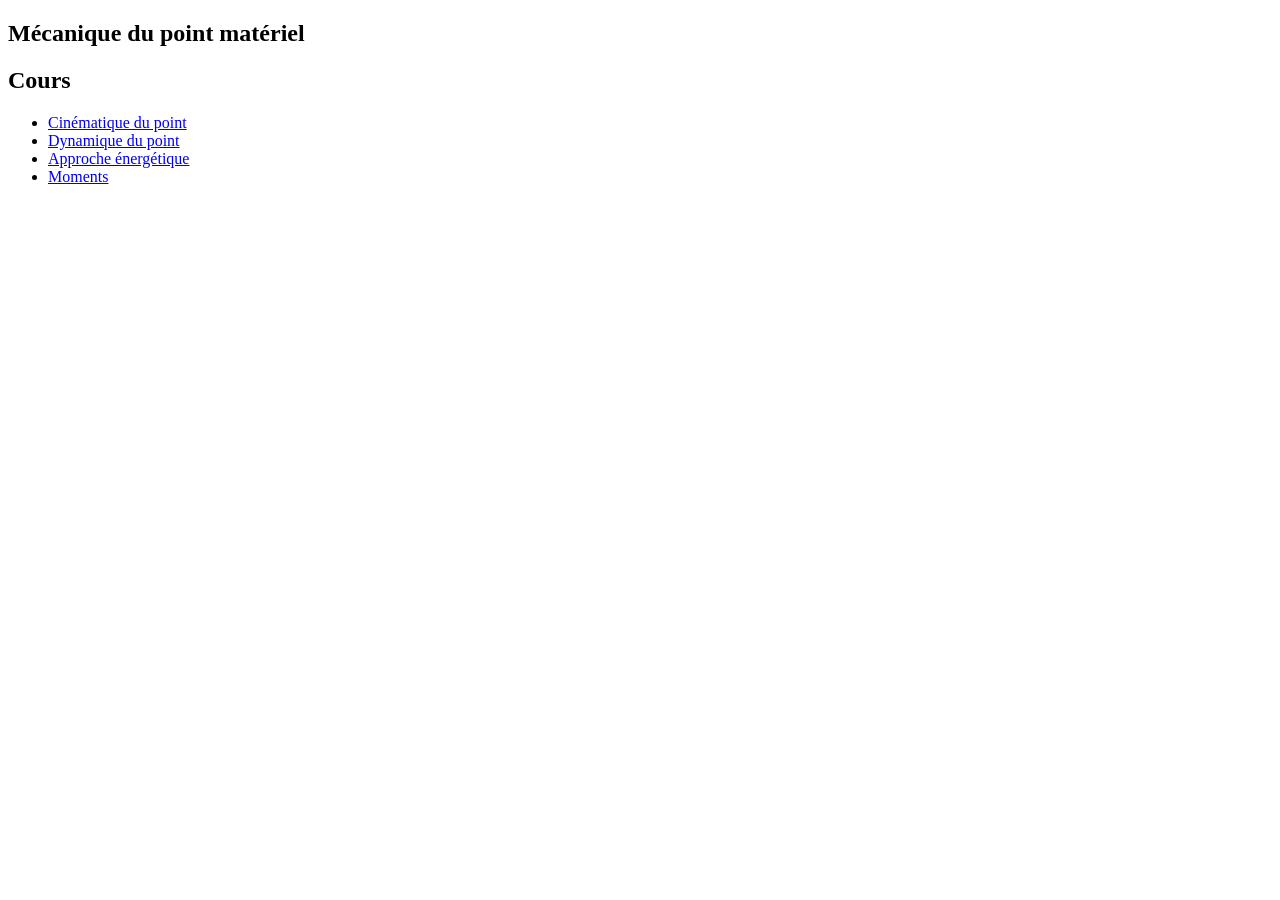
<file: index.html>
<!DOCTYPE html>
<html>
  <head>
    <meta charset="utf-8">
    <title>Mécanique du point matériel</title>
  </head>
  <body>
    <section>
      <h1>Mécanique du point matériel</h1>
      <h2>Cours</h2>
      <ul>
        <li><a href="Cinematique/Cinematique.html" target="_blank">Cinématique du point</a></li>
        <li><a href="Dynamique/Dynamique.html" target="_blank">Dynamique du point</a></li>
        <li><a href="Energie/Energie.html" target="_blank">Approche énergétique</a></li>
        <li><a href="Moment/Moment.html" target="_blank">Moments</a></li>
      </ul>
    </section>
  </body>
</html>
</file>
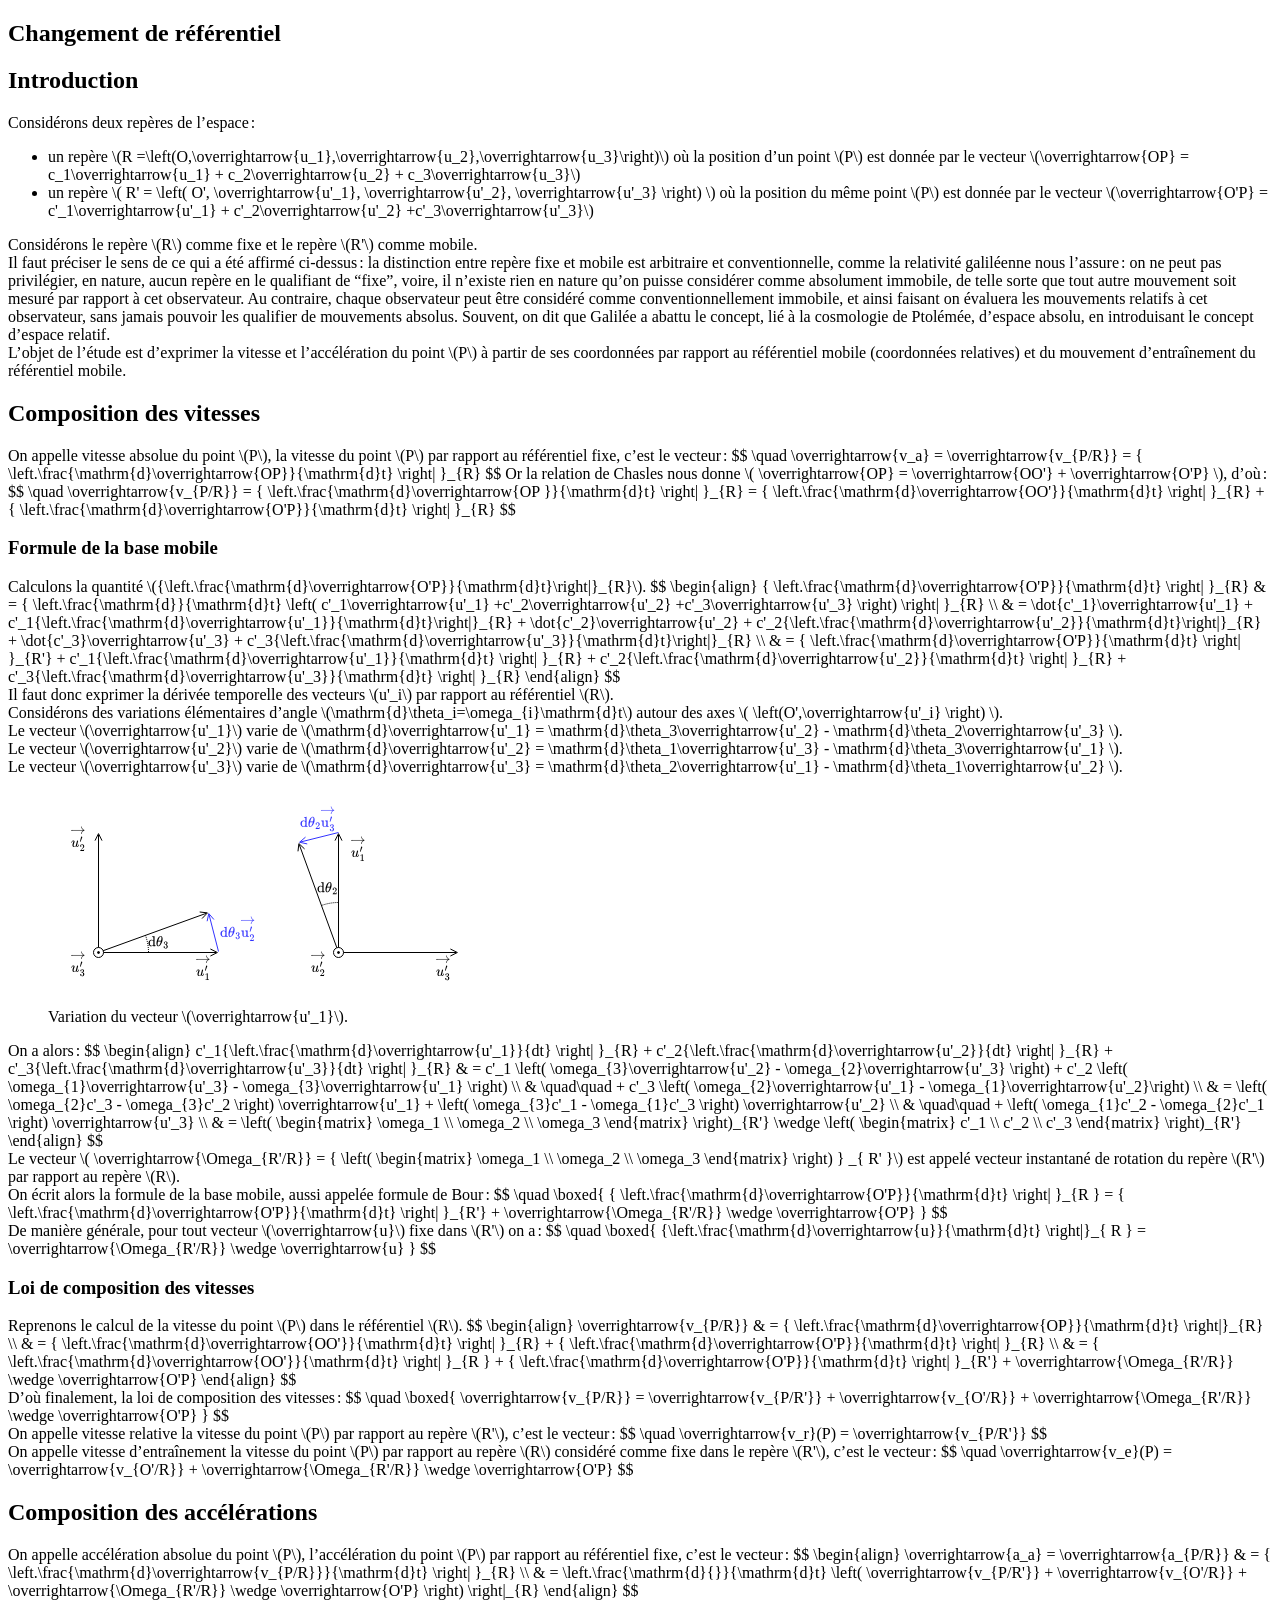
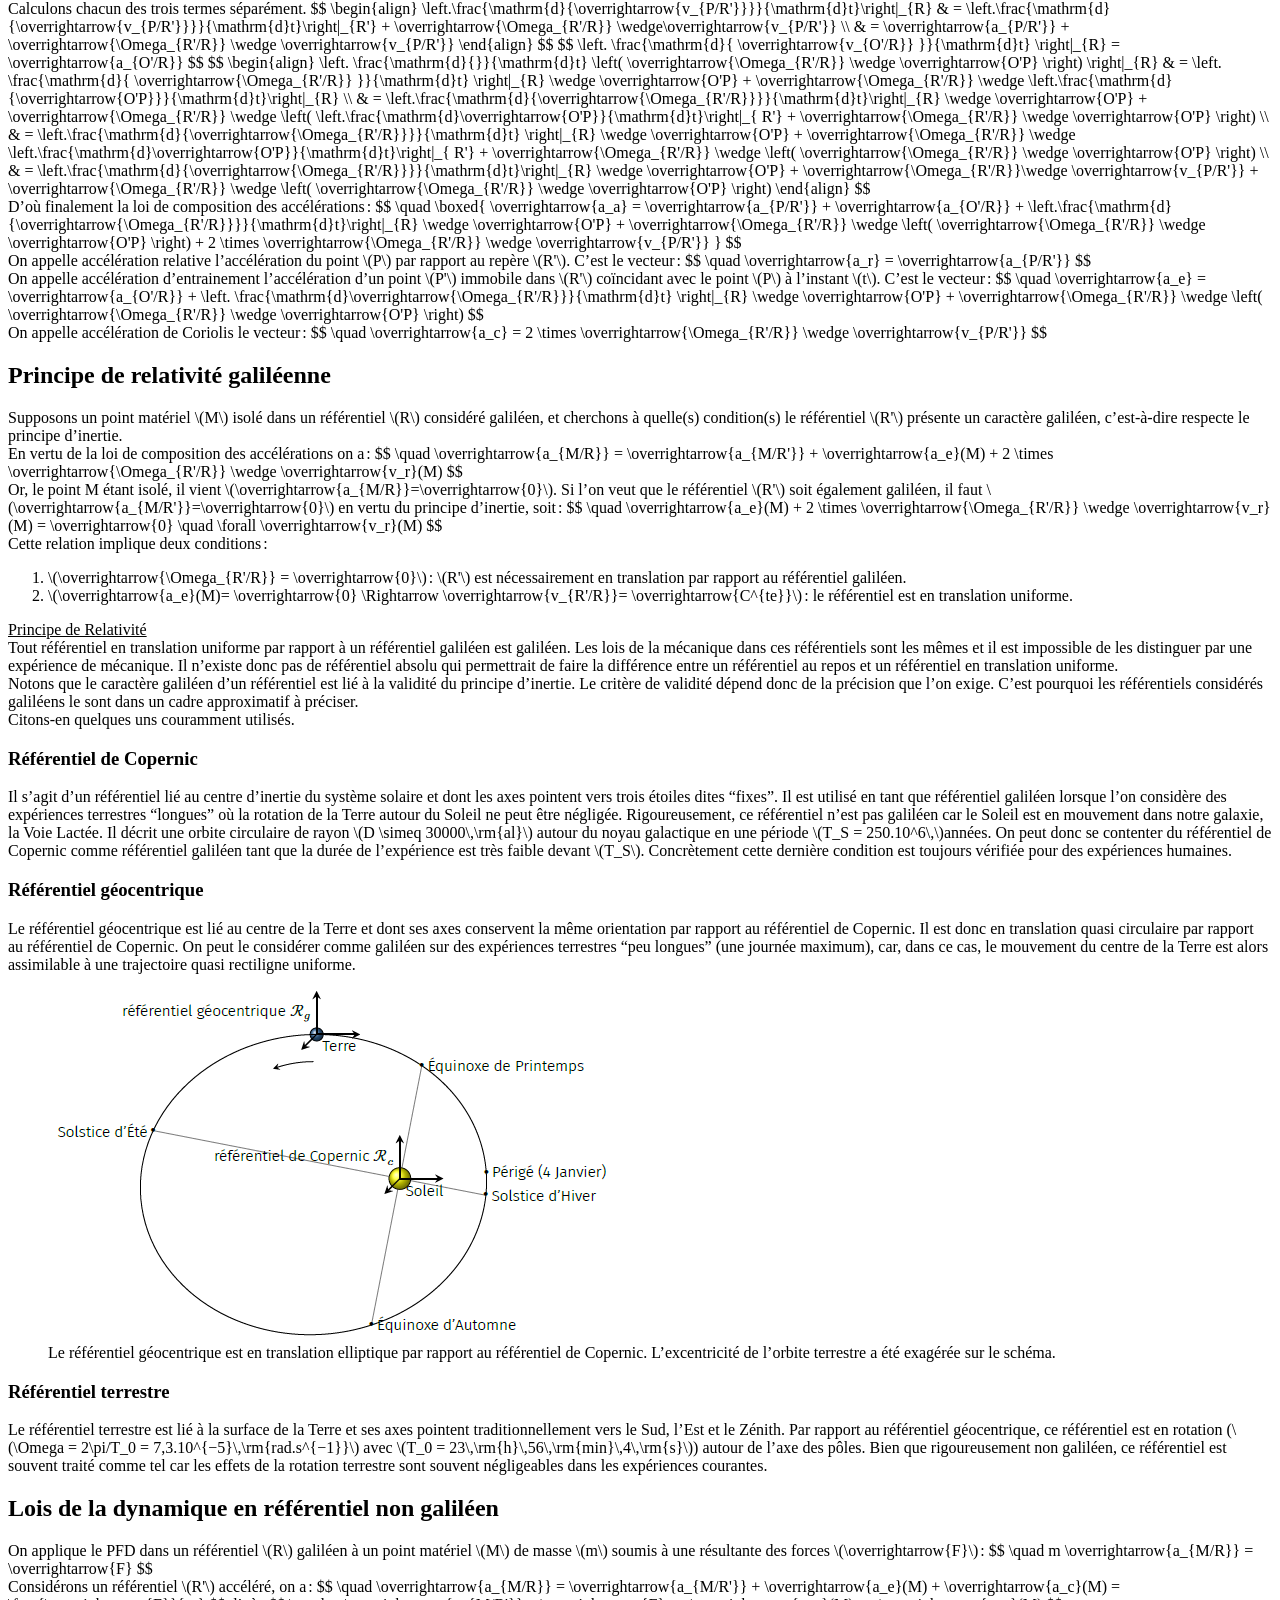
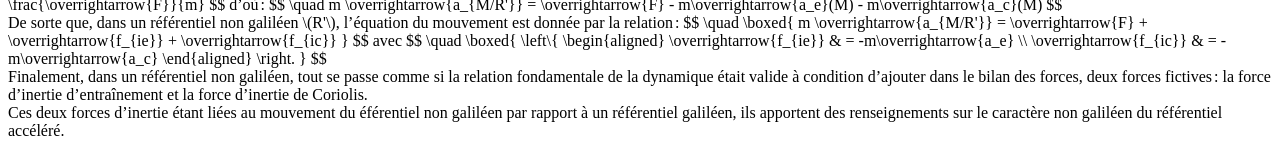
<file: Changement_Ref/Changement_Ref.html>
<!DOCTYPE html>
<html>
  <head>
    <meta charset="utf-8">
    <title>Changement de référentiel</title>
    <link rel="stylesheet" type="text/css" media="print,screen" 
      href="https://sciencesingenieur.github.io/Styles/styles.css"/>
    <script src="https://cdn.mathjax.org/mathjax/latest/MathJax.js?config=TeX-AMS-MML_HTMLorMML">
    </script>
  </head>
  <body>

    <section>
    
      <h1>Changement de référentiel</h1>

      <h2>Introduction</h2>
      
      <div>
        Considérons deux repères de l’espace&#x202f;:
        <ul>
          <li>un repère 
            \(R =\left(O,\overrightarrow{u_1},\overrightarrow{u_2},\overrightarrow{u_3}\right)\)
            où la position d’un point \(P\) est donnée par le vecteur \(\overrightarrow{OP} = 
            c_1\overrightarrow{u_1} + c_2\overrightarrow{u_2} 
            + c_3\overrightarrow{u_3}\)</li>
          <li>un repère
            \( R' = \left( O', \overrightarrow{u'_1},
            \overrightarrow{u'_2}, \overrightarrow{u'_3} \right) \)
            où la position du même point \(P\) est donnée par le vecteur
            \(\overrightarrow{O'P} = c'_1\overrightarrow{u'_1} 
            + c'_2\overrightarrow{u'_2}
            +c'_3\overrightarrow{u'_3}\)</li>
        </ul>
        Considérons le repère \(R\) comme fixe et le repère \(R'\) comme mobile. 
      </div>
      
      <div>
        Il faut préciser le sens de ce qui a été affirmé ci-dessus&#x202f;: la distinction entre
        repère fixe et mobile est arbitraire et conventionnelle, comme la relativité galiléenne nous
        l’assure&#x202f;: on ne peut pas privilégier, en nature, aucun repère en le qualifiant de
        <q>fixe</q>, voire, il n’existe rien en nature qu’on puisse considérer comme absolument
        immobile, de telle sorte que tout autre mouvement soit mesuré par rapport à cet observateur.
        Au contraire, chaque observateur peut être considéré comme conventionnellement immobile, et
        ainsi faisant on évaluera les mouvements relatifs à cet observateur, sans jamais pouvoir les
        qualifier de mouvements absolus. Souvent, on dit que Galilée a abattu le concept, lié à la 
        cosmologie de Ptolémée, d’espace absolu, en introduisant le concept d’espace relatif.
      </div>
      
      <div>
        L’objet de l’étude est d’exprimer la vitesse et l’accélération du point \(P\) à partir de
        ses coordonnées par rapport au référentiel mobile (coordonnées relatives) et du mouvement
        d’entraînement du référentiel mobile.
      </div>
      
      <h2>Composition des vitesses</h2>
      
      <div>
        On appelle vitesse absolue du point \(P\), la vitesse du point \(P\) par rapport au 
        référentiel fixe, c’est le vecteur&#x202f;:
        $$
          \quad \overrightarrow{v_a} = \overrightarrow{v_{P/R}}
            = { \left.\frac{\mathrm{d}\overrightarrow{OP}}{\mathrm{d}t} \right| }_{R}
        $$
        Or la relation de Chasles nous donne \( \overrightarrow{OP} = 
        \overrightarrow{OO'} + \overrightarrow{O'P} \), d’où&#x202f;:
        $$
          \quad \overrightarrow{v_{P/R}}
            = { \left.\frac{\mathrm{d}\overrightarrow{OP }}{\mathrm{d}t} \right| }_{R}
            = { \left.\frac{\mathrm{d}\overrightarrow{OO'}}{\mathrm{d}t} \right| }_{R} 
            + { \left.\frac{\mathrm{d}\overrightarrow{O'P}}{\mathrm{d}t} \right| }_{R}
        $$
      </div>
          
      <h3>Formule de la base mobile</h3>
      
      <div>
        Calculons la quantité
        \({\left.\frac{\mathrm{d}\overrightarrow{O'P}}{\mathrm{d}t}\right|}_{R}\).
        $$
          \begin{align}
            { \left.\frac{\mathrm{d}\overrightarrow{O'P}}{\mathrm{d}t} \right| }_{R} 
            & = { \left.\frac{\mathrm{d}}{\mathrm{d}t} \left( 
                c'_1\overrightarrow{u'_1}
                +c'_2\overrightarrow{u'_2}
                +c'_3\overrightarrow{u'_3}
               \right) \right| }_{R} \\
            & = \dot{c'_1}\overrightarrow{u'_1} 
                + c'_1{\left.\frac{\mathrm{d}\overrightarrow{u'_1}}{\mathrm{d}t}\right|}_{R}
                + \dot{c'_2}\overrightarrow{u'_2}
                + c'_2{\left.\frac{\mathrm{d}\overrightarrow{u'_2}}{\mathrm{d}t}\right|}_{R}
                + \dot{c'_3}\overrightarrow{u'_3} 
                + c'_3{\left.\frac{\mathrm{d}\overrightarrow{u'_3}}{\mathrm{d}t}\right|}_{R} \\
            & = { \left.\frac{\mathrm{d}\overrightarrow{O'P}}{\mathrm{d}t} \right| }_{R'}
             + c'_1{\left.\frac{\mathrm{d}\overrightarrow{u'_1}}{\mathrm{d}t} \right| }_{R}
             + c'_2{\left.\frac{\mathrm{d}\overrightarrow{u'_2}}{\mathrm{d}t} \right| }_{R}
             + c'_3{\left.\frac{\mathrm{d}\overrightarrow{u'_3}}{\mathrm{d}t} \right| }_{R}
          \end{align}
        $$
      </div>
        
      <div>
        Il faut donc exprimer la dérivée temporelle des vecteurs \(u'_i\) par 
        rapport au référentiel \(R\).<br />
        Considérons des variations élémentaires d’angle \(\mathrm{d}\theta_i=\omega_{i}\mathrm{d}t\)
        autour des axes \( \left(O',\overrightarrow{u'_i} \right) \).<br />
        Le vecteur \(\overrightarrow{u'_1}\) varie de 
        \(\mathrm{d}\overrightarrow{u'_1} = \mathrm{d}\theta_3\overrightarrow{u'_2} 
        - \mathrm{d}\theta_2\overrightarrow{u'_3} \).<br />
        Le vecteur \(\overrightarrow{u'_2}\) varie de 
        \(\mathrm{d}\overrightarrow{u'_2} = \mathrm{d}\theta_1\overrightarrow{u'_3} 
        - \mathrm{d}\theta_3\overrightarrow{u'_1} \).<br />
        Le vecteur \(\overrightarrow{u'_3}\) varie de 
        \(\mathrm{d}\overrightarrow{u'_3} = \mathrm{d}\theta_2\overrightarrow{u'_1} 
        - \mathrm{d}\theta_1\overrightarrow{u'_2} \).<br />
        
        <figure>
          <img src="differentielle_vecteur.svg" />
          <figcaption>Variation du vecteur \(\overrightarrow{u'_1}\).</figcaption>
        </figure>
        
        On a alors&#x202f;:
        $$
          \begin{align}
              c'_1{\left.\frac{\mathrm{d}\overrightarrow{u'_1}}{dt} \right| }_{R}
            + c'_2{\left.\frac{\mathrm{d}\overrightarrow{u'_2}}{dt} \right| }_{R}
            + c'_3{\left.\frac{\mathrm{d}\overrightarrow{u'_3}}{dt} \right| }_{R}
            & = 
              c'_1 \left( \omega_{3}\overrightarrow{u'_2} 
                           - \omega_{2}\overrightarrow{u'_3} \right)
            + c'_2 \left( \omega_{1}\overrightarrow{u'_3}
                           - \omega_{3}\overrightarrow{u'_1} \right) \\
            & \quad\quad + c'_3 \left( \omega_{2}\overrightarrow{u'_1} 
                           - \omega_{1}\overrightarrow{u'_2}\right) \\
            & = 
              \left( \omega_{2}c'_3 
              - \omega_{3}c'_2 \right) \overrightarrow{u'_1}
              + \left( \omega_{3}c'_1 
              - \omega_{1}c'_3 \right) \overrightarrow{u'_2} \\
            & \quad\quad + \left( \omega_{1}c'_2 
              - \omega_{2}c'_1 \right) \overrightarrow{u'_3} \\
            & = \left( \begin{matrix} 
                  \omega_1 \\ 
                  \omega_2 \\ 
                  \omega_3
                  \end{matrix} \right)_{R'} 
                \wedge \left( \begin{matrix}
                  c'_1 \\ 
                  c'_2 \\ 
                  c'_3 \end{matrix} \right)_{R'}
          \end{align}
        $$
      </div>

      <div>
        Le vecteur \( \overrightarrow{\Omega_{R'/R}} = 
        { \left( \begin{matrix} \omega_1 \\ \omega_2 \\ \omega_3 \end{matrix} \right) }
        _{ R' }\) est appelé vecteur instantané de rotation du repère \(R'\)
        par rapport au repère \(R\).
      </div>
      
      <div>
        On écrit alors la formule de la base mobile, aussi appelée formule de Bour&#x202f;:
        $$
          \quad \boxed{
          { \left.\frac{\mathrm{d}\overrightarrow{O'P}}{\mathrm{d}t} \right| }_{R } = 
          { \left.\frac{\mathrm{d}\overrightarrow{O'P}}{\mathrm{d}t} \right| }_{R'}
          + \overrightarrow{\Omega_{R'/R}} \wedge \overrightarrow{O'P} }
        $$
      </div>

      <div>
        De manière générale, pour tout vecteur \(\overrightarrow{u}\) fixe dans  \(R'\) on
        a&#x202f;:
        $$ 
          \quad \boxed{
          {\left.\frac{\mathrm{d}\overrightarrow{u}}{\mathrm{d}t} \right|}_{ R } = 
                  \overrightarrow{\Omega_{R'/R}} \wedge \overrightarrow{u} }
        $$
      </div>
      
      <h3>Loi de composition des vitesses</h3>
      
      <div>
        Reprenons le calcul de la vitesse du point \(P\) dans le référentiel \(R\).
        $$
          \begin{align}
            \overrightarrow{v_{P/R}} & = 
              { \left.\frac{\mathrm{d}\overrightarrow{OP}}{\mathrm{d}t} \right|}_{R} \\
              & = { \left.\frac{\mathrm{d}\overrightarrow{OO'}}{\mathrm{d}t} \right| }_{R} 
                + { \left.\frac{\mathrm{d}\overrightarrow{O'P}}{\mathrm{d}t} \right| }_{R} \\  
              & = { \left.\frac{\mathrm{d}\overrightarrow{OO'}}{\mathrm{d}t} \right| }_{R }
                + { \left.\frac{\mathrm{d}\overrightarrow{O'P}}{\mathrm{d}t} \right| }_{R'}
                + \overrightarrow{\Omega_{R'/R}} \wedge \overrightarrow{O'P}
          \end{align}
        $$
      </div>
      
      <div>
        D’où finalement, la loi de composition des vitesses&#x202f;:
        $$
          \quad \boxed{ 
            \overrightarrow{v_{P/R}} =  \overrightarrow{v_{P/R'}} 
            + \overrightarrow{v_{O'/R}}
            + \overrightarrow{\Omega_{R'/R}} \wedge \overrightarrow{O'P} }
        $$
      </div>
      
      <div>
        On appelle vitesse relative la vitesse du point \(P\) par rapport au repère 
        \(R'\), c’est le vecteur&#x202f;:
        $$
          \quad \overrightarrow{v_r}(P) = \overrightarrow{v_{P/R'}}
        $$
      </div>
      
      <div>
        On appelle vitesse d’entraînement la vitesse du point \(P\) par rapport au repère 
        \(R\) considéré comme fixe dans le repère \(R'\), c’est le 
        vecteur&#x202f;:
        $$
          \quad \overrightarrow{v_e}(P) = \overrightarrow{v_{O'/R}} 
            + \overrightarrow{\Omega_{R'/R}} \wedge \overrightarrow{O'P}
        $$
      </div>
      
      
      <h2>Composition des accélérations</h2>
      
      <div>
        On appelle accélération absolue du point \(P\), l’accélération du point \(P\) par 
        rapport au référentiel fixe, c’est le vecteur&#x202f;:
        $$ 
          \begin{align}
            \overrightarrow{a_a} = \overrightarrow{a_{P/R}}
              & = { \left.\frac{\mathrm{d}\overrightarrow{v_{P/R}}}{\mathrm{d}t} \right| }_{R} \\
              & = \left.\frac{\mathrm{d}{}}{\mathrm{d}t} \left( 
                    \overrightarrow{v_{P/R'}} 
                      + \overrightarrow{v_{O'/R}}
                      + \overrightarrow{\Omega_{R'/R}} \wedge \overrightarrow{O'P} \right) 
                  \right|_{R}
          \end{align}
        $$
      </div>
      
      <div>
        Calculons chacun des trois termes séparément.
        $$
          \begin{align}
            \left.\frac{\mathrm{d}{\overrightarrow{v_{P/R'}}}}{\mathrm{d}t}\right|_{R}
            & = \left.\frac{\mathrm{d}{\overrightarrow{v_{P/R'}}}}{\mathrm{d}t}\right|_{R'}
              + \overrightarrow{\Omega_{R'/R}} \wedge\overrightarrow{v_{P/R'}} \\
            & = \overrightarrow{a_{P/R'}}
              + \overrightarrow{\Omega_{R'/R}} \wedge \overrightarrow{v_{P/R'}}
          \end{align}
        $$
        $$
          \left. \frac{\mathrm{d}{ \overrightarrow{v_{O'/R}} }}{\mathrm{d}t} \right|_{R}
            = \overrightarrow{a_{O'/R}}
        $$
        $$ 
          \begin{align}
            \left. \frac{\mathrm{d}{}}{\mathrm{d}t} \left( \overrightarrow{\Omega_{R'/R}} 
              \wedge \overrightarrow{O'P} \right) \right|_{R}
            & = \left. \frac{\mathrm{d}{ \overrightarrow{\Omega_{R'/R}} }}{\mathrm{d}t} \right|_{R} 
              \wedge \overrightarrow{O'P}
              + \overrightarrow{\Omega_{R'/R}}
                \wedge \left.\frac{\mathrm{d}{\overrightarrow{O'P}}}{\mathrm{d}t}\right|_{R} \\
            & = \left.\frac{\mathrm{d}{\overrightarrow{\Omega_{R'/R}}}}{\mathrm{d}t}\right|_{R} 
                \wedge \overrightarrow{O'P}
                + \overrightarrow{\Omega_{R'/R}} \wedge 
                \left(
                  \left.\frac{\mathrm{d}\overrightarrow{O'P}}{\mathrm{d}t}\right|_{ R'}
                  + \overrightarrow{\Omega_{R'/R}}  \wedge \overrightarrow{O'P}  
                  \right) \\
            & = \left.\frac{\mathrm{d}{\overrightarrow{\Omega_{R'/R}}}}{\mathrm{d}t} \right|_{R}
                \wedge \overrightarrow{O'P}
                + \overrightarrow{\Omega_{R'/R}}
                  \wedge \left.\frac{\mathrm{d}\overrightarrow{O'P}}{\mathrm{d}t}\right|_{ R'}
                + \overrightarrow{\Omega_{R'/R}} \wedge \left( \overrightarrow{\Omega_{R'/R}} 
                  \wedge \overrightarrow{O'P} \right) \\
            & = \left.\frac{\mathrm{d}{\overrightarrow{\Omega_{R'/R}}}}{\mathrm{d}t}\right|_{R} 
              \wedge \overrightarrow{O'P}
              + \overrightarrow{\Omega_{R'/R}}\wedge \overrightarrow{v_{P/R'}} 
              + \overrightarrow{\Omega_{R'/R}} \wedge \left( \overrightarrow{\Omega_{R'/R}}
                \wedge \overrightarrow{O'P} \right)
          \end{align}
        $$
      </div>
      
      <div>
        D’où finalement la loi de composition des accélérations&#x202f;:
        $$
          \quad \boxed{
          \overrightarrow{a_a} =
            \overrightarrow{a_{P/R'}}
            + \overrightarrow{a_{O'/R}} 
            + \left.\frac{\mathrm{d}{\overrightarrow{\Omega_{R'/R}}}}{\mathrm{d}t}\right|_{R} 
              \wedge \overrightarrow{O'P}
            + \overrightarrow{\Omega_{R'/R}} 
              \wedge \left( \overrightarrow{\Omega_{R'/R}} \wedge \overrightarrow{O'P} \right)
            + 2 \times \overrightarrow{\Omega_{R'/R}} \wedge \overrightarrow{v_{P/R'}} }
        $$
      </div>
      
      <div>
        On appelle accélération relative l’accélération du point \(P\) par rapport au repère
        \(R'\). C’est le vecteur&#x202f;:
        $$
          \quad \overrightarrow{a_r} = \overrightarrow{a_{P/R'}}
        $$
      </div>
      
      <div>
        On appelle accélération d’entrainement l’accélération d’un point \(P'\) immobile dans \(R'\)
        coïncidant avec le point \(P\) à l’instant \(t\). C’est le vecteur&#x202f;:
        $$
          \quad \overrightarrow{a_e} =
            \overrightarrow{a_{O'/R}} 
            + \left. \frac{\mathrm{d}\overrightarrow{\Omega_{R'/R}}}{\mathrm{d}t} \right|_{R} 
              \wedge \overrightarrow{O'P}
            + \overrightarrow{\Omega_{R'/R}} 
              \wedge \left( \overrightarrow{\Omega_{R'/R}} \wedge \overrightarrow{O'P} \right)
        $$
      </div>
      
      <div>
        On appelle accélération de Coriolis le vecteur&#x202f;:
        $$
          \quad \overrightarrow{a_c} = 2 \times \overrightarrow{\Omega_{R'/R}} 
            \wedge \overrightarrow{v_{P/R'}}
        $$
      </div>
      
      <h2>Principe de relativité galiléenne</h2>
      
      <div>
        Supposons un point matériel \(M\) isolé dans un référentiel \(R\) considéré galiléen, et
        cherchons à quelle(s) condition(s) le référentiel \(R'\) présente un caractère galiléen,
        c’est-à-dire respecte le principe d’inertie.
      </div>
      
      <div>
        En vertu de la loi de composition des accélérations on a&#x202f;:
        $$
         \quad \overrightarrow{a_{M/R}} = \overrightarrow{a_{M/R'}} + \overrightarrow{a_e}(M)
          + 2 \times \overrightarrow{\Omega_{R'/R}} \wedge \overrightarrow{v_r}(M)
        $$
      </div>
      
      <div>
        Or, le point M étant isolé, il vient \(\overrightarrow{a_{M/R}}=\overrightarrow{0}\). Si
        l’on veut que le référentiel \(R'\) soit également galiléen, il faut
        \(\overrightarrow{a_{M/R'}}=\overrightarrow{0}\) en vertu du principe d’inertie,
        soit&#x202f;:
        $$
          \quad \overrightarrow{a_e}(M) + 2 \times \overrightarrow{\Omega_{R'/R}}
            \wedge \overrightarrow{v_r}(M)
          = \overrightarrow{0} \quad \forall \overrightarrow{v_r}(M)
        $$
      </div>
      
      <div>
        Cette relation implique deux conditions&#x202f;:
        <ol>
          <li>\(\overrightarrow{\Omega_{R'/R}} = \overrightarrow{0}\)&#x202f;: \(R'\) est
            nécessairement en translation par rapport au référentiel galiléen.</li>
          <li>\(\overrightarrow{a_e}(M)= \overrightarrow{0} \Rightarrow
            \overrightarrow{v_{R'/R}}= \overrightarrow{C^{te}}\)&#x202f;: le référentiel est en
            translation uniforme.</li>
        </ol>
      </div>
      
      <div>
        <u>Principe de Relativité</u><br />
        Tout référentiel en translation uniforme par rapport à un référentiel galiléen est galiléen.
        Les lois de la mécanique dans ces référentiels sont les mêmes et il est impossible de les
        distinguer par une expérience de mécanique. Il n’existe donc pas de référentiel absolu qui
        permettrait de faire la différence entre un référentiel au repos et un référentiel en
        translation uniforme.
      </div>
      
      <div>
        Notons que le caractère galiléen d’un référentiel est lié à la validité du principe
        d’inertie. Le critère de validité dépend donc de la précision que l’on exige. C’est
        pourquoi les référentiels considérés galiléens le sont dans un cadre approximatif à
        préciser.<br />
        Citons-en quelques uns couramment utilisés.
      </div>
      
      <h3>Référentiel de Copernic</h3>
      
      <div>
        Il s’agit d’un référentiel lié au centre d’inertie du système solaire et dont les axes
        pointent vers trois étoiles dites <q>fixes</q>. Il est utilisé en tant que référentiel
        galiléen lorsque l’on considère des expériences terrestres <q>longues</q> où la rotation de
        la Terre autour du Soleil ne peut être négligée. Rigoureusement, ce référentiel n’est pas
        galiléen car le Soleil est en mouvement dans notre galaxie, la Voie Lactée. Il décrit une
        orbite circulaire de rayon \(D \simeq 30000\,\rm{al}\) autour du noyau galactique en une
        période \(T_S = 250.10^6\,\)années. On peut donc se contenter du référentiel de Copernic
        comme référentiel galiléen tant que la durée de l’expérience est très faible devant \(T_S\).
        Concrètement cette dernière condition est toujours vérifiée pour des expériences humaines.
      </div>
      
      <h3>Référentiel géocentrique</h3>
      
      <div>
        Le référentiel géocentrique est lié au centre de la Terre et dont ses axes conservent la
        même orientation par rapport au référentiel de Copernic. Il est donc en translation quasi
        circulaire par rapport au référentiel de Copernic. On peut le considérer comme galiléen sur
        des expériences terrestres <q>peu longues</q> (une journée maximum), car, dans ce cas, le
        mouvement du centre de la Terre est alors assimilable à une trajectoire quasi rectiligne
        uniforme.
      </div>
      
      <figure>
        <img src="ref_Copernic.png">
        <figcaption>Le référentiel géocentrique est en translation elliptique par rapport au
          référentiel de Copernic. L’excentricité de l’orbite terrestre a été exagérée sur le
          schéma.</figcaption>
      </figure>
      
      <h3>Référentiel terrestre</h3>
      
      <div>
        Le référentiel terrestre est lié à la surface de la Terre et ses axes pointent
        traditionnellement vers le Sud, l’Est et le Zénith. Par rapport au référentiel géocentrique,
        ce référentiel est en rotation (\(\Omega = 2\pi/T_0 = 7,3.10^{−5}\,\rm{rad.s^{−1}}\) avec
        \(T_0 = 23\,\rm{h}\,56\,\rm{min}\,4\,\rm{s}\)) autour de l’axe des pôles. Bien que
        rigoureusement non galiléen, ce référentiel est souvent traité comme tel car les effets de
        la rotation terrestre sont souvent négligeables dans les expériences courantes.
      </div>
      
      <h2>Lois de la dynamique en référentiel non galiléen</h2>
      
      <div>
        On applique le PFD dans un référentiel \(R\) galiléen à un point matériel \(M\) de masse
        \(m\) soumis à une résultante des forces \(\overrightarrow{F}\)&#x202f;:
        $$
          \quad m \overrightarrow{a_{M/R}} = \overrightarrow{F}
        $$
      </div>
      
      <div>
        Considérons un référentiel \(R'\) accéléré, on a&#x202f;:
        $$
          \quad \overrightarrow{a_{M/R}} 
            = \overrightarrow{a_{M/R'}} + \overrightarrow{a_e}(M) + \overrightarrow{a_c}(M)
            = \frac{\overrightarrow{F}}{m}
        $$
        d’où&#x202f;:
        $$
          \quad m \overrightarrow{a_{M/R'}}
            = \overrightarrow{F} - m\overrightarrow{a_e}(M) - m\overrightarrow{a_c}(M)
        $$
      </div>
      
      <div>
        De sorte que, dans un référentiel non galiléen \(R'\), l’équation du mouvement est donnée
        par la relation&#x202f;:
        $$
          \quad \boxed{
            m \overrightarrow{a_{M/R'}} = \overrightarrow{F} + \overrightarrow{f_{ie}}
              + \overrightarrow{f_{ic}}            }
        $$
        avec
        $$
          \quad \boxed{ \left\{ \begin{aligned} 
            \overrightarrow{f_{ie}} & = -m\overrightarrow{a_e} \\
            \overrightarrow{f_{ic}} & = -m\overrightarrow{a_c}
           \end{aligned} \right. }
        $$
      </div>
      
      <div>
        Finalement, dans un référentiel non galiléen, tout se passe comme si la relation
        fondamentale de la dynamique était valide à condition d’ajouter dans le bilan des forces,
        deux forces fictives&#x202f;: la force d’inertie d’entraînement et la force d’inertie de
        Coriolis.<br />
        Ces deux forces d’inertie étant liées au mouvement du éférentiel non galiléen par rapport à
        un référentiel galiléen, ils apportent des renseignements sur le caractère non galiléen du
        référentiel accéléré.
      </div>

    </section>
  </body>
</html>
</file>
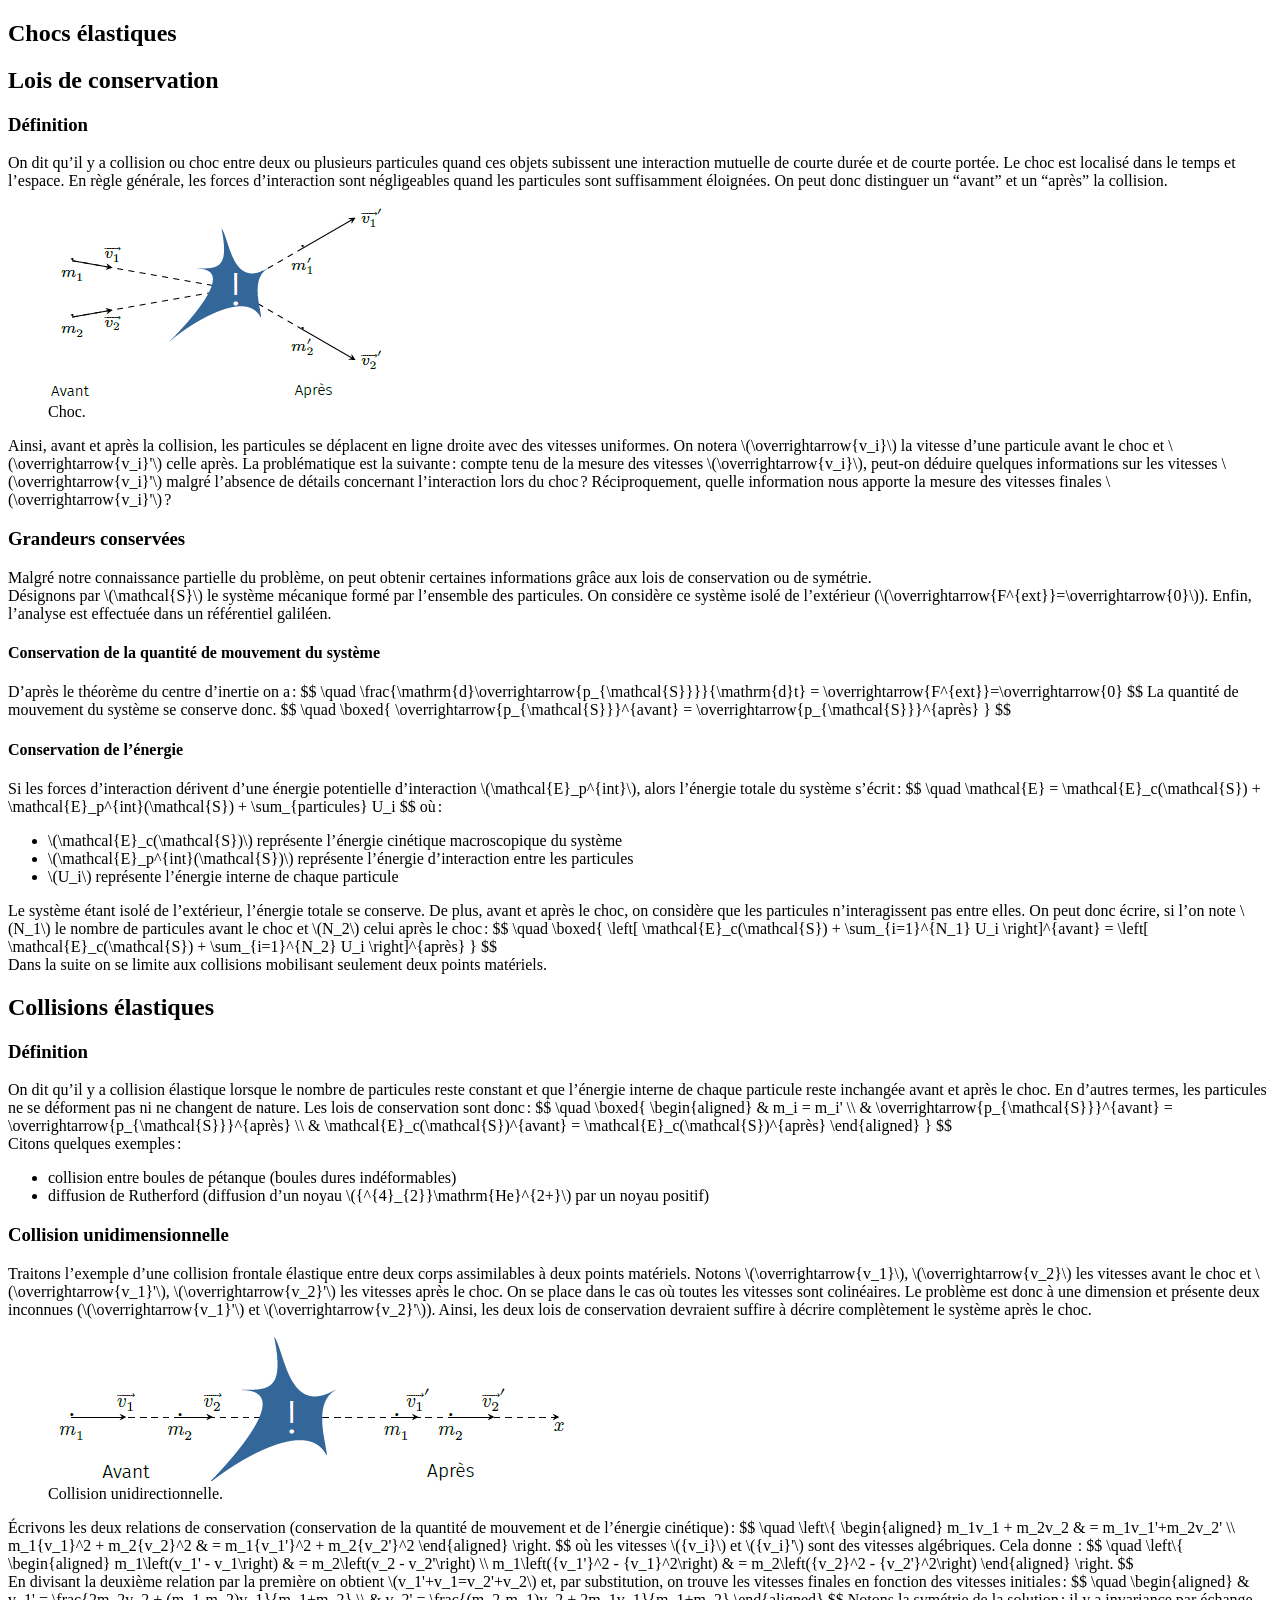
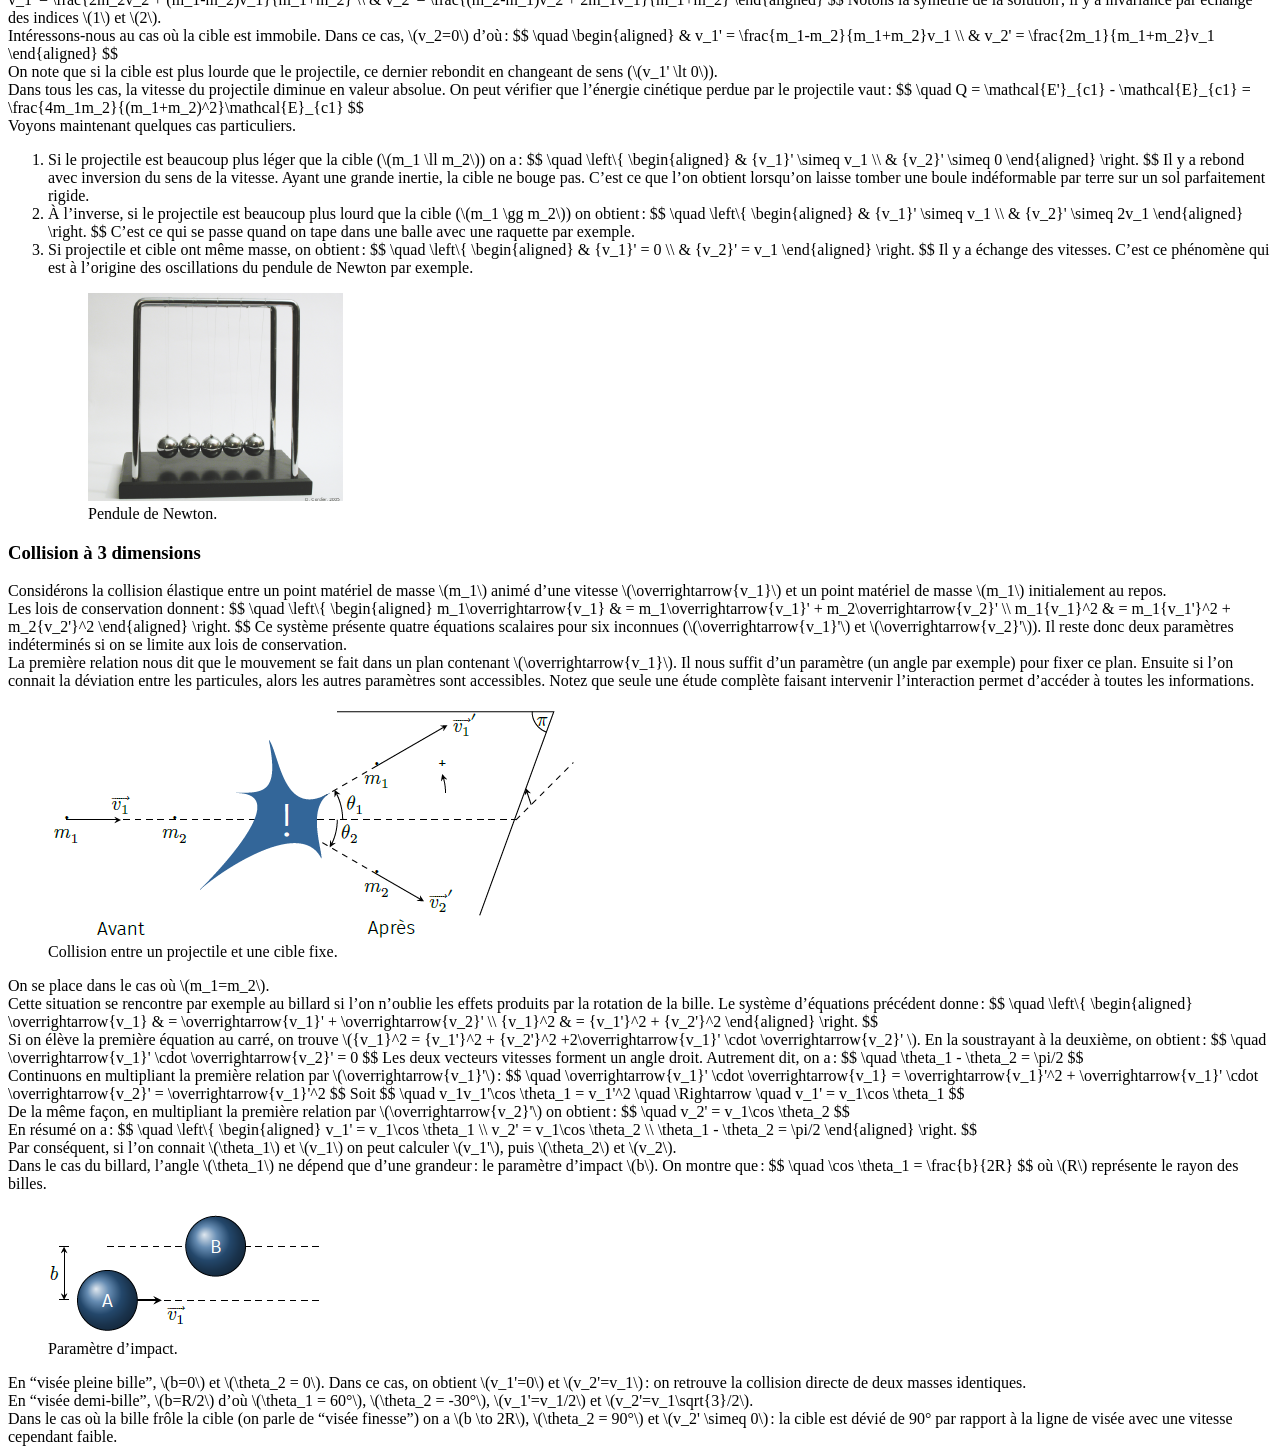
<file: Choc/Choc.html>
<!DOCTYPE html>
<html>
  <head>
    <meta charset="utf-8">
    <title>Chocs élastiques</title>
    <link rel="stylesheet" type="text/css" media="print,screen" 
      href="https://sciencesingenieur.github.io/Styles/styles.css"/>
    <script src="https://cdn.mathjax.org/mathjax/latest/MathJax.js?config=TeX-AMS-MML_HTMLorMML">
    </script>
  </head>
  <body>

    <section>
    
      <h1>Chocs élastiques</h1>

      <h2>Lois de conservation</h2>
      
      <h3>Définition</h3>
      
      <div>
        On dit qu’il y a collision ou choc entre deux ou plusieurs particules quand ces objets
        subissent une interaction mutuelle de courte durée et de courte portée. Le choc est localisé
        dans le temps et l’espace. En règle générale, les forces d’interaction sont négligeables
        quand les particules sont suffisamment éloignées. On peut donc distinguer un <q>avant</q> et
        un <q>après</q> la collision.
      </div>
      
      <figure>
        <img src="collision.png">
        <figcaption>Choc.</figcaption>
      </figure>

      <div>
        Ainsi, avant et après la collision, les particules se déplacent en ligne droite avec des
        vitesses uniformes. On notera \(\overrightarrow{v_i}\) la vitesse d’une particule avant le
        choc et \(\overrightarrow{v_i}'\) celle après. La problématique est la suivante&#x202f;:
        compte tenu de la mesure des vitesses \(\overrightarrow{v_i}\), peut-on déduire quelques
        informations sur les vitesses \(\overrightarrow{v_i}'\) malgré l’absence de détails
        concernant l’interaction lors du choc&#x202f;? Réciproquement, quelle information nous
        apporte la mesure des vitesses finales \(\overrightarrow{v_i}'\)&#x202f;?
      </div>
      
      <h3>Grandeurs conservées</h3>
      
      <div>
        Malgré notre connaissance partielle du problème, on peut obtenir certaines informations
        grâce aux lois de conservation ou de symétrie.<br />
        Désignons par \(\mathcal{S}\) le système mécanique formé par l’ensemble des particules. On
        considère ce système isolé de l’extérieur (\(\overrightarrow{F^{ext}}=\overrightarrow{0}\)).
        Enfin, l’analyse est effectuée dans un référentiel galiléen.
      </div>
      
      <h4>Conservation de la quantité de mouvement du système</h4>
      
      <div>
        D’après le théorème du centre d’inertie on a&#x202f;:
        $$
          \quad \frac{\mathrm{d}\overrightarrow{p_{\mathcal{S}}}}{\mathrm{d}t}
            = \overrightarrow{F^{ext}}=\overrightarrow{0}
        $$
        La quantité de mouvement du système se conserve donc.
        $$
          \quad \boxed{
            \overrightarrow{p_{\mathcal{S}}}^{avant} = \overrightarrow{p_{\mathcal{S}}}^{après} }
        $$
      </div>
      
      <h4>Conservation de l’énergie</h4>
      
      <div>
        Si les forces d’interaction dérivent d’une énergie potentielle d’interaction
        \(\mathcal{E}_p^{int}\), alors l’énergie totale du système s’écrit&#x202f;:
        $$
          \quad \mathcal{E} = \mathcal{E}_c(\mathcal{S}) + \mathcal{E}_p^{int}(\mathcal{S})
            + \sum_{particules} U_i
        $$
        où&#x202f;:
        <ul>
          <li>\(\mathcal{E}_c(\mathcal{S})\) représente l’énergie cinétique macroscopique du
          système</li>
          <li>\(\mathcal{E}_p^{int}(\mathcal{S})\) représente l’énergie d’interaction entre les
          particules</li>
          <li>\(U_i\) représente l’énergie interne de chaque particule</li>
        </ul>
      </div>
      
      <div>
        Le système étant isolé de l’extérieur, l’énergie totale se conserve. De plus, avant et après
        le choc, on considère que les particules n’interagissent pas entre elles. On peut donc
        écrire, si l’on note \(N_1\) le nombre de particules avant le choc et \(N_2\) celui après le
        choc&#x202f;:
        $$
          \quad \boxed{
            \left[ \mathcal{E}_c(\mathcal{S}) + \sum_{i=1}^{N_1} U_i \right]^{avant}
              = \left[ \mathcal{E}_c(\mathcal{S}) + \sum_{i=1}^{N_2} U_i \right]^{après}
          }
        $$
      </div>
      
      <div>
        Dans la suite on se limite aux collisions mobilisant seulement deux points matériels.
      </div>
      
      <h2>Collisions élastiques</h2>
      
      <h3>Définition</h3>
      
      <div>
        On dit qu’il y a collision élastique lorsque le nombre de particules reste constant et que
        l’énergie interne de chaque particule reste inchangée avant et après le choc. En d’autres
        termes, les particules ne se déforment pas ni ne changent de nature. Les lois de
        conservation sont donc&#x202f;:
        $$
          \quad \boxed{ \begin{aligned}
            & m_i = m_i' \\
            & \overrightarrow{p_{\mathcal{S}}}^{avant} = \overrightarrow{p_{\mathcal{S}}}^{après} \\
            & \mathcal{E}_c(\mathcal{S})^{avant} = \mathcal{E}_c(\mathcal{S})^{après}
          \end{aligned} }
        $$
      </div>
      
      <div>
        Citons quelques exemples&#x202f;:
        <ul>
          <li>collision entre boules de pétanque (boules dures indéformables)</li>
          <li>diffusion de Rutherford (diffusion d’un noyau \({^{4}_{2}}\mathrm{He}^{2+}\) par un
          noyau positif)</li>
        </ul>
      </div>
      
      <h3>Collision unidimensionnelle</h3>
      
      <div>
        Traitons l’exemple d’une collision frontale élastique entre deux corps assimilables à deux
        points matériels. Notons \(\overrightarrow{v_1}\), \(\overrightarrow{v_2}\) les vitesses
        avant le choc et \(\overrightarrow{v_1}'\), \(\overrightarrow{v_2}'\) les vitesses après le
        choc. On se place dans le cas où toutes les vitesses sont colinéaires. Le problème est donc
        à une dimension et présente deux inconnues (\(\overrightarrow{v_1}'\) et
        \(\overrightarrow{v_2}'\)). Ainsi, les deux lois de conservation devraient suffire à décrire
        complètement le système après le choc.
      </div>
      
      <figure>
        <img src="collision_unidirectionnelle.png">
        <figcaption>Collision unidirectionnelle.</figcaption>
      </figure>
      
      <div>
        Écrivons les deux relations de conservation (conservation de la quantité de mouvement et de
        l’énergie cinétique)&#x202f;:
        $$
          \quad \left\{ \begin{aligned} 
            m_1v_1 + m_2v_2 & = m_1v_1'+m_2v_2' \\
            m_1{v_1}^2 + m_2{v_2}^2 & = m_1{v_1'}^2 + m_2{v_2'}^2
          \end{aligned} \right. 
        $$
        où les vitesses \({v_i}\) et \({v_i}'\) sont des vitesses algébriques. Cela donne &#x202f;:
        $$
          \quad  \left\{ \begin{aligned} 
            m_1\left(v_1' - v_1\right) & = m_2\left(v_2 - v_2'\right) \\
           m_1\left({v_1'}^2 - {v_1}^2\right) & = m_2\left({v_2}^2 - {v_2'}^2\right)
          \end{aligned} \right. 
        $$
      </div>
      
      <div>
        En divisant la deuxième relation par la première on obtient \(v_1'+v_1=v_2'+v_2\) et, par
        substitution, on trouve les vitesses finales en fonction des vitesses initiales&#x202f;:
        $$
          \quad \begin{aligned}
            & v_1' = \frac{2m_2v_2 + (m_1-m_2)v_1}{m_1+m_2} \\
            & v_2' = \frac{(m_2-m_1)v_2 + 2m_1v_1}{m_1+m_2}
          \end{aligned}
        $$
        Notons la symétrie de la solution&#x202f;; il y a invariance par échange des indices \(1\)
        et \(2\).
      </div>
      
      <div>
        Intéressons-nous au cas où la cible est immobile. Dans ce cas, \(v_2=0\) d’où&#x202f;:
        $$
          \quad \begin{aligned}
            & v_1' = \frac{m_1-m_2}{m_1+m_2}v_1 \\
            & v_2' = \frac{2m_1}{m_1+m_2}v_1
          \end{aligned}
        $$
      </div>
      
      <div>
        On note que si la cible est plus lourde que le projectile, ce dernier rebondit en changeant
        de sens (\(v_1' \lt 0\)).<br />
        Dans tous les cas, la vitesse du projectile diminue en valeur absolue. On peut vérifier que
        l’énergie cinétique perdue par le projectile vaut&#x202f;:
        $$
          \quad Q = \mathcal{E'}_{c1} - \mathcal{E}_{c1}
            = \frac{4m_1m_2}{(m_1+m_2)^2}\mathcal{E}_{c1}
        $$
      </div>
      
      <div>
        Voyons maintenant quelques cas particuliers.<br />
        <ol>
          <li>Si le projectile est beaucoup plus léger que la cible (\(m_1 \ll m_2\))
            on a&#x202f;:
            $$
              \quad \left\{  \begin{aligned}
                & {v_1}' \simeq v_1 \\
                & {v_2}' \simeq 0
              \end{aligned} \right.
            $$
            Il y a rebond avec inversion du sens de la vitesse. Ayant une grande inertie, la cible
            ne bouge pas. C’est ce que l’on obtient lorsqu’on laisse tomber une boule indéformable
            par terre sur un sol parfaitement rigide.
          </li>
          <li>À l’inverse, si le projectile est beaucoup plus lourd que la cible (\(m_1 \gg m_2\))
            on obtient&#x202f;:
            $$
              \quad \left\{  \begin{aligned}
                & {v_1}' \simeq v_1 \\
                & {v_2}' \simeq 2v_1
              \end{aligned} \right.
            $$
            C’est ce qui se passe quand on tape dans une balle avec une raquette par exemple.
          </li>
          <li>
            Si projectile et cible ont même masse, on obtient&#x202f;:
            $$
              \quad \left\{  \begin{aligned}
                & {v_1}' = 0 \\
                & {v_2}' = v_1
              \end{aligned} \right.
            $$
            Il y a échange des vitesses. C’est ce phénomène qui est à l’origine des oscillations du
            pendule de Newton par exemple.
            <figure>
              <img src="pendule_Newton.png">
              <figcaption>Pendule de Newton.</figcaption>
            </figure>
          </li>
        </ol>
      </div>
      
      <h3>Collision à 3 dimensions</h3>
      
      <div>
        Considérons la collision élastique entre un point matériel de masse \(m_1\) animé d’une
        vitesse \(\overrightarrow{v_1}\) et un point matériel de masse \(m_1\) initialement au
        repos.<br />
        Les lois de conservation donnent&#x202f;:
        $$
          \quad \left\{  \begin{aligned}
            m_1\overrightarrow{v_1} & = m_1\overrightarrow{v_1}' + m_2\overrightarrow{v_2}' \\
            m_1{v_1}^2 & = m_1{v_1'}^2 + m_2{v_2'}^2
          \end{aligned} \right.
        $$
        Ce système présente quatre équations scalaires pour six inconnues (\(\overrightarrow{v_1}'\)
        et \(\overrightarrow{v_2}'\)). Il reste donc deux paramètres indéterminés si on se limite
        aux lois de conservation.<br />
        La première relation nous dit que le mouvement se fait dans un plan contenant
        \(\overrightarrow{v_1}\). Il nous suffit d’un paramètre (un angle par exemple) pour fixer ce
        plan. Ensuite si l’on connait la déviation entre les particules, alors les autres paramètres
        sont accessibles. Notez que seule une étude complète faisant intervenir l’interaction permet
        d’accéder à toutes les informations.
      </div>
      
      <figure>
        <img src="collision_3D.png">
        <figcaption>Collision entre un projectile et une cible fixe.</figcaption>
      </figure>
            
      <div>
        On se place dans le cas où \(m_1=m_2\).<br />
        Cette situation se rencontre par exemple au billard si l’on n’oublie les effets produits par
        la rotation de la bille. Le système d’équations précédent donne&#x202f;:
        $$
          \quad \left\{  \begin{aligned}
            \overrightarrow{v_1} & = \overrightarrow{v_1}' + \overrightarrow{v_2}' \\
            {v_1}^2 & = {v_1'}^2 + {v_2'}^2
          \end{aligned} \right.
        $$
      </div>
      
      <div>
        Si on élève la première équation au carré, on trouve \({v_1}^2 = {v_1'}^2 + {v_2'}^2 
        +2\overrightarrow{v_1}' \cdot \overrightarrow{v_2}' \). En la soustrayant à la deuxième,
        on obtient&#x202f;:
        $$
          \quad \overrightarrow{v_1}' \cdot \overrightarrow{v_2}' = 0
        $$
        Les deux vecteurs vitesses forment un angle droit. Autrement dit, on a&#x202f;:
        $$
          \quad \theta_1 - \theta_2 = \pi/2
        $$
      </div>
      
      <div>
        Continuons en multipliant la première relation par \(\overrightarrow{v_1}'\)&#x202f;:
        $$
          \quad \overrightarrow{v_1}' \cdot \overrightarrow{v_1}
            = \overrightarrow{v_1}'^2 + \overrightarrow{v_1}' \cdot \overrightarrow{v_2}'
            = \overrightarrow{v_1}'^2
        $$
        Soit
        $$
          \quad v_1v_1'\cos \theta_1 = v_1'^2 \quad \Rightarrow \quad v_1' = v_1\cos \theta_1
        $$
      </div>
      
      <div>
        De la même façon, en multipliant la première relation par \(\overrightarrow{v_2}'\) on
        obtient&#x202f;:
        $$
          \quad v_2' = v_1\cos \theta_2
        $$
      </div>
      
      <div>
        En résumé on a&#x202f;:
        $$
          \quad \left\{  \begin{aligned}
            v_1' = v_1\cos \theta_1 \\
            v_2' = v_1\cos \theta_2 \\
            \theta_1 - \theta_2 = \pi/2
          \end{aligned} \right.
        $$
      </div>
      
      <div>
        Par conséquent, si l’on connait \(\theta_1\) et \(v_1\) on peut calculer \(v_1'\), puis
        \(\theta_2\) et \(v_2\).<br />
        Dans le cas du billard, l’angle \(\theta_1\) ne dépend que d’une grandeur&#x202f;: le
        paramètre d’impact \(b\). On montre que&#x202f;:
        $$
          \quad \cos \theta_1 = \frac{b}{2R}
        $$
        où \(R\) représente le rayon des billes.
      </div>
      
      <figure>
        <img src="parametre_impact.png">
        <figcaption>Paramètre d’impact.</figcaption>
      </figure>
      
      <div>
        En <q>visée pleine bille</q>, \(b=0\) et \(\theta_2 = 0\). Dans ce cas, on obtient
        \(v_1'=0\) et \(v_2'=v_1\)&#x202f;: on retrouve la collision directe de deux masses
        identiques.
      </div>
      
      <div>
        En <q>visée demi-bille</q>, \(b=R/2\) d’où \(\theta_1 = 60°\), \(\theta_2 = -30°\), 
        \(v_1'=v_1/2\) et \(v_2'=v_1\sqrt{3}/2\).
      </div>
      
      <div>       
        Dans le cas où la bille frôle la cible (on parle de <q>visée finesse</q>) on a
        \(b \to 2R\), \(\theta_2 = 90°\) et \(v_2' \simeq 0\)&#x202f;: la cible est dévié de 90°
        par rapport à la ligne de visée avec une vitesse cependant faible.
      </div>

    </section>
  </body>
</html>
</file>
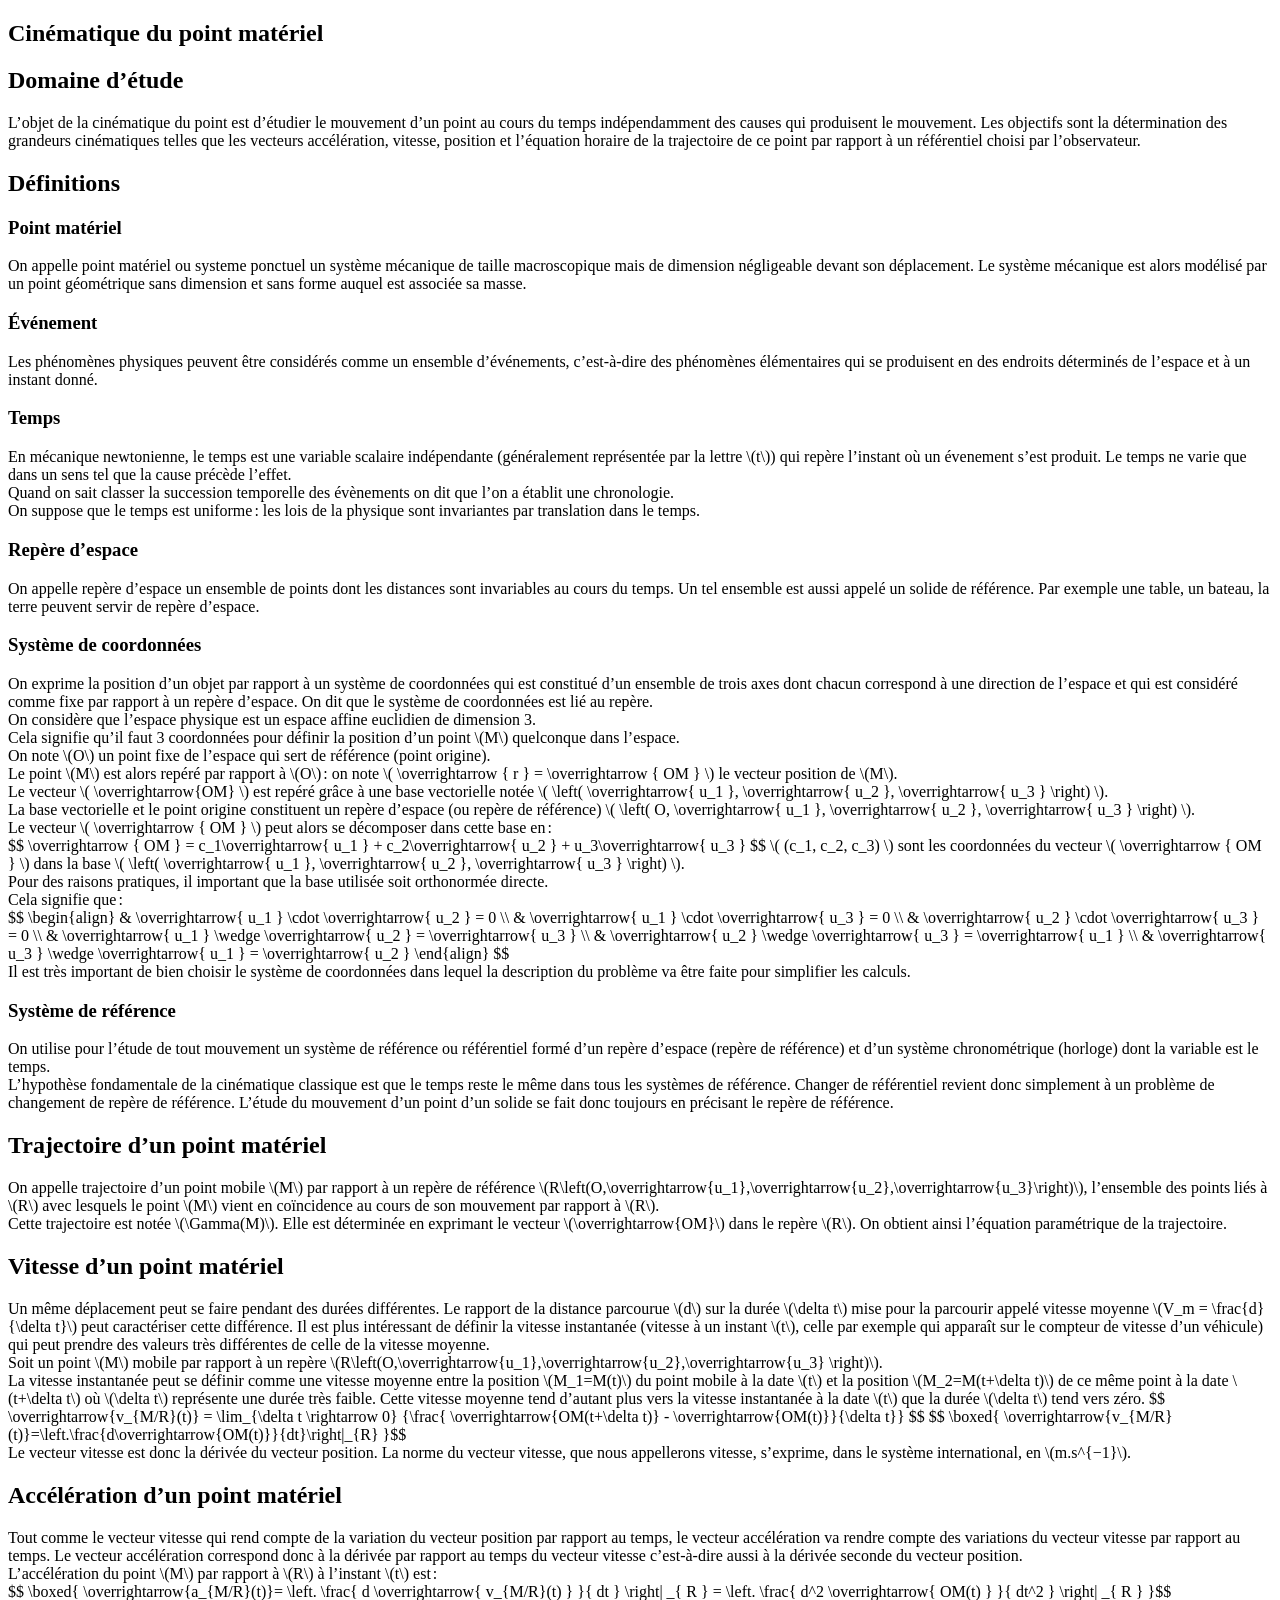
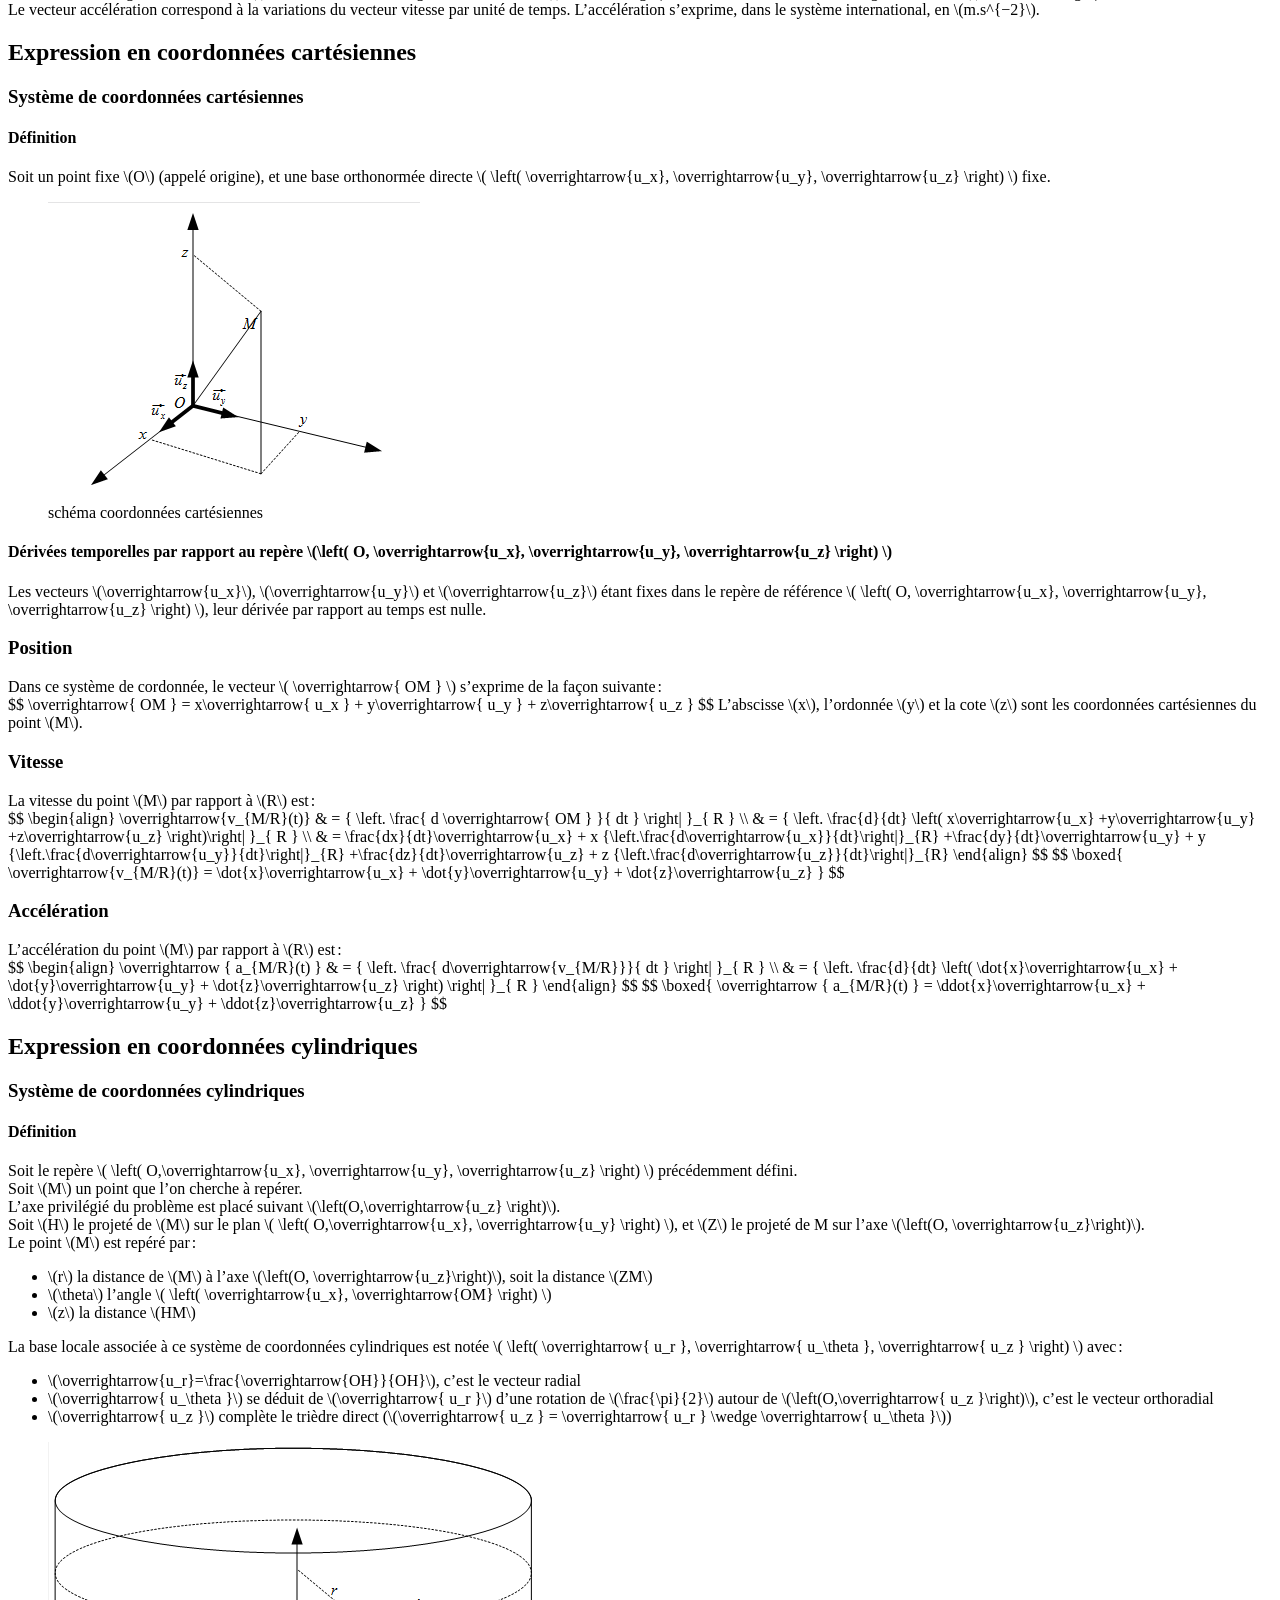
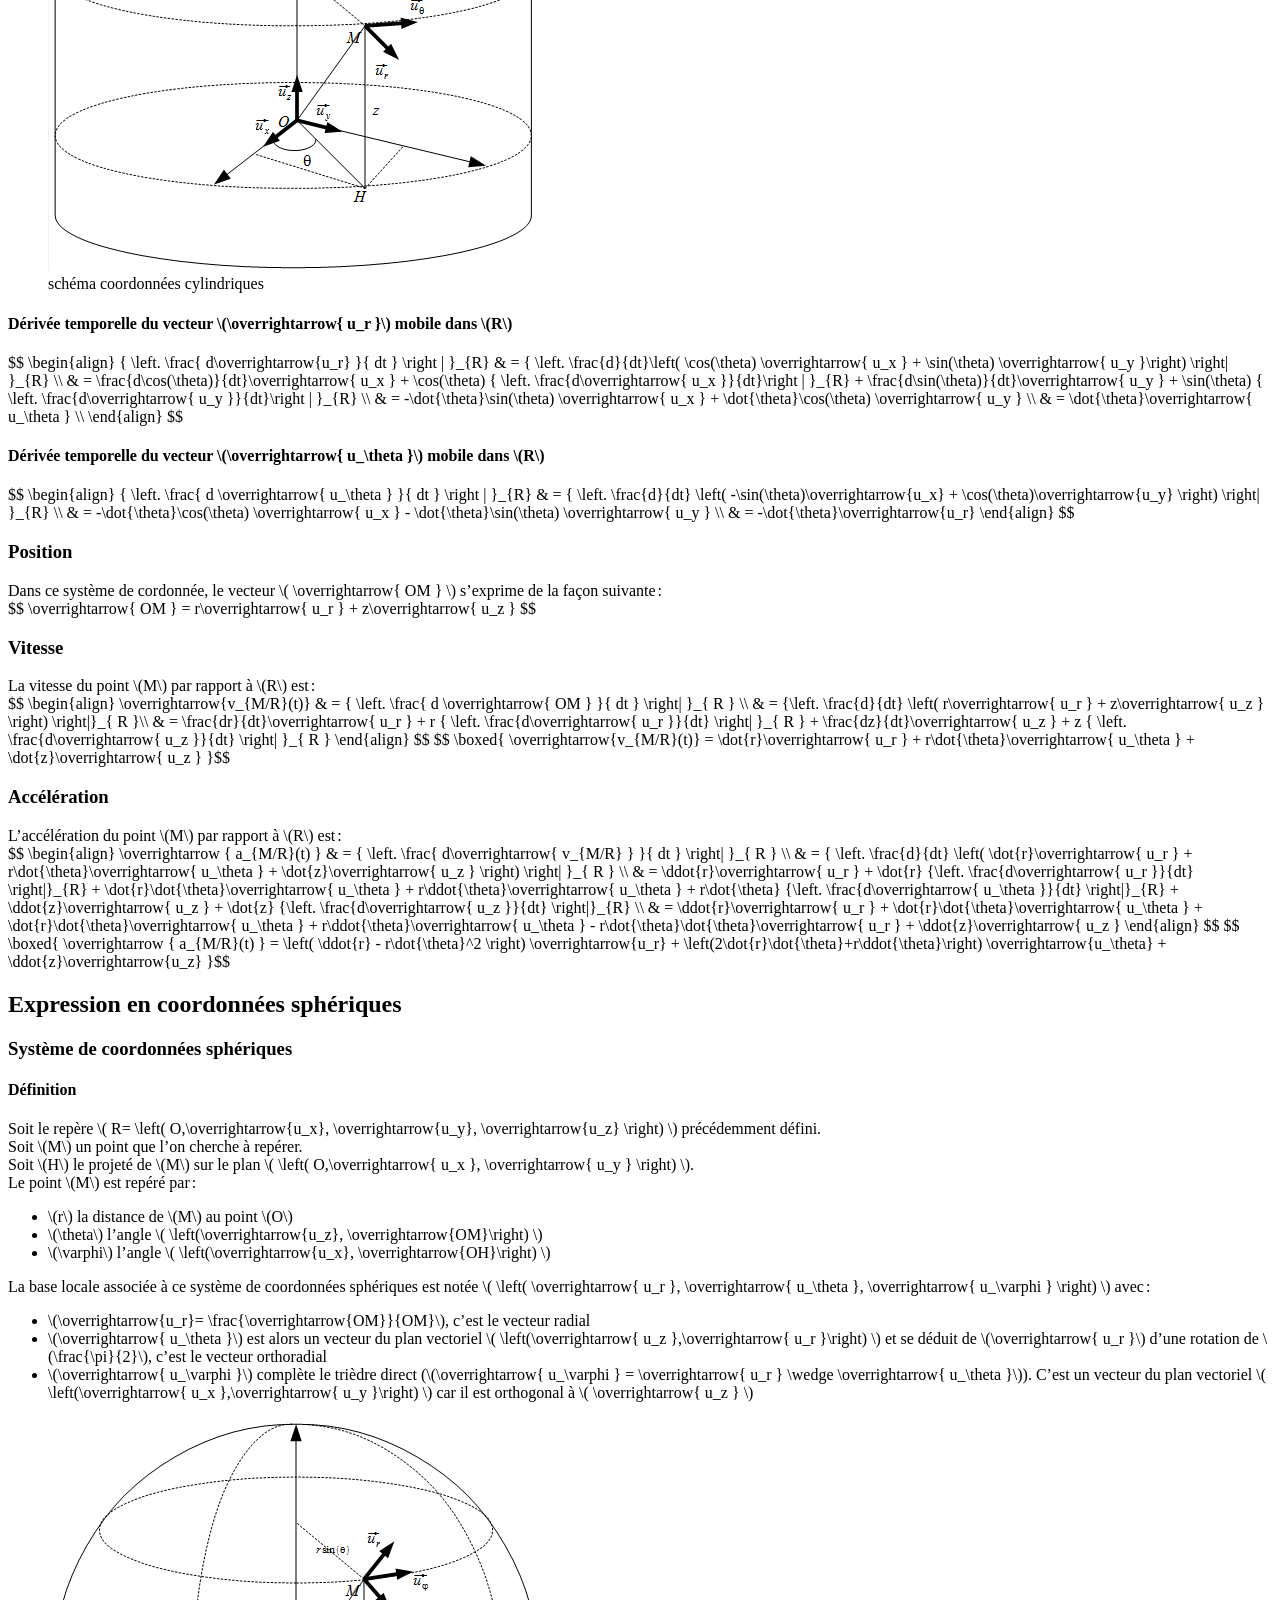
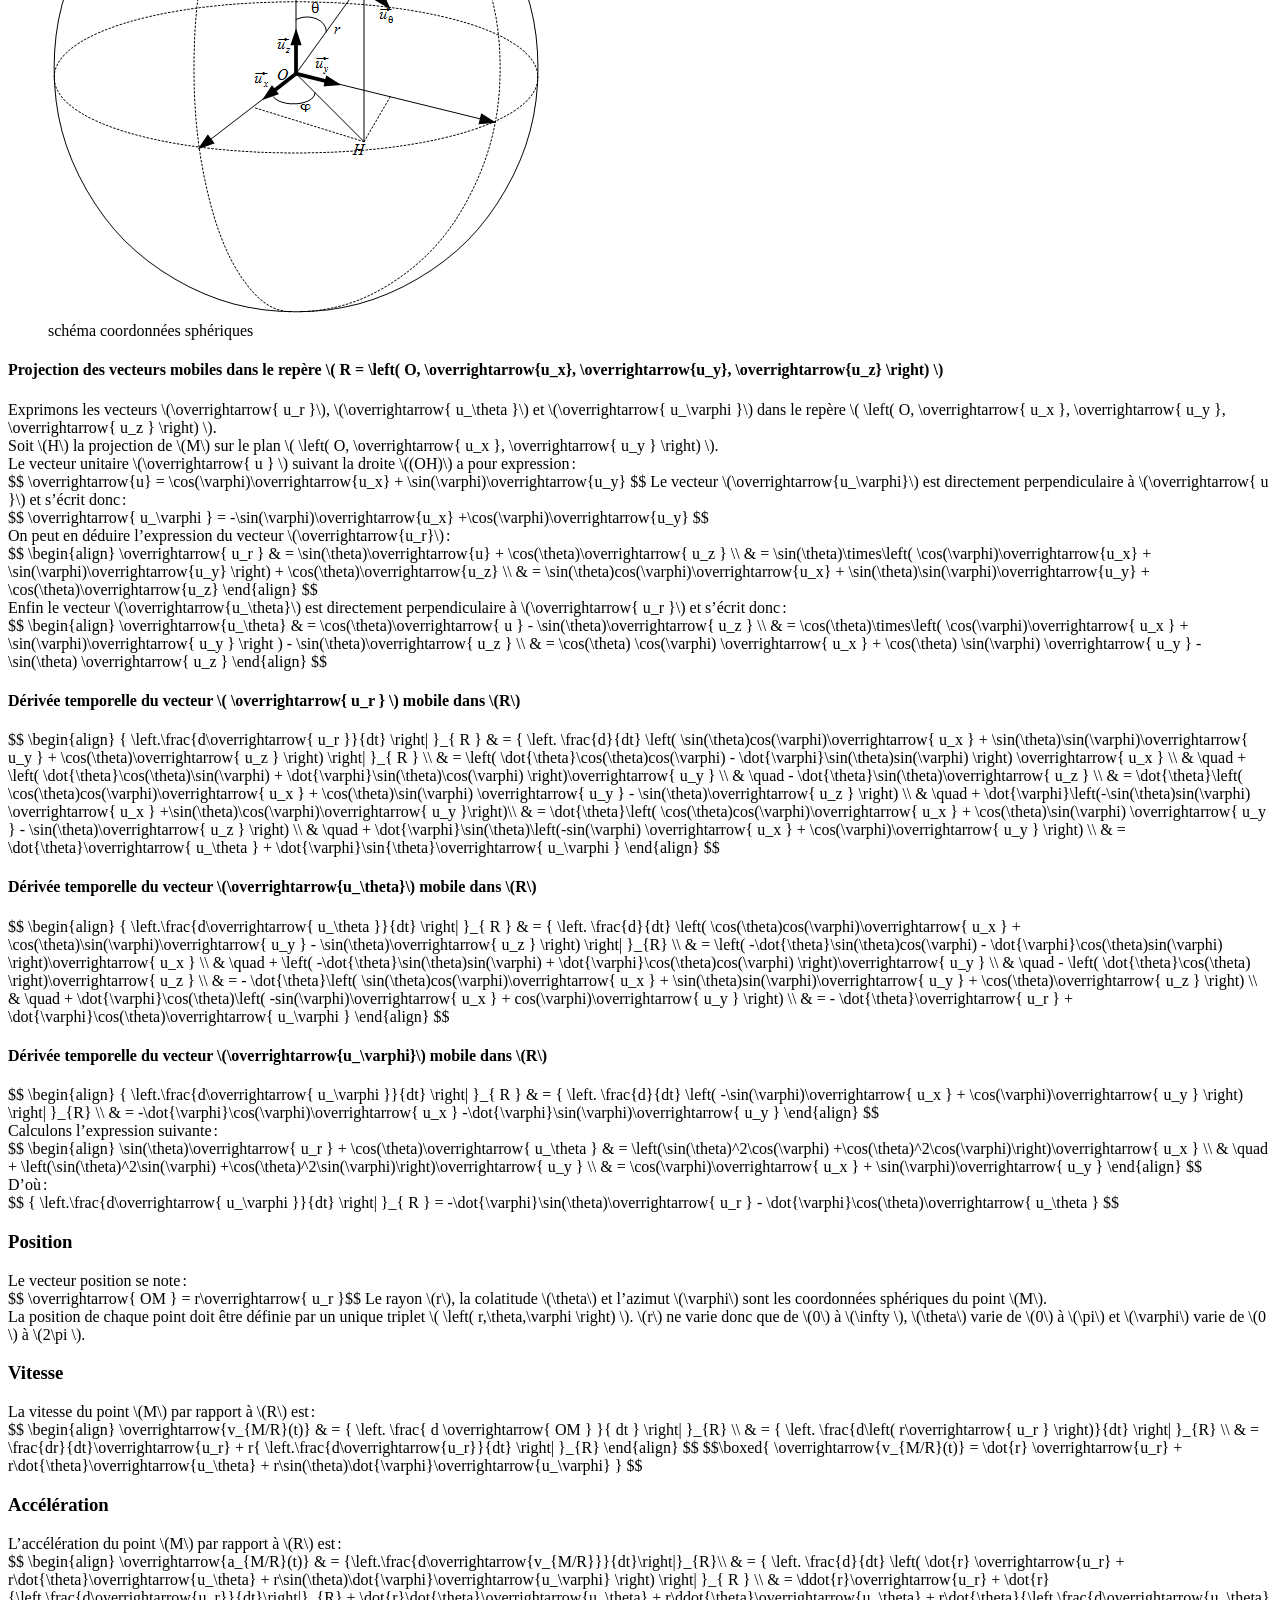
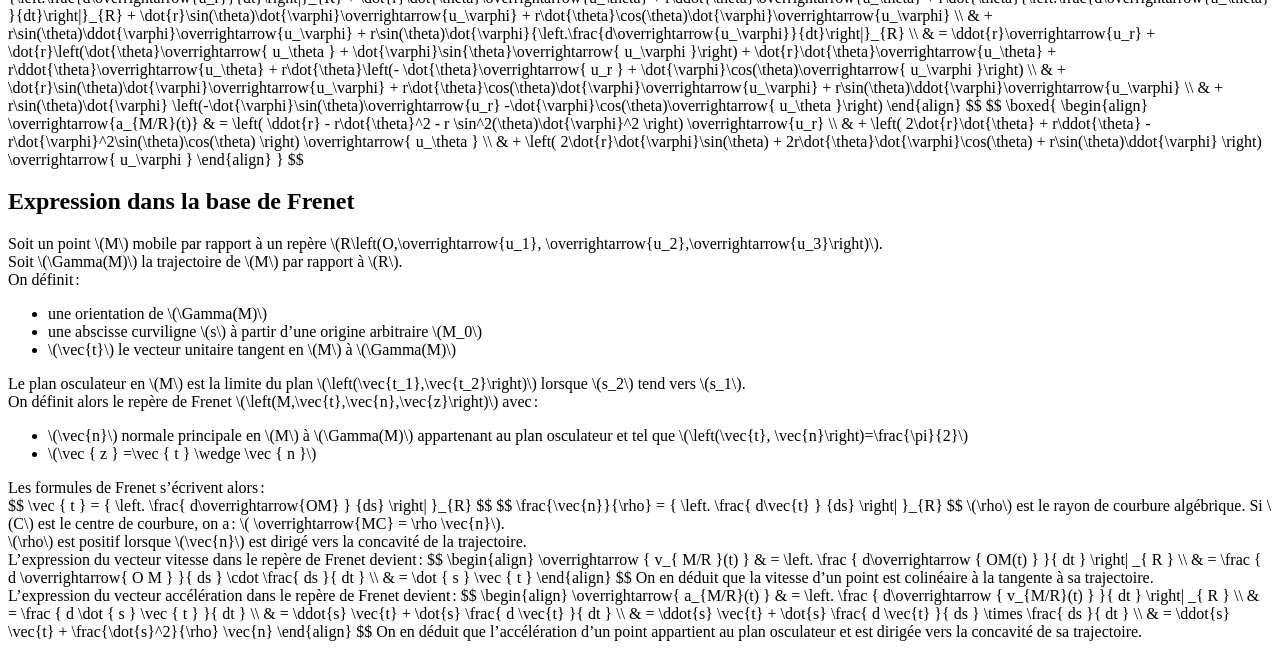
<file: Cinematique/Cinematique.html>
<!DOCTYPE html>
<html>
  <head>
    <meta charset="utf-8">
    <title>Cinématique du point matériel</title>
    <link rel="stylesheet" type="text/css" media="screen" 
      href="https://sciencesingenieur.github.io/Styles/styles.css"/>
    <script src="https://cdn.mathjax.org/mathjax/latest/MathJax.js?config=TeX-AMS-MML_HTMLorMML">
    </script>
  </head>
  <body>

    <section>
    
      <h1>Cinématique du point matériel</h1>

      <h2>Domaine d’étude</h2>
      
      <div>
        L’objet de la cinématique du point est d’étudier le mouvement d’un point au cours du temps
        indépendamment des causes qui produisent le mouvement. Les objectifs sont la détermination
        des grandeurs cinématiques telles que les vecteurs accélération, vitesse, position et
        l’équation horaire de la trajectoire de ce point par rapport à un référentiel choisi par
        l’observateur.
      </div>
        
      <h2>Définitions</h2>
      
      <h3>Point matériel</h3>
      
      <div>
        On appelle point matériel ou systeme ponctuel un système mécanique de taille macroscopique
        mais de dimension négligeable devant son déplacement. Le système mécanique est alors
        modélisé par un point géométrique sans dimension et sans forme auquel est associée sa masse.
      </div>
      
      <h3>Événement</h3>
      
      <div>
        Les phénomènes physiques peuvent être considérés comme un ensemble d’événements,
        c’est-à-dire des phénomènes élémentaires qui se produisent en des endroits déterminés de
        l’espace et à un instant donné.
      </div>
      
      <h3>Temps</h3>
      
      <div>
        En mécanique newtonienne, le temps est une variable scalaire indépendante (généralement
        représentée par la lettre \(t\)) qui repère l’instant où un évenement s’est produit. Le
        temps ne varie que dans un sens tel que la cause précède l’effet.<br/>
        Quand on sait classer la succession temporelle des évènements on dit que l’on a établit une
        chronologie.<br/>
        On suppose que le temps est uniforme&#x202f;: les lois de la physique sont invariantes par
        translation dans le temps.
      </div>
      
      <h3>Repère d’espace</h3>
      
      <div>
        On appelle repère d’espace un ensemble de points dont les distances sont invariables au
        cours du temps. Un tel ensemble est aussi appelé un solide de référence. Par exemple une
        table, un bateau, la terre peuvent servir de repère d’espace.
      </div>
      
      <h3>Système de coordonnées</h3>
      
      <div>
        On exprime la position d’un objet par rapport à un système de coordonnées qui est constitué
        d’un ensemble de trois axes dont chacun correspond à une direction de l’espace et qui est
        considéré comme fixe par rapport à un repère d’espace. On dit que le système de coordonnées
        est lié au repère.
      </div>
      
      <div>
        On considère que l’espace physique est un espace affine euclidien de dimension 3.<br/>
        Cela signifie qu’il faut 3 coordonnées pour définir la position d’un point \(M\) quelconque
        dans l’espace.
      </div>

      <div>
        On note \(O\) un point fixe de l’espace qui sert de référence (point origine).<br/>
        Le point \(M\) est alors repéré par rapport à \(O\)&#x202f;: on note
        \( \overrightarrow { r } = \overrightarrow { OM } \) 
        le vecteur position de \(M\).
      </div>

      <div>
        Le vecteur \( \overrightarrow{OM} \) est repéré grâce à une base vectorielle notée
        \( \left(
          \overrightarrow{ u_1 }, \overrightarrow{ u_2 }, \overrightarrow{ u_3 }
           \right) \).<br/>
        La base vectorielle et le point origine constituent un repère d’espace (ou repère de
        référence)
        \( \left(
          O, \overrightarrow{ u_1 }, \overrightarrow{ u_2 }, \overrightarrow{ u_3 }
           \right) \).<br/>
        Le vecteur \( \overrightarrow { OM } \) peut alors se décomposer dans cette base
        en&#x202f;:<br/>
        $$ \overrightarrow { OM } = c_1\overrightarrow{ u_1 } + c_2\overrightarrow{ u_2 }
        + u_3\overrightarrow{ u_3 } $$
        \( (c_1, c_2, c_3) \) sont les coordonnées du vecteur \( \overrightarrow { OM } \)
        dans la base 
        \( \left( 
          \overrightarrow{ u_1 }, \overrightarrow{ u_2 }, \overrightarrow{ u_3 }
           \right) \).
      </div>

      <div>
        Pour des raisons pratiques, il important que la base utilisée soit orthonormée
        directe.<br/>
        Cela signifie que&#x202f;:<br/>
        $$
        \begin{align}
        & \overrightarrow{ u_1 } \cdot \overrightarrow{ u_2 } = 0 \\
        & \overrightarrow{ u_1 } \cdot \overrightarrow{ u_3 } = 0 \\
        & \overrightarrow{ u_2 } \cdot \overrightarrow{ u_3 } = 0 \\
        & \overrightarrow{ u_1 } \wedge \overrightarrow{ u_2 } = \overrightarrow{ u_3 } \\
        & \overrightarrow{ u_2 } \wedge \overrightarrow{ u_3 } = \overrightarrow{ u_1 } \\
        & \overrightarrow{ u_3 } \wedge \overrightarrow{ u_1 } = \overrightarrow{ u_2 }
        \end{align}
        $$
      </div>

      <div>
        Il est très important de bien choisir le système de coordonnées dans lequel la description
        du problème va être faite pour simplifier les calculs.
      </div>
      
      <h3>Système de référence</h3>
      
      <div>
        On utilise pour l’étude de tout mouvement un système de référence ou référentiel formé d’un
        repère d’espace (repère de référence) et d’un système chronométrique (horloge) dont la
        variable est le temps.
      </div>
      
      <div>
        L’hypothèse fondamentale de la cinématique classique est que le temps reste le même dans
        tous les systèmes de référence. Changer de référentiel revient donc simplement à un problème
        de changement de repère de référence. L’étude du mouvement d’un point d’un solide se fait
        donc toujours en précisant le repère de référence.
      </div>
      
      <h2>Trajectoire d’un point matériel</h2>
      
      <div>
        On appelle trajectoire d’un point mobile \(M\) par rapport à un repère de référence
        \(R\left(O,\overrightarrow{u_1},\overrightarrow{u_2},\overrightarrow{u_3}\right)\),
        l’ensemble des points liés à \(R\) avec lesquels le point \(M\) vient en coïncidence au
        cours de son mouvement par rapport à \(R\).<br/>
        Cette trajectoire est notée \(\Gamma(M)\). Elle est déterminée en exprimant le vecteur
        \(\overrightarrow{OM}\) dans le repère \(R\). On obtient ainsi l’équation paramétrique de la
        trajectoire.
      </div>
      
      <h2>Vitesse d’un point matériel</h2>

      <div>
        Un même déplacement peut se faire pendant des durées différentes. Le rapport de la distance
        parcourue \(d\) sur la durée \(\delta t\) mise pour la parcourir appelé vitesse moyenne
        \(V_m = \frac{d}{\delta t}\) peut caractériser cette différence. Il est plus intéressant de
        définir la vitesse instantanée (vitesse à un instant \(t\), celle par exemple qui apparaît
        sur le compteur de vitesse d’un véhicule) qui peut prendre des valeurs très différentes de
        celle de la vitesse moyenne.
      </div>
      
      <div>
        Soit un point \(M\) mobile par rapport à un repère
        \(R\left(O,\overrightarrow{u_1},\overrightarrow{u_2},\overrightarrow{u_3} \right)\).
      </div>
      
      <div>
        La vitesse instantanée peut se définir comme une vitesse moyenne entre la position
        \(M_1=M(t)\) du point mobile à la date \(t\) et la position \(M_2=M(t+\delta t)\) de ce même
        point à la date \(t+\delta t\) où \(\delta t\) représente une durée très faible. Cette
        vitesse moyenne tend d’autant plus vers la vitesse instantanée à la date \(t\) que la durée
        \(\delta t\) tend vers zéro.
        
        $$ 
          \overrightarrow{v_{M/R}(t)} = \lim_{\delta t \rightarrow 0} 
          {\frac{ \overrightarrow{OM(t+\delta t)} - \overrightarrow{OM(t)}}{\delta t}}
        $$
        $$ \boxed{ 
          \overrightarrow{v_{M/R}(t)}=\left.\frac{d\overrightarrow{OM(t)}}{dt}\right|_{R} 
        }$$
      </div>
      
      <div>
        Le vecteur vitesse est donc la dérivée du vecteur position. La norme du vecteur vitesse, que
        nous appellerons vitesse, s’exprime, dans le système international, en \(m.s^{−1}\).
      </div>

      <h2>Accélération d’un point matériel</h2>

      <div>
        Tout comme le vecteur vitesse qui rend compte de la variation du vecteur position par
        rapport au temps, le vecteur accélération va rendre compte des variations du vecteur vitesse
        par rapport au temps. Le vecteur accélération correspond donc à la dérivée par rapport au
        temps du vecteur vitesse c’est-à-dire aussi à la dérivée seconde du vecteur position.
      </div>
      
      <div>
        L’accélération du point \(M\) par rapport à \(R\) à l’instant \(t\) est&#x202f;:<br />
        $$ \boxed{
          \overrightarrow{a_{M/R}(t)}=
            \left. \frac{  d  \overrightarrow{ v_{M/R}(t) } }{ dt } \right| _{ R }
          = \left. \frac{ d^2 \overrightarrow{ OM(t) } }{ dt^2 } \right| _{ R }
        }$$
      </div>
      
      <div>
        Le vecteur accélération correspond à la variations du vecteur vitesse par unité de temps.
        L’accélération s’exprime, dans le système international, en \(m.s^{−2}\).
      </div>

      <h2>Expression en coordonnées cartésiennes</h2>
      
      <h3>Système de coordonnées cartésiennes</h3>
      
      <h4>Définition</h4>
      
      <div>
        Soit un point fixe \(O\) (appelé origine), et une base orthonormée directe 
        \( \left( \overrightarrow{u_x}, \overrightarrow{u_y}, \overrightarrow{u_z} \right) \) fixe.
      </div>
      
      <figure>
        <img src="cartesien.png">
        <figcaption>schéma coordonnées cartésiennes</figcaption>
      </figure>
      
      <h4>Dérivées temporelles par rapport au repère 
        \(\left( O, \overrightarrow{u_x}, \overrightarrow{u_y}, \overrightarrow{u_z} \right) \)
      </h4>

      <div>
        Les vecteurs \(\overrightarrow{u_x}\), \(\overrightarrow{u_y}\) et \(\overrightarrow{u_z}\)
        étant fixes dans le repère de référence \( \left( O, \overrightarrow{u_x},
        \overrightarrow{u_y}, \overrightarrow{u_z} \right) \), leur dérivée par rapport au temps est
        nulle.
      </div>

      <h3>Position</h3>
      
      <div>
        Dans ce système de cordonnée, le vecteur \( \overrightarrow{ OM } \) s’exprime de la
        façon suivante&#x202f;:</br>
        $$ 
          \overrightarrow{ OM } = x\overrightarrow{ u_x } + y\overrightarrow{ u_y } 
                      + z\overrightarrow{ u_z }
        $$
        L’abscisse \(x\), l’ordonnée \(y\) et la cote \(z\) sont les coordonnées cartésiennes du
        point \(M\).
      </div>
      
      <h3>Vitesse</h3>
      
      <div>
        La vitesse du point \(M\) par rapport à \(R\) est&#x202f;:</br>
        $$ \begin{align}
           \overrightarrow{v_{M/R}(t)} & = 
                  { \left. \frac{ d \overrightarrow{ OM } }{ dt } \right| }_{ R } \\
          & = { \left. \frac{d}{dt}
              \left( 
                x\overrightarrow{u_x} +y\overrightarrow{u_y} +z\overrightarrow{u_z}
              \right)\right| }_{ R } \\
          
          & = \frac{dx}{dt}\overrightarrow{u_x} 
            + x {\left.\frac{d\overrightarrow{u_x}}{dt}\right|}_{R}
            +\frac{dy}{dt}\overrightarrow{u_y} 
            + y {\left.\frac{d\overrightarrow{u_y}}{dt}\right|}_{R}
            +\frac{dz}{dt}\overrightarrow{u_z} 
            + z {\left.\frac{d\overrightarrow{u_z}}{dt}\right|}_{R}
        \end{align} $$
        
        $$ \boxed{ 
          \overrightarrow{v_{M/R}(t)} = \dot{x}\overrightarrow{u_x}
                        + \dot{y}\overrightarrow{u_y} 
                        + \dot{z}\overrightarrow{u_z} 
        } $$
      </div>
      
      <h3>Accélération</h3>
      
      <div>
        L’accélération du point \(M\) par rapport à \(R\) est&#x202f;:</br>
        $$ \begin{align}
          \overrightarrow { a_{M/R}(t) } & = 
                 { \left. \frac{ d\overrightarrow{v_{M/R}}}{ dt } \right| }_{ R } \\
          & = { \left. \frac{d}{dt} \left( 
                            \dot{x}\overrightarrow{u_x} 
                          + \dot{y}\overrightarrow{u_y} 
                          + \dot{z}\overrightarrow{u_z}
                        \right) 
            \right| }_{ R }
        \end{align} $$
        
        $$ \boxed{ 
          \overrightarrow { a_{M/R}(t) } =  \ddot{x}\overrightarrow{u_x} 
                          + \ddot{y}\overrightarrow{u_y} 
                          + \ddot{z}\overrightarrow{u_z} 
        } $$
      </div>

      <h2>Expression en coordonnées cylindriques</h2>
      
      <h3>Système de coordonnées cylindriques</h3>
      
      <h4>Définition</h4>

      <div>
        Soit le repère \( \left( O,\overrightarrow{u_x}, \overrightarrow{u_y},
        \overrightarrow{u_z} \right) \) précédemment défini.<br/>
        Soit \(M\) un point que l’on cherche à repérer.<br/>
        L’axe privilégié du problème est placé suivant \(\left(O,\overrightarrow{u_z}
        \right)\).<br/>
        Soit \(H\) le projeté de \(M\) sur le plan \( \left( O,\overrightarrow{u_x},
        \overrightarrow{u_y} \right) \), et \(Z\) le projeté de M sur l’axe \(\left(O,
        \overrightarrow{u_z}\right)\).
      </div>

      <div>
        Le point \(M\) est repéré par&#x202f;:
        <ul>
          <li>\(r\) la distance de \(M\) à l’axe \(\left(O,
          \overrightarrow{u_z}\right)\), soit la distance \(ZM\)</li>
          <li>\(\theta\) l’angle \( \left( \overrightarrow{u_x}, \overrightarrow{OM} \right) \)</li>
          <li>\(z\) la distance \(HM\)</li>
        </ul>
      </div>
      
      <div>
        La base locale associée à ce système de coordonnées cylindriques est notée 
        \( \left( \overrightarrow{ u_r }, \overrightarrow{ u_\theta },
        \overrightarrow{ u_z } \right) \) avec&#x202f;:
        <ul>
          <li>\(\overrightarrow{u_r}=\frac{\overrightarrow{OH}}{OH}\), c’est le vecteur radial</li>
          <li>\(\overrightarrow{ u_\theta }\) se déduit de \(\overrightarrow{ u_r }\) d’une rotation
          de \(\frac{\pi}{2}\) autour de \(\left(O,\overrightarrow{ u_z }\right)\), c’est le vecteur
            orthoradial</li>
          <li>\(\overrightarrow{ u_z }\) complète le trièdre direct (\(\overrightarrow{ u_z } =
            \overrightarrow{ u_r } \wedge \overrightarrow{ u_\theta }\))</li>
        </ul>
      </div>
      
      <figure>
        <img src="cylindrique.png">
        <figcaption>schéma coordonnées cylindriques</figcaption>
      </figure>
      
      <h4>Dérivée temporelle du vecteur \(\overrightarrow{ u_r }\) mobile dans \(R\)</h4>
      
      <div>
      $$ \begin{align}
        { \left. \frac{ d\overrightarrow{u_r} }{ dt } \right | }_{R}
        & = { \left.  \frac{d}{dt}\left( \cos(\theta) \overrightarrow{ u_x }
          + \sin(\theta) \overrightarrow{ u_y }\right) \right| }_{R} \\
        
        & = \frac{d\cos(\theta)}{dt}\overrightarrow{ u_x } 
          + \cos(\theta) { \left. \frac{d\overrightarrow{ u_x }}{dt}\right | }_{R}
          + \frac{d\sin(\theta)}{dt}\overrightarrow{ u_y }
          + \sin(\theta) { \left. \frac{d\overrightarrow{ u_y }}{dt}\right | }_{R} \\
        
        & = -\dot{\theta}\sin(\theta) \overrightarrow{ u_x }
          + \dot{\theta}\cos(\theta) \overrightarrow{ u_y } \\
        
        & = \dot{\theta}\overrightarrow{ u_\theta } \\
      \end{align}
      $$
      </div>
      
      <h4>Dérivée temporelle du vecteur \(\overrightarrow{ u_\theta }\) mobile dans \(R\)</h4>
      
      <div>
      $$ \begin{align}
        { \left. \frac{ d \overrightarrow{ u_\theta } }{ dt } \right | }_{R}
        & = { \left. \frac{d}{dt} \left( -\sin(\theta)\overrightarrow{u_x}
          + \cos(\theta)\overrightarrow{u_y} \right) \right| }_{R} \\
        
        & = -\dot{\theta}\cos(\theta) \overrightarrow{ u_x }
          - \dot{\theta}\sin(\theta) \overrightarrow{ u_y } \\
        
        & = -\dot{\theta}\overrightarrow{u_r}
      \end{align} $$
      </div>
      
      <h3>Position</h3>
      
      <div>
        Dans ce système de cordonnée, le vecteur \( \overrightarrow{ OM } \) s’exprime de la
        façon suivante&#x202f;:</br>
        $$ 
          \overrightarrow{ OM } = r\overrightarrow{ u_r } +  z\overrightarrow{ u_z }
        $$
      </div>
      
      <h3>Vitesse</h3>
      
      <div>
        La vitesse du point \(M\) par rapport à \(R\) est&#x202f;:</br>
        $$ \begin{align}
           \overrightarrow{v_{M/R}(t)} & = 
                  { \left. \frac{ d \overrightarrow{ OM } }{ dt } \right| }_{ R } \\
          
          & = {\left. \frac{d}{dt} \left(
                          r\overrightarrow{ u_r } +  z\overrightarrow{ u_z } 
                       \right)
             \right|}_{ R }\\
          
          & = \frac{dr}{dt}\overrightarrow{ u_r } 
          + r { \left. \frac{d\overrightarrow{ u_r }}{dt} \right| }_{ R } 
          + \frac{dz}{dt}\overrightarrow{ u_z } 
          + z { \left. \frac{d\overrightarrow{ u_z }}{dt} \right| }_{ R }
        \end{align} $$  
        
        $$ \boxed{ 
         \overrightarrow{v_{M/R}(t)} =  \dot{r}\overrightarrow{ u_r } 
         + r\dot{\theta}\overrightarrow{ u_\theta } 
         + \dot{z}\overrightarrow{ u_z }
        }$$
      </div>

      <h3>Accélération</h3>
      
      <div>
        L’accélération du point \(M\) par rapport à \(R\) est&#x202f;:</br>
        $$ \begin{align}
          \overrightarrow { a_{M/R}(t) } & = 
                { \left. \frac{ d\overrightarrow{ v_{M/R} } }{ dt } \right| }_{ R } \\
          
          & = { \left. \frac{d}{dt} \left( 
                          \dot{r}\overrightarrow{ u_r } 
                          + r\dot{\theta}\overrightarrow{ u_\theta } 
                          + \dot{z}\overrightarrow{ u_z } 
                        \right)
              \right| }_{ R } \\
          
          & = \ddot{r}\overrightarrow{ u_r } 
            + \dot{r} {\left. \frac{d\overrightarrow{ u_r }}{dt} \right|}_{R}
            + \dot{r}\dot{\theta}\overrightarrow{ u_\theta } 
            + r\ddot{\theta}\overrightarrow{ u_\theta } 
            + r\dot{\theta} {\left. \frac{d\overrightarrow{ u_\theta }}{dt} \right|}_{R}
            + \ddot{z}\overrightarrow{ u_z } 
            + \dot{z} {\left. \frac{d\overrightarrow{ u_z }}{dt} \right|}_{R} \\
            
          & = \ddot{r}\overrightarrow{ u_r } 
            + \dot{r}\dot{\theta}\overrightarrow{ u_\theta }  
            + \dot{r}\dot{\theta}\overrightarrow{ u_\theta } 
            + r\ddot{\theta}\overrightarrow{ u_\theta }
            - r\dot{\theta}\dot{\theta}\overrightarrow{ u_r }
            + \ddot{z}\overrightarrow{ u_z }
        \end{align} $$
        
        $$ \boxed{
          \overrightarrow { a_{M/R}(t) } = 
            \left( \ddot{r} - r\dot{\theta}^2  \right) \overrightarrow{u_r} 
            + \left(2\dot{r}\dot{\theta}+r\ddot{\theta}\right) \overrightarrow{u_\theta} 
            + \ddot{z}\overrightarrow{u_z} 
        }$$
      </div>
      
      <h2>Expression en coordonnées sphériques</h2>
      
      <h3>Système de coordonnées sphériques</h3>
      
      <h4>Définition</h4>
      
      <div>
        Soit le repère \( R= \left( O,\overrightarrow{u_x}, \overrightarrow{u_y},
        \overrightarrow{u_z} \right) \) précédemment défini.<br/>
        Soit \(M\) un point que l’on cherche à repérer.<br/>
        Soit \(H\) le projeté de \(M\) sur le plan \( \left( O,\overrightarrow{ u_x },
        \overrightarrow{ u_y } \right) \).
      </div>
      
      <div>
        Le point \(M\) est repéré par&#x202f;:
        <ul>
          <li>\(r\) la distance de \(M\) au point \(O\)</li>
          <li>\(\theta\) l’angle \( \left(\overrightarrow{u_z}, \overrightarrow{OM}\right) \)</li>
          <li>\(\varphi\) l’angle \( \left(\overrightarrow{u_x}, \overrightarrow{OH}\right) \)</li>
        </ul>
      </div>
      
      <div>
        La base locale associée à ce système de coordonnées sphériques est notée 
        \( \left( \overrightarrow{ u_r }, \overrightarrow{ u_\theta },
        \overrightarrow{ u_\varphi } \right) \) avec&#x202f;:
        <ul>
          <li>\(\overrightarrow{u_r}= \frac{\overrightarrow{OM}}{OM}\), c’est le vecteur radial</li>
          <li>\(\overrightarrow{ u_\theta }\) est alors un vecteur du plan vectoriel
            \( \left(\overrightarrow{ u_z },\overrightarrow{ u_r }\right) \) et se déduit de
            \(\overrightarrow{ u_r }\) d’une rotation de \(\frac{\pi}{2}\), c’est le vecteur
            orthoradial</li>
          <li>\(\overrightarrow{ u_\varphi }\) complète le trièdre direct 
            (\(\overrightarrow{ u_\varphi } = \overrightarrow{ u_r } \wedge
            \overrightarrow{ u_\theta }\)). C’est un vecteur du plan vectoriel
            \( \left(\overrightarrow{ u_x },\overrightarrow{ u_y }\right) \) car il est
            orthogonal à \( \overrightarrow{ u_z } \)</li>
        </ul> 
      </div>
      
      <figure>
        <img src="spherique.png">
        <figcaption>schéma coordonnées sphériques</figcaption>
      </figure>
      
      <h4>Projection des vecteurs mobiles dans le repère
        \( R = \left(  
        O, \overrightarrow{u_x}, \overrightarrow{u_y}, \overrightarrow{u_z}
        \right) \)
      </h4>
      
      <div>
        Exprimons les vecteurs \(\overrightarrow{ u_r }\), \(\overrightarrow{ u_\theta }\)
        et \(\overrightarrow{ u_\varphi }\) dans le repère \( \left( O,
        \overrightarrow{ u_x }, \overrightarrow{ u_y }, \overrightarrow{ u_z } \right) \).
      </div>
      
      <div>
        Soit \(H\) la projection de \(M\) sur le plan \( \left( O, \overrightarrow{ u_x },
        \overrightarrow{ u_y } \right) \).<br/>
        Le vecteur unitaire \(\overrightarrow{ u } \) suivant la droite \((OH)\) a pour
        expression&#x202f;:<br/>
        $$
        \overrightarrow{u} = \cos(\varphi)\overrightarrow{u_x} 
        + \sin(\varphi)\overrightarrow{u_y}
        $$
        Le vecteur \(\overrightarrow{u_\varphi}\) est directement perpendiculaire à
        \(\overrightarrow{ u }\) et s’écrit donc&#x202f;:<br/>
        $$
          \overrightarrow{ u_\varphi } = -\sin(\varphi)\overrightarrow{u_x} 
                           +\cos(\varphi)\overrightarrow{u_y}
        $$
      </div>
      
      <div>
        On peut en déduire l’expression du vecteur \(\overrightarrow{u_r}\)&#x202f;:<br/>
        $$ \begin{align}
        
          \overrightarrow{ u_r } & = \sin(\theta)\overrightarrow{u} 
                       + \cos(\theta)\overrightarrow{ u_z } \\
                       
          & = \sin(\theta)\times\left( \cos(\varphi)\overrightarrow{u_x} 
            + \sin(\varphi)\overrightarrow{u_y} \right)
            + \cos(\theta)\overrightarrow{u_z} \\
          
          & = \sin(\theta)cos(\varphi)\overrightarrow{u_x} 
            + \sin(\theta)\sin(\varphi)\overrightarrow{u_y}
            + \cos(\theta)\overrightarrow{u_z}
            
        \end{align} $$
      </div>
      
      <div>
        Enfin le vecteur \(\overrightarrow{u_\theta}\) est directement perpendiculaire à
        \(\overrightarrow{ u_r }\) et s’écrit donc&#x202f;:<br/>
        $$ \begin{align}
          \overrightarrow{u_\theta} & = \cos(\theta)\overrightarrow{ u }
                        - \sin(\theta)\overrightarrow{ u_z } \\
          & = \cos(\theta)\times\left( \cos(\varphi)\overrightarrow{ u_x } 
                         + \sin(\varphi)\overrightarrow{ u_y } \right ) 
                      - \sin(\theta)\overrightarrow{ u_z } \\
          & = \cos(\theta) \cos(\varphi) \overrightarrow{ u_x }
            + \cos(\theta) \sin(\varphi) \overrightarrow{ u_y }
            - \sin(\theta) \overrightarrow{ u_z }
        \end{align} $$
      </div>

      <h4>Dérivée temporelle du vecteur \( \overrightarrow{ u_r } \) mobile dans \(R\)</h4>
      
      <div>
      $$ \begin{align}
        { \left.\frac{d\overrightarrow{ u_r }}{dt} \right| }_{ R } & =
        
        { \left. \frac{d}{dt} \left( \sin(\theta)cos(\varphi)\overrightarrow{ u_x } 
        + \sin(\theta)\sin(\varphi)\overrightarrow{ u_y } 
        + \cos(\theta)\overrightarrow{ u_z } \right) \right| }_{ R } \\
        
        & = \left( \dot{\theta}\cos(\theta)cos(\varphi)
             - \dot{\varphi}\sin(\theta)sin(\varphi) \right) \overrightarrow{ u_x } \\
        & \quad  + \left( \dot{\theta}\cos(\theta)\sin(\varphi)
             + \dot{\varphi}\sin(\theta)\cos(\varphi) \right)\overrightarrow{ u_y } \\
        & \quad - \dot{\theta}\sin(\theta)\overrightarrow{ u_z } \\
          
        & = \dot{\theta}\left( \cos(\theta)cos(\varphi)\overrightarrow{ u_x }
          + \cos(\theta)\sin(\varphi) \overrightarrow{ u_y } 
          - \sin(\theta)\overrightarrow{ u_z } \right) \\
        & \quad + \dot{\varphi}\left(-\sin(\theta)sin(\varphi) \overrightarrow{ u_x }
                       +\sin(\theta)\cos(\varphi)\overrightarrow{ u_y }\right)\\
          
        & = \dot{\theta}\left( \cos(\theta)cos(\varphi)\overrightarrow{ u_x }
            + \cos(\theta)\sin(\varphi) \overrightarrow{ u_y } 
            - \sin(\theta)\overrightarrow{ u_z } \right) \\
        & \quad + \dot{\varphi}\sin(\theta)\left(-sin(\varphi) \overrightarrow{ u_x }
                          + \cos(\varphi)\overrightarrow{ u_y } \right) \\
          
        & =  \dot{\theta}\overrightarrow{ u_\theta }
           + \dot{\varphi}\sin{\theta}\overrightarrow{ u_\varphi }
      \end{align} $$
      </div>
      
      <h4>Dérivée temporelle du vecteur \(\overrightarrow{u_\theta}\) mobile dans \(R\)</h4>
      
      <div>
        $$ \begin{align}
          { \left.\frac{d\overrightarrow{ u_\theta }}{dt} \right| }_{ R } & =
          
          { \left. \frac{d}{dt} \left(
          \cos(\theta)cos(\varphi)\overrightarrow{ u_x } 
          + \cos(\theta)\sin(\varphi)\overrightarrow{ u_y }
          - \sin(\theta)\overrightarrow{ u_z }
          \right) \right| }_{R} \\
          
          & = \left( -\dot{\theta}\sin(\theta)cos(\varphi) 
              - \dot{\varphi}\cos(\theta)sin(\varphi) \right)\overrightarrow{ u_x } \\
          & \quad + \left( -\dot{\theta}\sin(\theta)sin(\varphi)
              + \dot{\varphi}\cos(\theta)cos(\varphi) \right)\overrightarrow{ u_y } \\
          & \quad - \left( \dot{\theta}\cos(\theta) \right)\overrightarrow{ u_z } \\
            
          & = - \dot{\theta}\left( 
              \sin(\theta)cos(\varphi)\overrightarrow{ u_x } 
              + \sin(\theta)sin(\varphi)\overrightarrow{ u_y } 
              + \cos(\theta)\overrightarrow{ u_z } \right) \\
           & \quad + \dot{\varphi}\cos(\theta)\left( 
              -sin(\varphi)\overrightarrow{ u_x }
              + cos(\varphi)\overrightarrow{ u_y } \right) \\
              
          & = - \dot{\theta}\overrightarrow{ u_r }
            + \dot{\varphi}\cos(\theta)\overrightarrow{ u_\varphi }
        \end{align} $$
      </div>
      
      <h4>Dérivée temporelle du vecteur \(\overrightarrow{u_\varphi}\) mobile dans \(R\)</h4>
      
      <div>
        $$ \begin{align}
          { \left.\frac{d\overrightarrow{ u_\varphi }}{dt} \right| }_{ R } & = 
          { \left. \frac{d}{dt} \left(
          -\sin(\varphi)\overrightarrow{ u_x } + \cos(\varphi)\overrightarrow{ u_y }
          \right) \right| }_{R} \\
          & = -\dot{\varphi}\cos(\varphi)\overrightarrow{ u_x } 
            -\dot{\varphi}\sin(\varphi)\overrightarrow{ u_y }
        \end{align} $$
      </div>
      
      <div>
        Calculons l’expression suivante&#x202f;:<br/>
        $$ \begin{align}
          \sin(\theta)\overrightarrow{ u_r } + \cos(\theta)\overrightarrow{ u_\theta } & = 
          \left(\sin(\theta)^2\cos(\varphi)
                    +\cos(\theta)^2\cos(\varphi)\right)\overrightarrow{ u_x } \\
            
          & \quad + \left(\sin(\theta)^2\sin(\varphi)
                    +\cos(\theta)^2\sin(\varphi)\right)\overrightarrow{ u_y } \\
          
          & = \cos(\varphi)\overrightarrow{ u_x } + \sin(\varphi)\overrightarrow{ u_y }
          
        \end{align} $$
      </div>
      
      <div>
        D’où&#x202f;:<br/>
        $$ { \left.\frac{d\overrightarrow{ u_\varphi }}{dt} \right| }_{ R } =
          -\dot{\varphi}\sin(\theta)\overrightarrow{ u_r }
          - \dot{\varphi}\cos(\theta)\overrightarrow{ u_\theta } $$
      </div>
      
      <h3>Position</h3>

      <div>
        Le vecteur position se note&#x202f;:<br/>
        $$ \overrightarrow{ OM } = r\overrightarrow{ u_r }$$
        Le rayon \(r\), la colatitude \(\theta\) et l’azimut \(\varphi\) sont les
        coordonnées sphériques du point \(M\).
      </div>

      <div>
        La position de chaque point doit être définie par un unique triplet
        \( \left( r,\theta,\varphi \right) \). \(r\) ne varie donc que de \(0\) à
        \(\infty \), \(\theta\) varie de \(0\) à \(\pi\) et \(\varphi\) varie de \(0 \) à
        \(2\pi \).
      </div>

      <h3>Vitesse</h3>
      
      <div>
        La vitesse du point \(M\) par rapport à \(R\) est&#x202f;:</br>
        $$ \begin{align}
          \overrightarrow{v_{M/R}(t)} & = 
                  { \left. \frac{ d \overrightarrow{ OM } }{ dt } \right| }_{R} \\
          
          & = { \left. \frac{d\left( r\overrightarrow{ u_r } \right)}{dt} \right| }_{R} \\
          
          & = \frac{dr}{dt}\overrightarrow{u_r} 
            + r{ \left.\frac{d\overrightarrow{u_r}}{dt} \right| }_{R}
        \end{align} $$  
        $$\boxed{
          \overrightarrow{v_{M/R}(t)} = \dot{r} \overrightarrow{u_r} 
          + r\dot{\theta}\overrightarrow{u_\theta} 
          + r\sin(\theta)\dot{\varphi}\overrightarrow{u_\varphi}
        } $$
      </div>

      <h3>Accélération</h3>
      
      <div>
        L’accélération du point \(M\) par rapport à \(R\) est&#x202f;:</br>
        $$ \begin{align}
          \overrightarrow{a_{M/R}(t)} & = 
                      {\left.\frac{d\overrightarrow{v_{M/R}}}{dt}\right|}_{R}\\
          
          & = { \left. \frac{d}{dt} \left( 
              \dot{r} \overrightarrow{u_r} 
              + r\dot{\theta}\overrightarrow{u_\theta} 
              + r\sin(\theta)\dot{\varphi}\overrightarrow{u_\varphi}
            \right) \right| }_{ R } \\
            
          & = \ddot{r}\overrightarrow{u_r} 
            + \dot{r}{\left.\frac{d\overrightarrow{u_r}}{dt}\right|}_{R}
            + \dot{r}\dot{\theta}\overrightarrow{u_\theta} 
            + r\ddot{\theta}\overrightarrow{u_\theta} 
            + r\dot{\theta}{\left.\frac{d\overrightarrow{u_\theta} }{dt}\right|}_{R}
            + \dot{r}\sin(\theta)\dot{\varphi}\overrightarrow{u_\varphi}
            + r\dot{\theta}\cos(\theta)\dot{\varphi}\overrightarrow{u_\varphi} \\
          & + r\sin(\theta)\ddot{\varphi}\overrightarrow{u_\varphi}
            + r\sin(\theta)\dot{\varphi}{\left.\frac{d\overrightarrow{u_\varphi}}{dt}\right|}_{R} \\

          & = \ddot{r}\overrightarrow{u_r}
            + \dot{r}\left(\dot{\theta}\overrightarrow{ u_\theta } 
                    + \dot{\varphi}\sin{\theta}\overrightarrow{ u_\varphi }\right)
            + \dot{r}\dot{\theta}\overrightarrow{u_\theta} 
            + r\ddot{\theta}\overrightarrow{u_\theta} 
            + r\dot{\theta}\left(- \dot{\theta}\overrightarrow{ u_r } 
                    + \dot{\varphi}\cos(\theta)\overrightarrow{ u_\varphi }\right) \\
          & + \dot{r}\sin(\theta)\dot{\varphi}\overrightarrow{u_\varphi} 
            + r\dot{\theta}\cos(\theta)\dot{\varphi}\overrightarrow{u_\varphi}
            + r\sin(\theta)\ddot{\varphi}\overrightarrow{u_\varphi} \\
          & + r\sin(\theta)\dot{\varphi}
               \left(-\dot{\varphi}\sin(\theta)\overrightarrow{u_r} 
                    -\dot{\varphi}\cos(\theta)\overrightarrow{ u_\theta }\right)
        \end{align} $$
      
        $$ \boxed{ \begin{align}
          \overrightarrow{a_{M/R}(t)} & =
            \left(
              \ddot{r}
              - r\dot{\theta}^2
              - r \sin^2(\theta)\dot{\varphi}^2
            \right)
            \overrightarrow{u_r} \\
          & + \left(
              2\dot{r}\dot{\theta}
              + r\ddot{\theta} 
              - r\dot{\varphi}^2\sin(\theta)\cos(\theta)
            \right)
            \overrightarrow{ u_\theta } \\
          & + \left(
              2\dot{r}\dot{\varphi}\sin(\theta) 
              + 2r\dot{\theta}\dot{\varphi}\cos(\theta) 
              + r\sin(\theta)\ddot{\varphi}
            \right)
            \overrightarrow{ u_\varphi } 
        \end{align} } $$
      </div>

      <h2>Expression dans la base de Frenet</h2>
      
      <div>
        Soit un point \(M\) mobile par rapport à un repère \(R\left(O,\overrightarrow{u_1},
        \overrightarrow{u_2},\overrightarrow{u_3}\right)\).<br />
        Soit \(\Gamma(M)\) la trajectoire de  \(M\) par rapport à \(R\).
      </div>
      
      <div>
        On définit&#x202f;:
        <ul>
          <li>une orientation de \(\Gamma(M)\)</li>
          <li>une abscisse curviligne \(s\) à partir d’une origine arbitraire \(M_0\)</li>
          <li>\(\vec{t}\) le vecteur unitaire tangent en \(M\) à \(\Gamma(M)\)</li>
        </ul>
        Le plan osculateur en \(M\) est la limite du plan 
        \(\left(\vec{t_1},\vec{t_2}\right)\) lorsque \(s_2\) tend vers \(s_1\).
      </div>
      
      <div>
        On définit alors le repère de Frenet \(\left(M,\vec{t},\vec{n},\vec{z}\right)\) 
        avec&#x202f;:
        <ul>
          <li>\(\vec{n}\) normale principale en \(M\) à \(\Gamma(M)\) appartenant au plan osculateur
            et tel que \(\left(\vec{t}, \vec{n}\right)=\frac{\pi}{2}\)</li>
          <li>\(\vec { z } =\vec { t } \wedge \vec { n }\)</li>
        </ul>
      </div>
      
      <div>
        Les formules de Frenet s’écrivent alors&#x202f;:<br />
        $$ 
          \vec { t } = { \left. \frac{ d\overrightarrow{OM} } {ds} \right| }_{R}
        $$
        $$
          \frac{\vec{n}}{\rho} = { \left. \frac{ d\vec{t} } {ds}  \right| }_{R}
        $$
        \(\rho\) est le rayon de courbure algébrique. Si \(C\) est le centre de courbure, on
        a&#x202f;: \( \overrightarrow{MC} = \rho \vec{n}\).<br />
        \(\rho\) est positif lorsque \(\vec{n}\) est dirigé vers la concavité de la 
        trajectoire.
      </div>
      
      <div>
        L’expression du vecteur vitesse dans le repère de Frenet devient&#x202f;:
        $$ \begin{align}
          \overrightarrow { v_{ M/R }(t) } & = 
          \left. \frac { d\overrightarrow { OM(t) }  }{ dt }  \right| _{ R } \\
           & = \frac { d \overrightarrow{ O M } }{ ds } \cdot \frac{ ds }{ dt } \\
           & = \dot { s } \vec { t } 
        \end{align} $$
        On en déduit que la vitesse d’un point est colinéaire à la tangente à sa trajectoire.
      </div>
      
      <div>
        L’expression du vecteur accélération dans le repère de Frenet devient&#x202f;:
        $$ \begin{align}
          \overrightarrow{ a_{M/R}(t) } & = 
          \left. \frac {  d\overrightarrow { v_{M/R}(t) } }{ dt } \right| _{ R } \\
          & = \frac { d \dot { s } \vec { t } }{ dt } \\
          & = \ddot{s} \vec{t} + \dot{s} \frac{ d \vec{t} }{ dt } \\
          & = \ddot{s} \vec{t} + \dot{s} \frac{ d \vec{t} }{ ds }  
                                     \times \frac{ ds }{ dt } \\
          & = \ddot{s} \vec{t} + \frac{\dot{s}^2}{\rho} \vec{n}
        \end{align} $$
        On en déduit que l’accélération d’un point appartient au plan osculateur et est dirigée vers
        la concavité de sa trajectoire.
      </div>

    </section>
  </body>
</html>
</file>
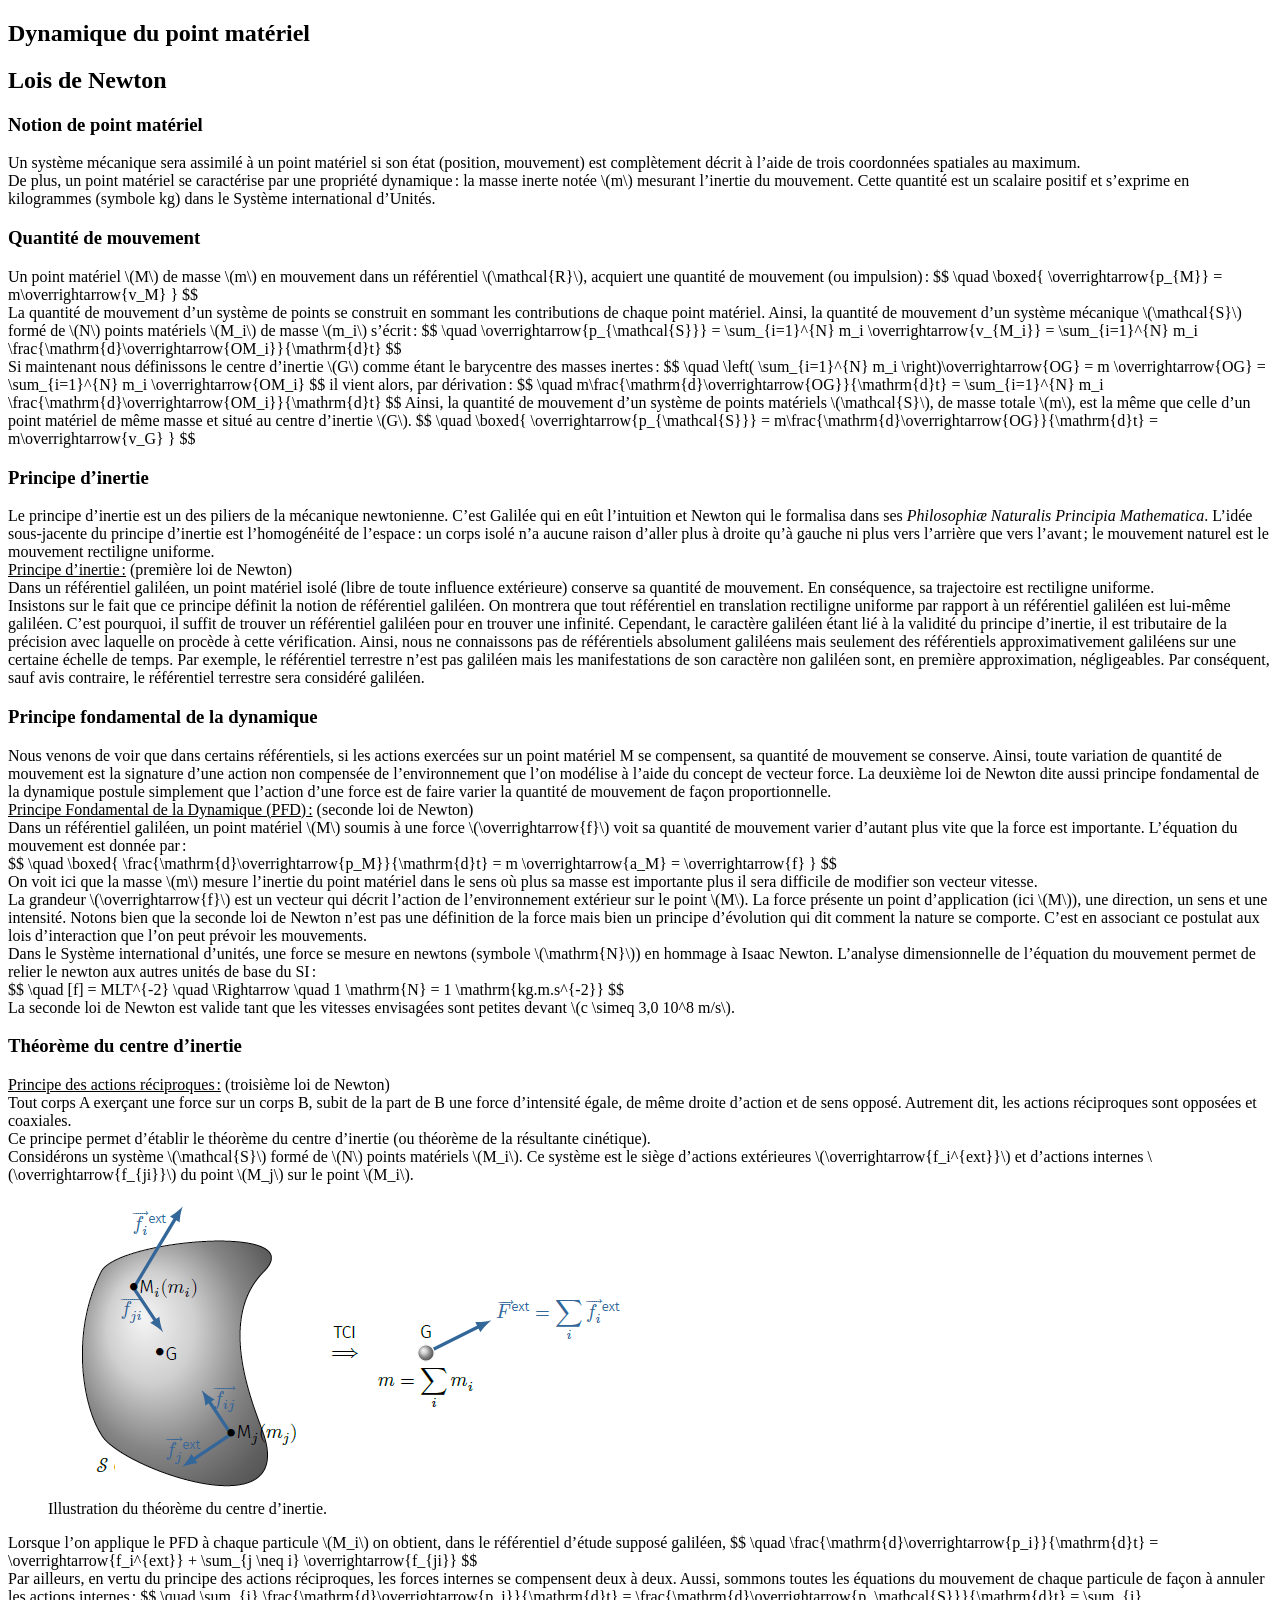
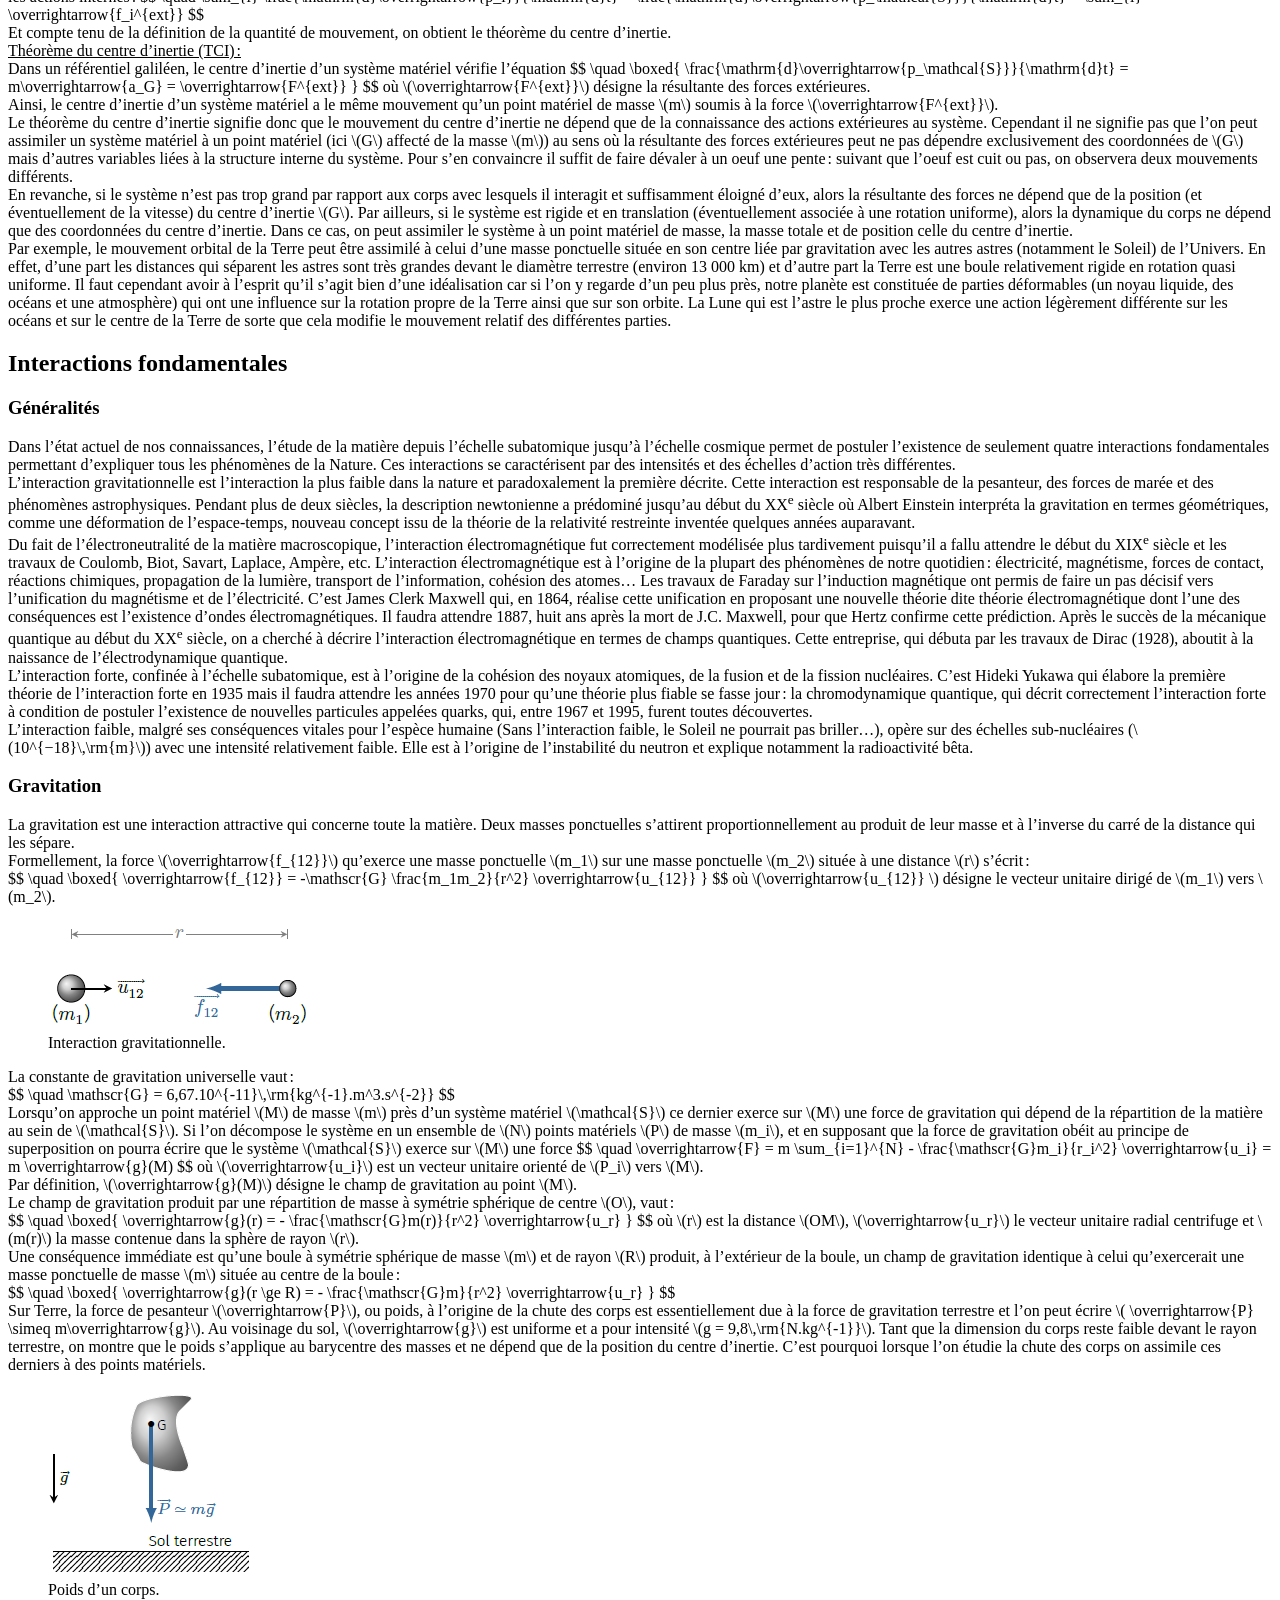
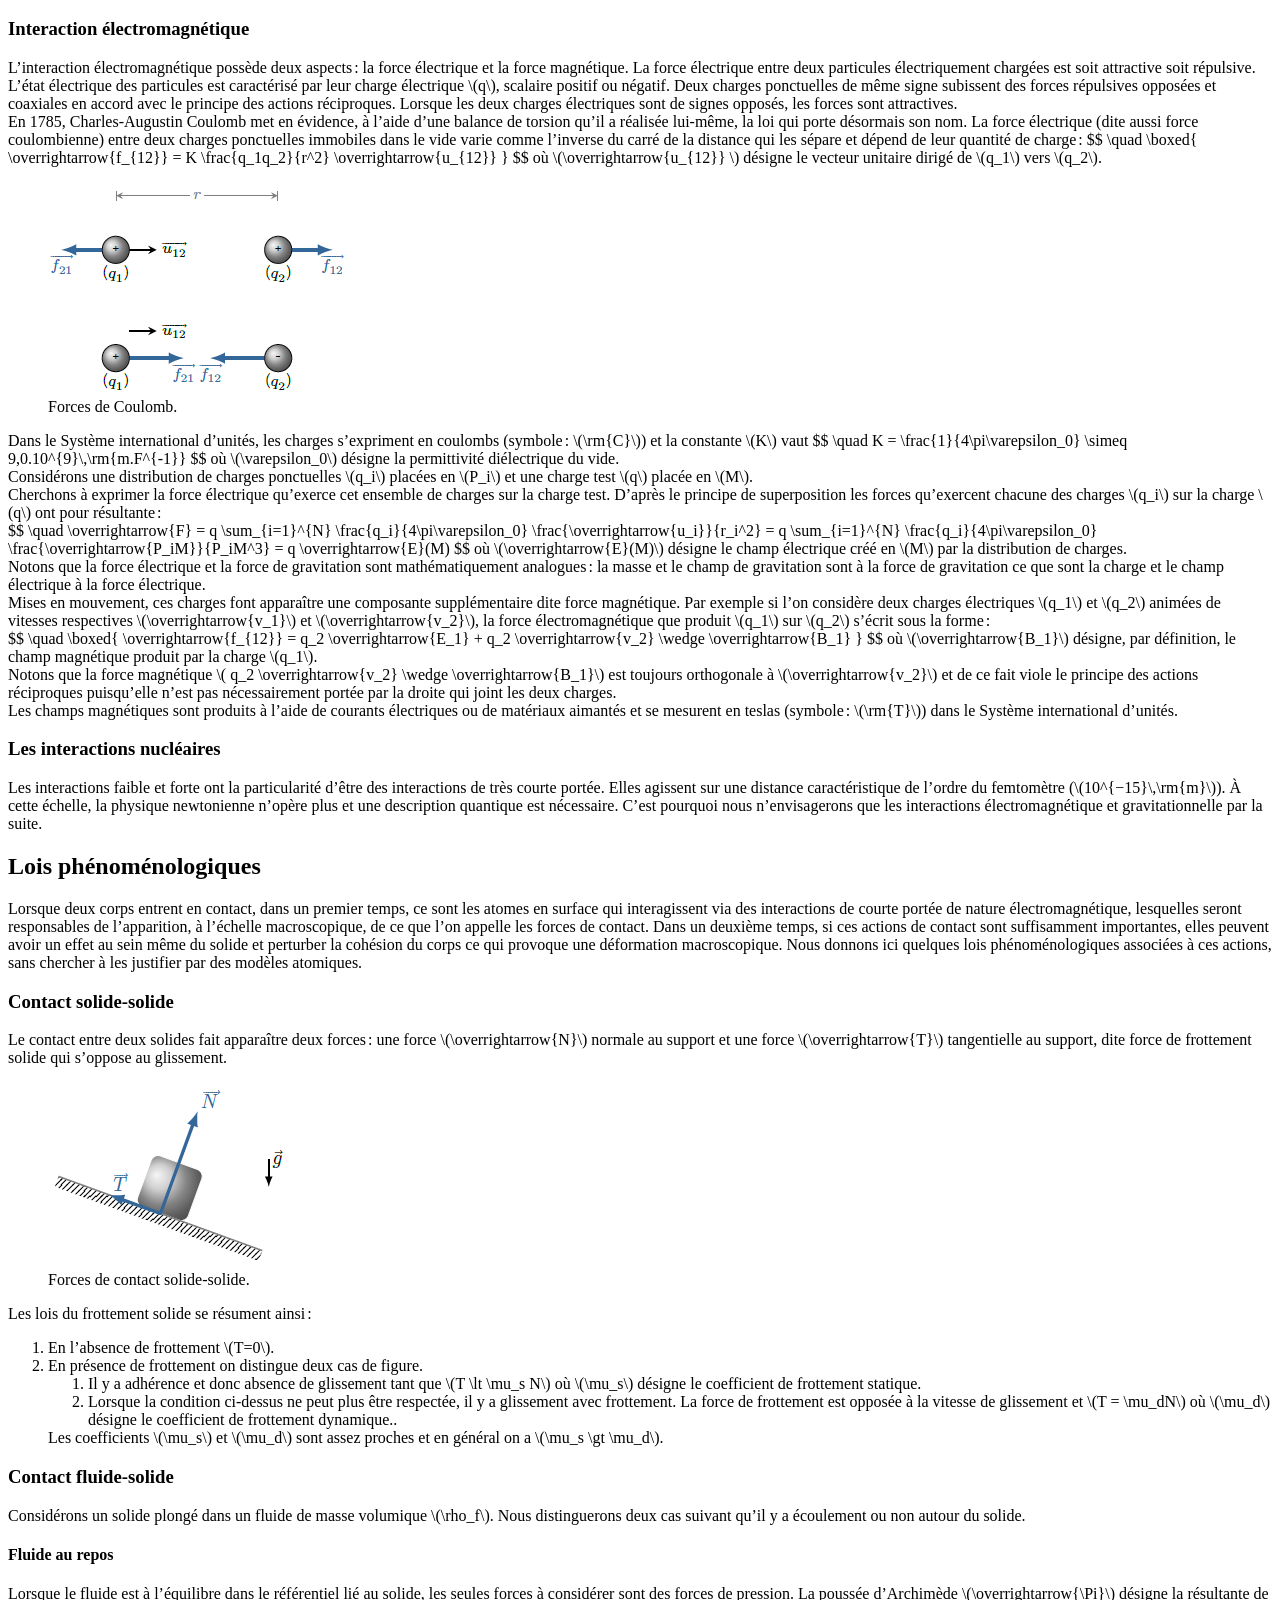
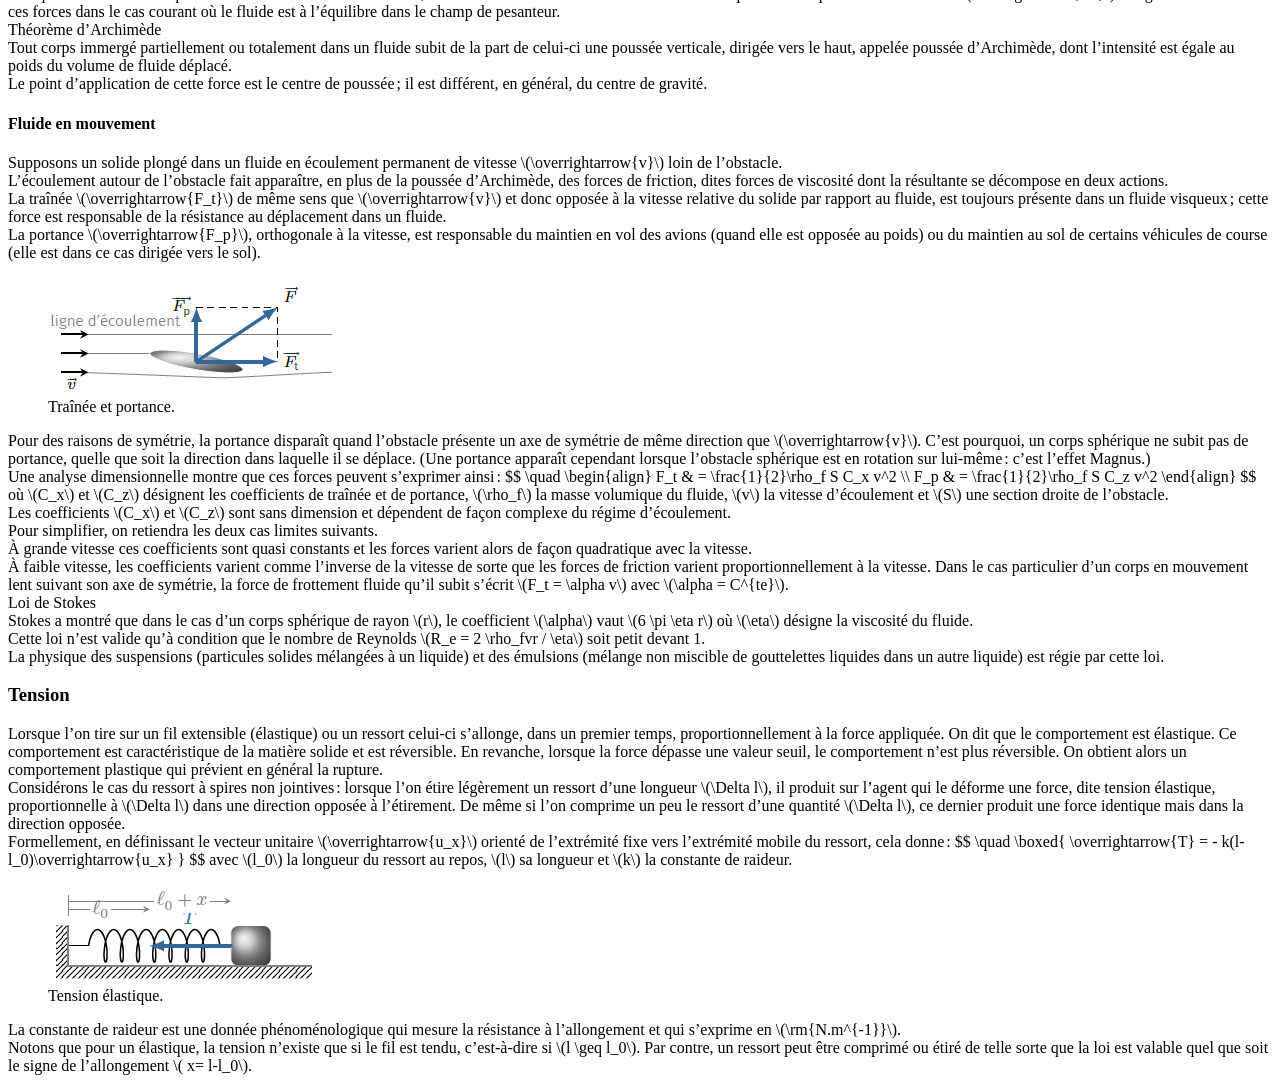
<file: Dynamique/Dynamique.html>
<!DOCTYPE html>
<html>
  <head>
    <meta charset="utf-8">
    <title>Dynamique du point matériel</title>
    <link rel="stylesheet" type="text/css" media="screen" 
      href="https://sciencesingenieur.github.io/Styles/styles.css"/>
    <script src="https://cdn.mathjax.org/mathjax/latest/MathJax.js?config=TeX-AMS-MML_HTMLorMML">
    </script>
  </head>
  <body>

    <section>
    
      <h1>Dynamique du point matériel</h1>

      <h2>Lois de Newton</h2>
      
      <h3>Notion de point matériel</h3>
      
      <div>
        Un système mécanique sera assimilé à un point matériel si son état (position, mouvement) est
        complètement décrit à l’aide de trois coordonnées spatiales au maximum. <br />
        De plus, un point matériel se caractérise par une propriété dynamique&#x202f;: la masse
        inerte notée \(m\) mesurant l’inertie du mouvement. Cette quantité est un scalaire positif
        et s’exprime en kilogrammes (symbole kg) dans le Système international d’Unités.
      </div>
      
      <h3>Quantité de mouvement</h3>
      
      <div>
        Un point matériel \(M\) de masse \(m\) en mouvement dans un référentiel \(\mathcal{R}\),
        acquiert une quantité de mouvement (ou impulsion)&#x202f;:
        $$
          \quad \boxed{
            \overrightarrow{p_{M}} = m\overrightarrow{v_M} }
        $$
      </div>
      
      <div>
        La quantité de mouvement d’un système de points se construit en sommant les contributions de
        chaque point matériel. Ainsi, la quantité de mouvement d’un système mécanique
        \(\mathcal{S}\) formé de \(N\) points matériels \(M_i\) de masse \(m_i\) s’écrit&#x202f;:
        $$
          \quad \overrightarrow{p_{\mathcal{S}}} = \sum_{i=1}^{N} m_i \overrightarrow{v_{M_i}}
            = \sum_{i=1}^{N} m_i \frac{\mathrm{d}\overrightarrow{OM_i}}{\mathrm{d}t}
        $$
      </div>
      
      <div>
        Si maintenant nous définissons le centre d’inertie \(G\) comme étant le barycentre des
        masses inertes&#x202f;:
        $$
          \quad \left( \sum_{i=1}^{N} m_i \right)\overrightarrow{OG} = m \overrightarrow{OG}
            = \sum_{i=1}^{N} m_i \overrightarrow{OM_i}
        $$
        il vient alors, par dérivation&#x202f;:
        $$
          \quad m\frac{\mathrm{d}\overrightarrow{OG}}{\mathrm{d}t}
            = \sum_{i=1}^{N} m_i \frac{\mathrm{d}\overrightarrow{OM_i}}{\mathrm{d}t}
        $$
        Ainsi, la quantité de mouvement d’un système de points matériels \(\mathcal{S}\), de masse
        totale \(m\), est la même que celle d’un point matériel de même masse et situé au centre
        d’inertie \(G\).
        $$
          \quad \boxed{
            \overrightarrow{p_{\mathcal{S}}} = m\frac{\mathrm{d}\overrightarrow{OG}}{\mathrm{d}t}
            = m\overrightarrow{v_G} }
        $$
      </div>
      
      <h3>Principe d’inertie</h3>
      
      <div>
        Le principe d’inertie est un des piliers de la mécanique newtonienne. C’est Galilée qui en
        eût l’intuition et Newton qui le formalisa dans ses <i>Philosophiæ Naturalis Principia
        Mathematica</i>. L’idée sous-jacente du principe d’inertie est l’homogénéité de
        l’espace&#x202f;: un corps isolé n’a aucune raison d’aller plus à droite qu’à gauche ni plus
        vers l’arrière que vers l’avant&#x202f;; le mouvement naturel est le mouvement rectiligne
        uniforme.
      </div>
      
      <div>
        <u>Principe d’inertie&#x202f;:</u> (première loi de Newton)<br />
        Dans un référentiel galiléen, un point matériel isolé (libre de toute influence extérieure)
        conserve sa quantité de mouvement. En conséquence, sa trajectoire est rectiligne uniforme.
      </div>
      
      <div>
        Insistons sur le fait que ce principe définit la notion de référentiel galiléen. On montrera
        que tout référentiel en translation rectiligne uniforme par rapport à un référentiel
        galiléen est lui-même galiléen. C’est pourquoi, il suffit de trouver un référentiel galiléen
        pour en trouver une infinité. Cependant, le caractère galiléen étant lié à la validité du
        principe d’inertie, il est tributaire de la précision avec laquelle on procède à cette
        vérification. Ainsi, nous ne connaissons pas de référentiels absolument galiléens mais
        seulement des référentiels approximativement galiléens sur une certaine échelle de temps.
        Par exemple, le référentiel terrestre n’est pas galiléen mais les manifestations de son
        caractère non galiléen sont, en première approximation, négligeables. Par conséquent, sauf
        avis contraire, le référentiel terrestre sera considéré galiléen.
      </div>
      
      <h3>Principe fondamental de la dynamique</h3>
      
      <div>
        Nous venons de voir que dans certains référentiels, si les actions exercées sur un point
        matériel M se compensent, sa quantité de mouvement se conserve. Ainsi, toute variation de
        quantité de mouvement est la signature d’une action non compensée de l’environnement que
        l’on modélise à l’aide du concept de vecteur force. La deuxième loi de Newton
        <span class="incise">dite aussi principe fondamental de la dynamique</span> postule
        simplement que l’action d’une force est de faire varier la quantité de mouvement de façon
        proportionnelle.
      </div>
      
      <div>
        <u>Principe Fondamental de la Dynamique (PFD)&#x202f;:</u> (seconde loi de Newton)<br />
        Dans un référentiel galiléen, un point matériel \(M\) soumis à une force
        \(\overrightarrow{f}\) voit sa quantité de mouvement varier d’autant plus vite que la force
        est importante. L’équation du mouvement est donnée par&#x202f;:<br />
        $$
          \quad \boxed{
            \frac{\mathrm{d}\overrightarrow{p_M}}{\mathrm{d}t}
              = m \overrightarrow{a_M} = \overrightarrow{f} }
        $$
      </div>
      
      <div>
        On voit ici que la masse \(m\) mesure l’inertie du point matériel dans le sens où plus sa
        masse est importante plus il sera difficile de modifier son vecteur vitesse. 
      </div>
      
      <div>
        La grandeur \(\overrightarrow{f}\) est un vecteur qui décrit l’action de l’environnement
        extérieur sur le point \(M\). La force présente un point d’application (ici \(M\)), une
        direction, un sens et une intensité. Notons bien que la seconde loi de Newton n’est pas une
        définition de la force mais bien un principe d’évolution qui dit comment la nature se
        comporte. C’est en associant ce postulat aux lois d’interaction que l’on peut prévoir les
        mouvements.
      </div>
      
      <div>
        Dans le Système international d’unités, une force se mesure en newtons (symbole
        \(\mathrm{N}\)) en hommage à Isaac Newton. L’analyse dimensionnelle de l’équation du
        mouvement permet de relier le newton aux autres unités de base du SI&#x202f;:<br />
        $$
          \quad [f] = MLT^{-2} \quad \Rightarrow \quad 1 \mathrm{N} = 1 \mathrm{kg.m.s^{-2}}
        $$
      </div>
      
      <div>
        La seconde loi de Newton est valide tant que les vitesses envisagées sont petites devant
        \(c \simeq 3,0 10^8 m/s\).
      </div>
      
      <h3>Théorème du centre d’inertie</h3>
      
      <div>
        <u>Principe des actions réciproques&#x202f;:</u> (troisième loi de Newton)<br />
        Tout corps A exerçant une force sur un corps B, subit de la part de B une force d’intensité
        égale, de même droite d’action et de sens opposé. Autrement dit, les actions réciproques
        sont opposées et coaxiales.
      </div>
      
      <div>
        Ce principe permet d’établir le théorème du centre d’inertie (ou théorème de la
        résultante cinétique).<br />
        Considérons un système \(\mathcal{S}\) formé de \(N\) points matériels \(M_i\). Ce
        système est le siège d’actions extérieures \(\overrightarrow{f_i^{ext}}\) et d’actions
        internes \(\overrightarrow{f_{ji}}\) du point \(M_j\) sur le point \(M_i\).
      </div>
      
      <figure>
        <img src="TCI.png">
        <figcaption>Illustration du théorème du centre d’inertie.</figcaption>
      </figure>
     
      <div>
        Lorsque l’on applique le PFD à chaque particule \(M_i\) on obtient, dans le référentiel
        d’étude supposé galiléen,
        $$
          \quad \frac{\mathrm{d}\overrightarrow{p_i}}{\mathrm{d}t}
            = \overrightarrow{f_i^{ext}} + \sum_{j \neq i} \overrightarrow{f_{ji}}
        $$
      </div>
      
      <div>
        Par ailleurs, en vertu du principe des actions réciproques, les forces internes se
        compensent deux à deux. Aussi, sommons toutes les équations du mouvement de chaque particule
        de façon à annuler les actions internes&#x202f;:
        $$
          \quad \sum_{i} \frac{\mathrm{d}\overrightarrow{p_i}}{\mathrm{d}t}
            = \frac{\mathrm{d}\overrightarrow{p_\mathcal{S}}}{\mathrm{d}t}
            = \sum_{i} \overrightarrow{f_i^{ext}}
        $$
      </div>
      
      <div>
        Et compte tenu de la définition de la quantité de mouvement, on obtient le théorème du
        centre d’inertie.
      </div>
      
      <div>
        <u>Théorème du centre d’inertie (TCI)&#x202f;:</u><br />
        Dans un référentiel galiléen, le centre d’inertie d’un système matériel vérifie l’équation
        $$
          \quad \boxed{
          \frac{\mathrm{d}\overrightarrow{p_\mathcal{S}}}{\mathrm{d}t} = m\overrightarrow{a_G}
            = \overrightarrow{F^{ext}} }
        $$
        où \(\overrightarrow{F^{ext}}\) désigne la résultante des forces extérieures.<br />
        Ainsi, le centre d’inertie d’un système matériel a le même mouvement qu’un point matériel
        de masse \(m\) soumis à la force \(\overrightarrow{F^{ext}}\).
      </div>
      
      <div>
        Le théorème du centre d’inertie signifie donc que le mouvement du centre d’inertie ne dépend
        que de la connaissance des actions extérieures au système. Cependant il ne signifie pas que
        l’on peut assimiler un système matériel à un point matériel (ici \(G\) affecté de la masse
        \(m\)) au sens où la résultante des forces extérieures peut ne pas dépendre exclusivement
        des coordonnées de \(G\) mais d’autres variables liées à la structure interne du système.
        Pour s’en convaincre il suffit de faire dévaler à un oeuf une pente&#x202f;: suivant que
        l’oeuf est cuit ou pas, on observera deux mouvements différents.
      </div>
      
      <div>
        En revanche, si le système n’est pas trop grand par rapport aux corps avec lesquels il
        interagit et suffisamment éloigné d’eux, alors la résultante des forces ne dépend que de la
        position (et éventuellement de la vitesse) du centre d’inertie \(G\). Par ailleurs, si le
        système est rigide et en translation (éventuellement associée à une rotation uniforme),
        alors la dynamique du corps ne dépend que des coordonnées du centre d’inertie. Dans ce cas,
        on peut assimiler le système à un point matériel de masse, la masse totale et de position
        celle du centre d’inertie.<br />
        Par exemple, le mouvement orbital de la Terre peut être assimilé à celui d’une masse
        ponctuelle située en son centre liée par gravitation avec les autres astres (notamment le
        Soleil) de l’Univers. En effet, d’une part les distances qui séparent les astres sont très
        grandes devant le diamètre terrestre (environ 13 000 km) et d’autre part la Terre est une
        boule relativement rigide en rotation quasi uniforme. Il faut cependant avoir à l’esprit
        qu’il s’agit bien d’une idéalisation car si l’on y regarde d’un peu plus près, notre planète
        est constituée de parties déformables (un noyau liquide, des océans et une atmosphère) qui
        ont une influence sur la rotation propre de la Terre ainsi que sur son orbite. La Lune qui
        est l’astre le plus proche exerce une action légèrement différente sur les océans et sur le
        centre de la Terre de sorte que cela modifie le mouvement relatif des différentes parties.
      </div>
      
      <h2>Interactions fondamentales</h2>
      
      <h3>Généralités</h3>
      
      <div>
        Dans l’état actuel de nos connaissances, l’étude de la matière depuis l’échelle subatomique
        jusqu’à l’échelle cosmique permet de postuler l’existence de seulement quatre interactions
        fondamentales permettant d’expliquer tous les phénomènes de la Nature. Ces interactions
        se caractérisent par des intensités et des échelles d’action très différentes.
      </div>
      
      <div>
        L’interaction gravitationnelle est l’interaction la plus faible dans la nature et
        paradoxalement la première décrite. Cette interaction est responsable de la pesanteur, des
        forces de marée et des phénomènes astrophysiques. Pendant plus de deux siècles, la
        description newtonienne a prédominé jusqu’au début du
        <span class="p_cap">XX</span><sup>e</sup> siècle où Albert Einstein interpréta la
        gravitation en termes géométriques, comme une déformation de l’espace-temps, nouveau concept
        issu de la théorie de la relativité restreinte inventée quelques années auparavant.
      </div>
      
      <div>
        Du fait de l’électroneutralité de la matière macroscopique, l’interaction électromagnétique
        fut correctement modélisée plus tardivement puisqu’il a fallu attendre le début du
        <span class="p_cap">XIX</span><sup>e</sup> siècle et les travaux de Coulomb, Biot, Savart,
        Laplace, Ampère, etc. L’interaction électromagnétique est à l’origine de la plupart des
        phénomènes de notre quotidien&#x202f;: électricité, magnétisme, forces de contact, réactions
        chimiques, propagation de la lumière, transport de l’information, cohésion des atomes… Les
        travaux de Faraday sur l’induction magnétique ont permis de faire un pas décisif vers
        l’unification du magnétisme et de l’électricité. C’est James Clerk Maxwell qui, en 1864,
        réalise cette unification en proposant une nouvelle théorie dite théorie électromagnétique
        dont l’une des conséquences est l’existence d’ondes électromagnétiques. Il faudra attendre
        1887, huit ans après la mort de J.C. Maxwell, pour que Hertz confirme cette prédiction.
        Après le succès de la mécanique quantique au début du
        <span class="p_cap">XX</span><sup>e</sup> siècle, on a cherché à décrire l’interaction
        électromagnétique en termes de champs quantiques. Cette entreprise, qui débuta par les
        travaux de Dirac (1928), aboutit à la naissance de l’électrodynamique quantique.
      </div>
      
      <div>
        L’interaction forte, confinée à l’échelle subatomique, est à l’origine de la cohésion des
        noyaux atomiques, de la fusion et de la fission nucléaires. C’est Hideki Yukawa qui élabore
        la première théorie de l’interaction forte en 1935 mais il faudra attendre les années 1970
        pour qu’une théorie plus fiable se fasse jour&#x202f;: la chromodynamique quantique, qui
        décrit correctement l’interaction forte à condition de postuler l’existence de nouvelles
        particules appelées quarks, qui, entre 1967 et 1995, furent toutes découvertes.
      </div>
      
      <div>
        L’interaction faible, malgré ses conséquences vitales pour l’espèce humaine (Sans
        l’interaction faible, le Soleil ne pourrait pas briller…), opère sur des échelles
        sub-nucléaires (\(10^{−18}\,\rm{m}\)) avec une intensité relativement faible. Elle est à
        l’origine de l’instabilité du neutron et explique notamment la radioactivité bêta.
      </div>
      
      <h3>Gravitation</h3>
      
      <div>
        La gravitation est une interaction attractive qui concerne toute la matière. Deux masses
        ponctuelles s’attirent proportionnellement au produit de leur masse et à l’inverse du carré
        de la distance qui les sépare.<br />
        Formellement, la force \(\overrightarrow{f_{12}}\) qu’exerce une masse ponctuelle \(m_1\)
        sur une masse ponctuelle \(m_2\) située à une distance \(r\) s’écrit&#x202f;:<br />
        $$
          \quad \boxed{
            \overrightarrow{f_{12}} = -\mathscr{G} \frac{m_1m_2}{r^2} \overrightarrow{u_{12}} }
        $$
        où \(\overrightarrow{u_{12}} \) désigne le vecteur unitaire dirigé de \(m_1\) vers \(m_2\).
      </div>
      
      <figure>
        <img src="interaction_gravitationnelle.png">
        <figcaption>Interaction gravitationnelle.</figcaption>
      </figure>
      
      <div>
        La constante de gravitation universelle vaut&#x202f;:<br />
        $$
          \quad \mathscr{G} = 6,67.10^{-11}\,\rm{kg^{-1}.m^3.s^{-2}}
        $$
      </div>
      
      <div>
        Lorsqu’on approche un point matériel \(M\) de masse \(m\) près d’un système matériel
        \(\mathcal{S}\) ce dernier exerce sur \(M\) une force de gravitation qui dépend de la
        répartition de la matière au sein de \(\mathcal{S}\). Si l’on décompose le système en un
        ensemble de \(N\) points matériels \(P\) de masse \(m_i\), et en supposant que la force de
        gravitation obéit au principe de superposition on pourra écrire que le système
        \(\mathcal{S}\) exerce sur \(M\) une force
        $$
          \quad \overrightarrow{F} =
            m \sum_{i=1}^{N} - \frac{\mathscr{G}m_i}{r_i^2} \overrightarrow{u_i}
            = m \overrightarrow{g}(M)
        $$
        où \(\overrightarrow{u_i}\) est un vecteur unitaire orienté de \(P_i\) vers \(M\).<br />
        Par définition, \(\overrightarrow{g}(M)\) désigne le champ de gravitation au point \(M\).
      </div>
      
      <div>
        Le champ de gravitation produit par une répartition de masse à symétrie sphérique de centre
        \(O\), vaut&#x202f;:<br />
        $$
          \quad \boxed{
            \overrightarrow{g}(r) = - \frac{\mathscr{G}m(r)}{r^2} \overrightarrow{u_r} }
        $$
        où \(r\) est la distance \(OM\), \(\overrightarrow{u_r}\) le vecteur unitaire radial
        centrifuge et \(m(r)\) la masse contenue dans la sphère de rayon \(r\).<br />
        Une conséquence immédiate est qu’une boule à symétrie sphérique de masse \(m\) et de rayon
        \(R\) produit, à l’extérieur de la boule, un champ de gravitation identique à celui
        qu’exercerait une masse ponctuelle de masse \(m\) située au centre de la
        boule&#x202f;:<br />
        $$
          \quad \boxed{
            \overrightarrow{g}(r \ge R) = - \frac{\mathscr{G}m}{r^2} \overrightarrow{u_r} }
        $$
      </div>
      
      <div>
        Sur Terre, la force de pesanteur \(\overrightarrow{P}\), ou poids, à l’origine de la chute
        des corps est essentiellement due à la force de gravitation terrestre et l’on peut écrire
        \( \overrightarrow{P} \simeq m\overrightarrow{g}\). Au voisinage du sol,
        \(\overrightarrow{g}\) est uniforme et a pour intensité \(g = 9,8\,\rm{N.kg^{-1}}\). Tant
        que la dimension du corps reste faible devant le rayon terrestre, on montre que le poids
        s’applique au barycentre des masses et ne dépend que de la position du centre d’inertie.
        C’est pourquoi lorsque l’on étudie la chute des corps on assimile ces derniers à des points
        matériels.
      </div>
      
      <figure>
        <img src="poids.png">
        <figcaption>Poids d’un corps.</figcaption>
      </figure>
      
      <h3>Interaction électromagnétique</h3>
      
      <div>
        L’interaction électromagnétique possède deux aspects&#x202f;: la force électrique et la
        force magnétique. La force électrique entre deux particules électriquement chargées est soit
        attractive soit répulsive. L’état électrique des particules est caractérisé par leur charge
        électrique \(q\), scalaire positif ou négatif. Deux charges ponctuelles de même signe
        subissent des forces répulsives opposées et coaxiales en accord avec le principe des actions
        réciproques. Lorsque les deux charges électriques sont de signes opposés, les forces sont
        attractives.
      </div>
      
      <div>
        En 1785, Charles-Augustin Coulomb met en évidence, à l’aide d’une balance de torsion qu’il a
        réalisée lui-même, la loi qui porte désormais son nom. La force électrique (dite aussi force
        coulombienne) entre deux charges ponctuelles immobiles dans le vide varie comme l’inverse du
        carré de la distance qui les sépare et dépend de leur quantité de charge&#x202f;:
        $$
          \quad \boxed{ \overrightarrow{f_{12}} = K \frac{q_1q_2}{r^2} \overrightarrow{u_{12}} }
        $$
        où \(\overrightarrow{u_{12}} \) désigne le vecteur unitaire dirigé de \(q_1\) vers \(q_2\).
      </div>
      
      <figure>
        <img src="forces_Coulomb.png">
        <figcaption>Forces de Coulomb.</figcaption>
      </figure>
      
      <div>
        Dans le Système international d’unités, les charges s’expriment en coulombs
        (symbole&#x202f;: \(\rm{C}\)) et la constante \(K\) vaut
        $$
          \quad K = \frac{1}{4\pi\varepsilon_0} \simeq 9,0.10^{9}\,\rm{m.F^{-1}}
        $$
        où \(\varepsilon_0\) désigne la permittivité diélectrique du vide.
      </div>
      
      <div>
        Considérons une distribution de charges ponctuelles \(q_i\) placées en \(P_i\) et une charge
        test \(q\) placée en \(M\).<br />
        Cherchons à exprimer la force électrique qu’exerce cet ensemble de charges sur la charge
        test. D’après le principe de superposition les forces qu’exercent chacune des charges
        \(q_i\) sur la charge \(q\) ont pour résultante&#x202f;:<br />
        $$
          \quad \overrightarrow{F}
          = q \sum_{i=1}^{N} \frac{q_i}{4\pi\varepsilon_0} \frac{\overrightarrow{u_i}}{r_i^2}
          = q \sum_{i=1}^{N} \frac{q_i}{4\pi\varepsilon_0} \frac{\overrightarrow{P_iM}}{P_iM^3}
          = q \overrightarrow{E}(M)
        $$
        où \(\overrightarrow{E}(M)\) désigne le champ électrique créé en \(M\) par la distribution
        de charges.
      </div>
      
      <div>
        Notons que la force électrique et la force de gravitation sont mathématiquement
        analogues&#x202f;: la masse et le champ de gravitation sont à la force de gravitation ce que
        sont la charge et le champ électrique à la force électrique.
      </div>
      
      <div>
        Mises en mouvement, ces charges font apparaître une composante supplémentaire dite force
        magnétique. Par exemple si l’on considère deux charges électriques \(q_1\) et \(q_2\)
        animées de vitesses respectives \(\overrightarrow{v_1}\) et \(\overrightarrow{v_2}\), la
        force électromagnétique que produit \(q_1\) sur \(q_2\) s’écrit sous la forme&#x202f;:<br />
        $$
          \quad \boxed{
            \overrightarrow{f_{12}} = q_2 \overrightarrow{E_1}
            + q_2 \overrightarrow{v_2} \wedge \overrightarrow{B_1} }
        $$
        où \(\overrightarrow{B_1}\) désigne, par définition, le champ magnétique produit par la
        charge \(q_1\).
      </div>
      
      <div>
        Notons que la force magnétique \( q_2 \overrightarrow{v_2} \wedge \overrightarrow{B_1}\) est
        toujours orthogonale à \(\overrightarrow{v_2}\) et de ce fait viole le principe des actions
        réciproques puisqu’elle n’est pas nécessairement portée par la droite qui joint les deux
        charges.
      </div>
      
      <div>
        Les champs magnétiques sont produits à l’aide de courants électriques ou de matériaux
        aimantés et se mesurent en teslas (symbole&#x202f;: \(\rm{T}\)) dans le Système
        international d’unités.
      </div>
      
      <h3>Les interactions nucléaires</h3>
      
      <div>
        Les interactions faible et forte ont la particularité d’être des interactions de très courte
        portée. Elles agissent sur une distance caractéristique de l’ordre du femtomètre 
        (\(10^{−15}\,\rm{m}\)). À cette échelle, la physique newtonienne n’opère plus et une
        description quantique est nécessaire. C’est pourquoi nous n’envisagerons que les
        interactions électromagnétique et gravitationnelle par la suite.
      </div>
      
      <h2>Lois phénoménologiques</h2>
      
      <div>
        Lorsque deux corps entrent en contact, dans un premier temps, ce sont les atomes en surface
        qui interagissent via des interactions de courte portée de nature électromagnétique,
        lesquelles seront responsables de l’apparition, à l’échelle macroscopique, de ce que l’on
        appelle les forces de contact. Dans un deuxième temps, si ces actions de contact sont
        suffisamment importantes, elles peuvent avoir un effet au sein même du solide et perturber
        la cohésion du corps ce qui provoque une déformation macroscopique. Nous donnons ici
        quelques lois phénoménologiques associées à ces actions, sans chercher à les justifier par
        des modèles atomiques.
      </div>
      
      <h3>Contact solide-solide</h3>
      
      <div>
        Le contact entre deux solides fait apparaître deux forces&#x202f;: une force
        \(\overrightarrow{N}\) normale au support et une force \(\overrightarrow{T}\) tangentielle
        au support, dite force de frottement solide qui s’oppose au glissement.
      </div>
      
      <figure>
        <img src="forces_contact_solide-solide.png">
        <figcaption>Forces de contact solide-solide.</figcaption>
      </figure>
      
      <div>
        Les lois du frottement solide se résument ainsi&#x202f;:
        <ol>
          <li>En l’absence de frottement \(T=0\).</li>
          <li>En présence de frottement on distingue deux cas de figure.
            <ol>
              <li>Il y a adhérence et donc absence de glissement tant que \(T \lt \mu_s N\) où
              \(\mu_s\) désigne le coefficient de frottement statique.</li>
              <li>Lorsque la condition ci-dessus ne peut plus être respectée, il y a glissement avec
              frottement. La force de frottement est opposée à la vitesse de glissement et
              \(T = \mu_dN\) où \(\mu_d\) désigne le coefficient de frottement dynamique..</li>
            </ol>
            Les coefficients \(\mu_s\) et \(\mu_d\) sont assez proches et en général on a
            \(\mu_s \gt \mu_d\).
          </li>
        </ol>
      </div>
      
      <h3>Contact fluide-solide</h3>
      
      <div>
        Considérons un solide plongé dans un fluide de masse volumique \(\rho_f\). Nous
        distinguerons deux cas suivant qu’il y a écoulement ou non autour du solide.
      </div>
      
      <h4>Fluide au repos</h4>
      
      <div>
        Lorsque le fluide est à l’équilibre dans le référentiel lié au solide, les seules forces à
        considérer sont des forces de pression. La poussée d’Archimède \(\overrightarrow{\Pi}\)
        désigne la résultante de ces forces dans le cas courant où le fluide est à l’équilibre dans
        le champ de pesanteur.
      </div>
      
      <div>
        Théorème d’Archimède<br />
        Tout corps immergé partiellement ou totalement dans un fluide subit de la part de celui-ci
        une poussée verticale, dirigée vers le haut, appelée poussée d’Archimède, dont l’intensité
        est égale au poids du volume de fluide déplacé.<br />
        Le point d’application de cette force est le centre de poussée&#x202f;; il est différent, en
        général, du centre de gravité.
      </div>
      
      <h4>Fluide en mouvement</h4>
      
      <div>
        Supposons un solide plongé dans un fluide en écoulement permanent de vitesse
        \(\overrightarrow{v}\) loin de l’obstacle.<br />
        L’écoulement autour de l’obstacle fait apparaître, en plus de la poussée d’Archimède, des
        forces de friction, dites forces de viscosité dont la résultante se décompose en deux
        actions.<br />
        La traînée \(\overrightarrow{F_t}\) de même sens que \(\overrightarrow{v}\) et donc opposée
        à la vitesse relative du solide par rapport au fluide, est toujours présente dans un fluide
        visqueux&#x202f;; cette force est responsable de la résistance au déplacement dans un
        fluide.<br />
        La portance \(\overrightarrow{F_p}\), orthogonale à la vitesse, est responsable du maintien
        en vol des avions (quand elle est opposée au poids) ou du maintien au sol de certains
        véhicules de course (elle est dans ce cas dirigée vers le sol).
      </div>
      
      <figure>
        <img src="trainee_portance.png">
        <figcaption>Traînée et portance.</figcaption>
      </figure>
      
      <div>
        Pour des raisons de symétrie, la portance disparaît quand l’obstacle présente un axe de
        symétrie de même direction que \(\overrightarrow{v}\). C’est pourquoi, un corps sphérique ne
        subit pas de portance, quelle que soit la direction dans laquelle il se déplace. (Une
        portance apparaît cependant lorsque l’obstacle sphérique est en rotation sur
        lui-même&#x202f;: c’est l’effet Magnus.)
      </div>
      
      <div>
        Une analyse dimensionnelle montre que ces forces peuvent s’exprimer ainsi&#x202f;:
        $$
          \quad \begin{align}
            F_t & = \frac{1}{2}\rho_f S C_x v^2 \\
            F_p & = \frac{1}{2}\rho_f S C_z v^2
          \end{align}
        $$
        où \(C_x\) et \(C_z\) désignent les coefficients de traînée et de portance, \(\rho_f\) la
        masse volumique du fluide, \(v\) la vitesse d’écoulement et \(S\) une section droite de
        l’obstacle.
      </div>
      
      <div>
        Les coefficients \(C_x\) et \(C_z\) sont sans dimension et dépendent de façon complexe du
        régime d’écoulement.<br />
        Pour simplifier, on retiendra les deux cas limites suivants.<br />
        À grande vitesse ces coefficients sont quasi constants et les forces varient alors de façon
        quadratique avec la vitesse.<br />
        À faible vitesse, les coefficients varient comme l’inverse de la vitesse de sorte que les
        forces de friction varient proportionnellement à la vitesse. Dans le cas particulier d’un
        corps en mouvement lent suivant son axe de symétrie, la force de frottement fluide qu’il
        subit s’écrit \(F_t = \alpha v\) avec \(\alpha = C^{te}\).
      </div>
      
      <div>
        Loi de Stokes<br />
        Stokes a montré que dans le cas d’un corps sphérique de rayon \(r\), le coefficient
        \(\alpha\) vaut \(6 \pi \eta r\) où \(\eta\) désigne la viscosité du fluide.<br />
        Cette loi n’est valide qu’à condition que le nombre de Reynolds \(R_e = 2 \rho_fvr / \eta\)
        soit petit devant 1.<br />
        La physique des suspensions (particules solides mélangées à un liquide) et des émulsions
        (mélange non miscible de gouttelettes liquides dans un autre liquide) est régie par cette
        loi.
      </div>
      
      <h3>Tension</h3>
      
      <div>
        Lorsque l’on tire sur un fil extensible (élastique) ou un ressort celui-ci s’allonge, dans
        un premier temps, proportionnellement à la force appliquée. On dit que le comportement est
        élastique. Ce comportement est caractéristique de la matière solide et est réversible. En
        revanche, lorsque la force dépasse une valeur seuil, le comportement n’est plus réversible.
        On obtient alors un comportement plastique qui prévient en général la rupture.
      </div>
      
      <div>
        Considérons le cas du ressort à spires non jointives&#x202f;: lorsque l’on étire légèrement
        un ressort d’une longueur \(\Delta l\), il produit sur l’agent qui le déforme une force,
        dite tension élastique, proportionnelle à \(\Delta l\) dans une direction opposée à
        l’étirement. De même si l’on comprime un peu le ressort d’une quantité \(\Delta l\), ce
        dernier produit une force identique mais dans la direction opposée.<br />
        Formellement, en définissant le vecteur unitaire \(\overrightarrow{u_x}\) orienté de
        l’extrémité fixe vers l’extrémité mobile du ressort, cela donne&#x202f;:
        $$
          \quad \boxed{
            \overrightarrow{T} = - k(l-l_0)\overrightarrow{u_x} }
        $$
        avec \(l_0\) la longueur du ressort au repos, \(l\) sa longueur et \(k\) la constante de
        raideur.
      </div>
      
      <figure>
        <img src="tension_elastique.png">
        <figcaption>Tension élastique.</figcaption>
      </figure>
      
      <div>
        La constante de raideur est une donnée phénoménologique qui mesure la résistance à
        l’allongement et qui s’exprime en \(\rm{N.m^{-1}}\).<br />
        Notons que pour un élastique, la tension n’existe que si le fil est tendu, c’est-à-dire si
        \(l \geq l_0\). Par contre, un ressort peut être comprimé ou étiré de telle sorte que la
        loi est valable quel que soit le signe de l’allongement \( x= l-l_0\).
      </div>
      
    </section>
  </body>
</html>
</file>
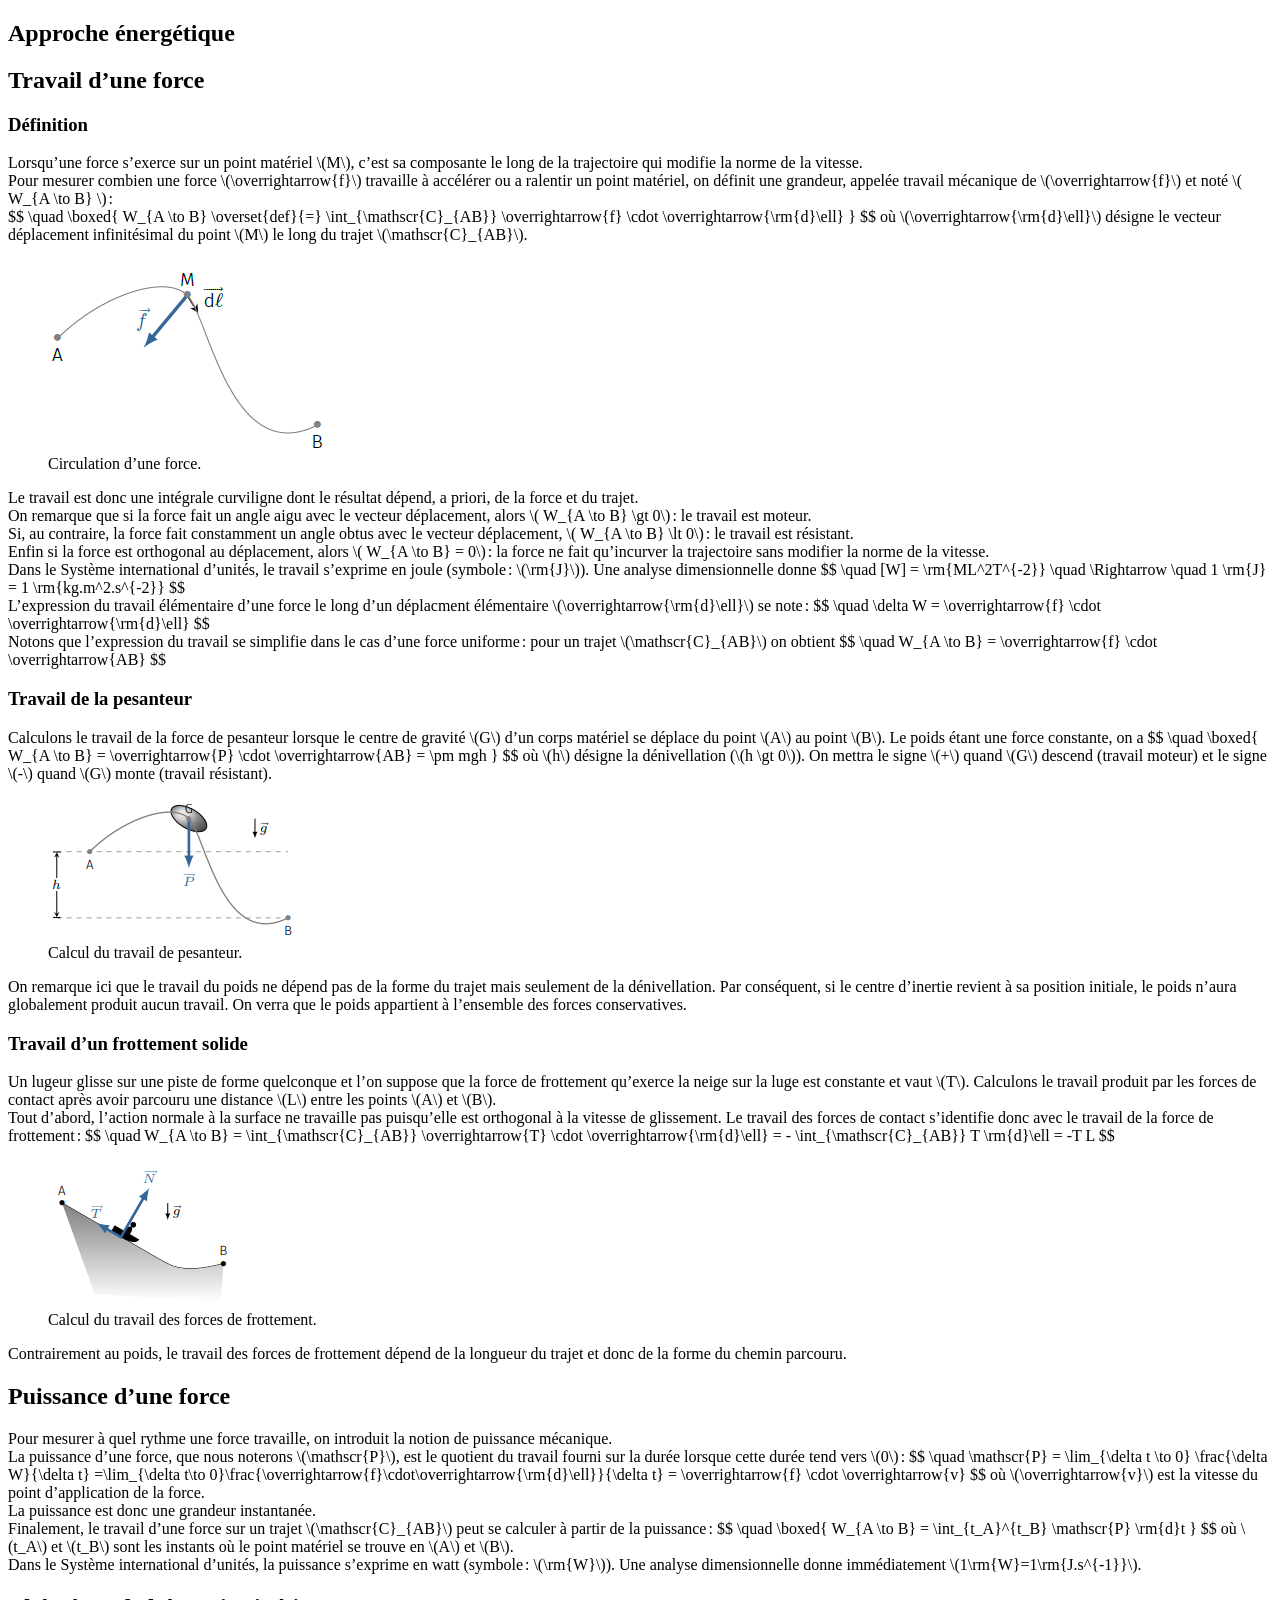
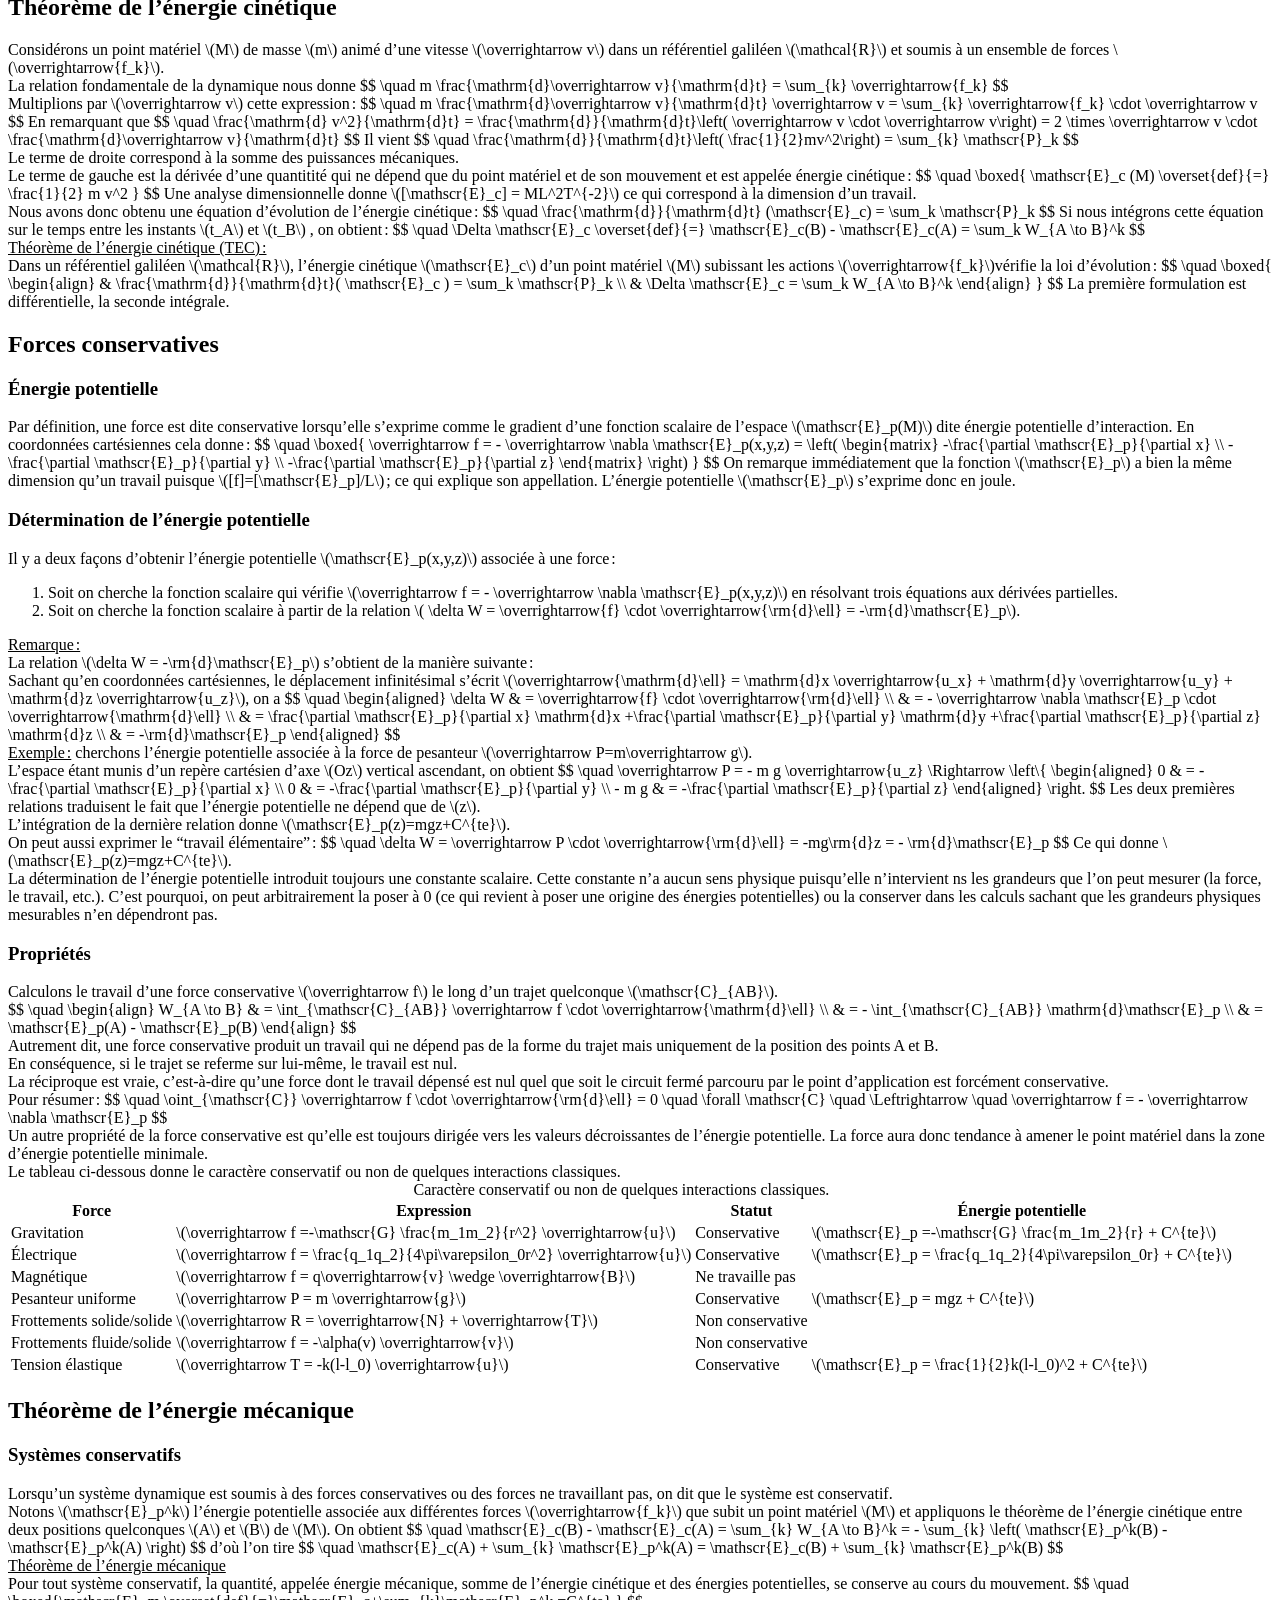
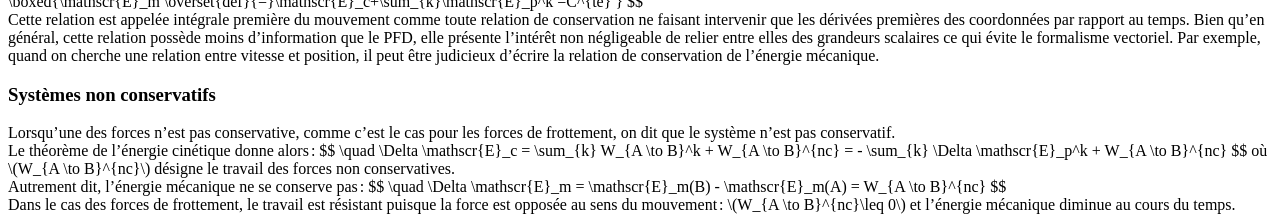
<file: Energie/Energie.html>
<!DOCTYPE html>
<html>
  <head>
    <meta charset="utf-8">
    <title>Approche énergétique</title>
    <link rel="stylesheet" type="text/css" media="screen" 
      href="https://sciencesingenieur.github.io/Styles/styles.css"/>
    <script src="https://cdn.mathjax.org/mathjax/latest/MathJax.js?config=TeX-AMS-MML_HTMLorMML">
    </script>
  </head>
  <body>

    <section>
    
      <h1>Approche énergétique</h1>

      <h2>Travail d’une force</h2>
      
      <h3>Définition</h3>
      
      <div>
        Lorsqu’une force s’exerce sur un point matériel \(M\), c’est sa composante le long de la
        trajectoire qui modifie la norme de la vitesse.
      </div>
      
      <div>
        Pour mesurer combien une force \(\overrightarrow{f}\) travaille à accélérer ou a ralentir
        un point matériel, on définit une grandeur, appelée travail mécanique de
        \(\overrightarrow{f}\) et noté \( W_{A \to B} \)&#x202f;:<br />
        $$
          \quad \boxed{ W_{A \to B} \overset{def}{=}
           \int_{\mathscr{C}_{AB}} \overrightarrow{f} \cdot \overrightarrow{\rm{d}\ell} }
        $$
        où \(\overrightarrow{\rm{d}\ell}\) désigne le vecteur déplacement infinitésimal du point
        \(M\) le long du trajet \(\mathscr{C}_{AB}\).
      </div>
      
      <figure>
        <img src="circulation_force.png">
        <figcaption>Circulation d’une force.</figcaption>
      </figure>
      
      <div>
        Le travail est donc une intégrale curviligne dont le résultat dépend, a priori, de la force
        et du trajet.<br />
        On remarque que si la force fait un angle aigu avec le vecteur déplacement, alors
        \( W_{A \to B} \gt 0\)&#x202f;: le travail est moteur.<br />
        Si, au contraire, la force fait constamment un angle obtus avec le vecteur déplacement,
        \( W_{A \to B} \lt 0\)&#x202f;: le travail est résistant.<br />
        Enfin si la force est orthogonal au déplacement, alors \( W_{A \to B} = 0\)&#x202f;: la
        force ne fait qu’incurver la trajectoire sans modifier la norme de la vitesse.
      </div>
      
      <div>
        Dans le Système international d’unités, le travail s’exprime en joule (symbole&#x202f;:
        \(\rm{J}\)). Une analyse dimensionnelle donne
        $$
          \quad [W] = \rm{ML^2T^{-2}} \quad \Rightarrow \quad 1 \rm{J} = 1 \rm{kg.m^2.s^{-2}}
        $$
      </div>
      
      <div>
        L’expression du travail élémentaire d’une force le long d’un déplacment
        élémentaire \(\overrightarrow{\rm{d}\ell}\) se note&#x202f;:
        $$
          \quad \delta W = \overrightarrow{f} \cdot \overrightarrow{\rm{d}\ell}
        $$
      </div>
      
      <div>
        Notons que l’expression du travail se simplifie dans le cas d’une force uniforme&#x202f;:
        pour un trajet \(\mathscr{C}_{AB}\) on obtient
        $$
          \quad W_{A \to B} = \overrightarrow{f} \cdot \overrightarrow{AB}
        $$
      </div>
      
      <h3>Travail de la pesanteur</h3>
      
      <div>
        Calculons le travail de la force de pesanteur lorsque le centre de gravité \(G\) d’un corps
        matériel se déplace du point \(A\) au point \(B\). Le poids étant une force constante, on a
        $$
          \quad \boxed{ W_{A \to B} = \overrightarrow{P} \cdot \overrightarrow{AB} = \pm mgh }
        $$
        où \(h\) désigne la dénivellation (\(h \gt 0\)). On mettra le signe \(+\) quand \(G\)
        descend (travail moteur) et le signe \(-\) quand \(G\) monte (travail résistant).
      </div>
      
      <figure>
        <img src="travail_pesanteur.png">
        <figcaption>Calcul du travail de pesanteur.</figcaption>
      </figure>
      
      <div>
        On remarque ici que le travail du poids ne dépend pas de la forme du trajet mais seulement
        de la dénivellation. Par conséquent, si le centre d’inertie revient à sa position initiale,
        le poids n’aura globalement produit aucun travail. On verra que le poids appartient à
        l’ensemble des forces conservatives.
      </div>
      
      <h3>Travail d’un frottement solide</h3>
      
      <div>
        Un lugeur glisse sur une piste de forme quelconque et l’on suppose que la force de
        frottement qu’exerce la neige sur la luge est constante et vaut \(T\). Calculons le travail
        produit par les forces de contact après avoir parcouru une distance \(L\) entre les points
        \(A\) et \(B\).<br />
        Tout d’abord, l’action normale à la surface ne travaille pas puisqu’elle est orthogonal à la
        vitesse de glissement. Le travail des forces de contact s’identifie donc avec le travail de
        la force de frottement&#x202f;:
        $$
          \quad  W_{A \to B}
           = \int_{\mathscr{C}_{AB}} \overrightarrow{T} \cdot \overrightarrow{\rm{d}\ell}
           = - \int_{\mathscr{C}_{AB}} T \rm{d}\ell = -T L
        $$
      </div>
      
      <figure>
        <img src="travail_frottement.png">
        <figcaption>Calcul du travail des forces de frottement.</figcaption>
      </figure>
      
      <div>
        Contrairement au poids, le travail des forces de frottement dépend de la longueur du trajet
        et donc de la forme du chemin parcouru.
      </div>
      
      <h2>Puissance d’une force</h2>
      
      <div>
        Pour mesurer à quel rythme une force travaille, on introduit la notion de puissance
        mécanique.<br />
        La puissance d’une force, que nous noterons \(\mathscr{P}\), est le quotient du travail
        fourni sur la durée lorsque cette durée tend vers \(0\)&#x202f;:
        $$
          \quad \mathscr{P} = \lim_{\delta t \to 0} \frac{\delta W}{\delta t}
            =\lim_{\delta t\to 0}\frac{\overrightarrow{f}\cdot\overrightarrow{\rm{d}\ell}}{\delta t}
            = \overrightarrow{f} \cdot \overrightarrow{v}
        $$
        où \(\overrightarrow{v}\) est la vitesse du point d’application de la force.<br />
        La puissance est donc une grandeur instantanée.
      </div>
      
      <div>
        Finalement, le travail d’une force sur un trajet \(\mathscr{C}_{AB}\) peut se calculer à
        partir de la puissance&#x202f;:
        $$
          \quad  \boxed{ W_{A \to B} = \int_{t_A}^{t_B} \mathscr{P} \rm{d}t }
        $$
        où \(t_A\) et \(t_B\) sont les instants où le point matériel se trouve en \(A\) et \(B\).
      </div>
      
      <div>
        Dans le Système international d’unités, la puissance s’exprime en watt (symbole&#x202f;:
        \(\rm{W}\)). Une analyse dimensionnelle donne immédiatement \(1\rm{W}=1\rm{J.s^{-1}}\).
      </div>
      
      <h2>Théorème de l’énergie cinétique</h2>
      
      <div>
        Considérons un point matériel \(M\) de masse \(m\) animé d’une vitesse \(\overrightarrow v\)
        dans un référentiel galiléen \(\mathcal{R}\) et soumis à un ensemble de forces
        \(\overrightarrow{f_k}\).<br />
        La relation fondamentale de la dynamique nous donne
        $$
          \quad m \frac{\mathrm{d}\overrightarrow v}{\mathrm{d}t} = \sum_{k} \overrightarrow{f_k}
        $$
      </div>
      
      <div>
        Multiplions par \(\overrightarrow v\) cette expression&#x202f;:
        $$
          \quad m \frac{\mathrm{d}\overrightarrow v}{\mathrm{d}t} \overrightarrow v
          = \sum_{k} \overrightarrow{f_k} \cdot \overrightarrow v
        $$
        En remarquant que
        $$
          \quad \frac{\mathrm{d} v^2}{\mathrm{d}t}
          = \frac{\mathrm{d}}{\mathrm{d}t}\left( \overrightarrow v \cdot \overrightarrow v\right)
          = 2 \times \overrightarrow v \cdot \frac{\mathrm{d}\overrightarrow v}{\mathrm{d}t}
        $$
        Il vient
        $$
          \quad \frac{\mathrm{d}}{\mathrm{d}t}\left( \frac{1}{2}mv^2\right)
          = \sum_{k} \mathscr{P}_k
        $$
      </div>
      
      <div>
        Le terme de droite correspond à la somme des puissances mécaniques.
      </div>
      
      <div>
        Le terme de gauche est la dérivée d’une quantitité qui ne dépend que du point matériel et de
        son mouvement et est appelée énergie cinétique&#x202f;:
        $$
          \quad \boxed{ \mathscr{E}_c (M) \overset{def}{=} \frac{1}{2} m v^2 }
        $$
        Une analyse dimensionnelle donne \([\mathscr{E}_c] = ML^2T^{-2}\) ce qui correspond à la
        dimension d’un travail.
      </div>
      
      <div>
        Nous avons donc obtenu une équation d’évolution de l’énergie cinétique&#x202f;:
        $$
          \quad \frac{\mathrm{d}}{\mathrm{d}t} (\mathscr{E}_c) = \sum_k \mathscr{P}_k
        $$
        Si nous intégrons cette équation sur le temps entre les instants \(t_A\) et \(t_B\) , on
        obtient&#x202f;:
        $$
          \quad \Delta \mathscr{E}_c \overset{def}{=} \mathscr{E}_c(B) - \mathscr{E}_c(A)
            = \sum_k W_{A \to B}^k
        $$
      </div>
      
      <div>
        <u>Théorème de l’énergie cinétique (TEC)&#x202f;:</u><br />
        Dans un référentiel galiléen \(\mathcal{R}\), l’énergie cinétique \(\mathscr{E}_c\) d’un
        point matériel \(M\) subissant les actions \(\overrightarrow{f_k}\)vérifie la loi
        d’évolution&#x202f;:
        $$
          \quad \boxed{ \begin{align}
          & \frac{\mathrm{d}}{\mathrm{d}t}( \mathscr{E}_c ) = \sum_k \mathscr{P}_k \\
          & \Delta \mathscr{E}_c = \sum_k W_{A \to B}^k
          \end{align} }
        $$
        La première formulation est différentielle, la seconde intégrale.
      </div>
      
      <h2>Forces conservatives</h2>
      
      <h3>Énergie potentielle</h3>
      
      <div>
        Par définition, une force est dite conservative lorsqu’elle s’exprime comme le gradient
        d’une fonction scalaire de l’espace \(\mathscr{E}_p(M)\) dite énergie potentielle
        d’interaction. En coordonnées cartésiennes cela donne&#x202f;:
        $$
          \quad \boxed{
            \overrightarrow f = - \overrightarrow \nabla \mathscr{E}_p(x,y,z)
            = \left( \begin{matrix} 
                -\frac{\partial \mathscr{E}_p}{\partial x} \\ 
                -\frac{\partial \mathscr{E}_p}{\partial y}  \\
                -\frac{\partial \mathscr{E}_p}{\partial z} 
              \end{matrix} \right) }
        $$
        On remarque immédiatement que la fonction \(\mathscr{E}_p\) a bien la même dimension qu’un
        travail puisque \([f]=[\mathscr{E}_p]/L\)&#x202f;; ce qui explique son appellation.
        L’énergie potentielle \(\mathscr{E}_p\) s’exprime donc en joule.
      </div>
      
      <h3>Détermination de l’énergie potentielle</h3>
      
      <div>
        Il y a deux façons d’obtenir l’énergie potentielle \(\mathscr{E}_p(x,y,z)\) associée à une
        force&#x202f;:<br />
        <ol>
          <li>Soit on cherche la fonction scalaire qui vérifie
          \(\overrightarrow f = - \overrightarrow \nabla \mathscr{E}_p(x,y,z)\) en résolvant trois
          équations aux dérivées partielles.</li>
          <li>Soit on cherche la fonction scalaire à partir de la relation \( \delta W = 
          \overrightarrow{f} \cdot \overrightarrow{\rm{d}\ell} = -\rm{d}\mathscr{E}_p\).</li>
        </ol>
      </div>
      
      <div>
        <u>Remarque&#x202f;:<br /></u>
        La relation \(\delta W = -\rm{d}\mathscr{E}_p\) s’obtient de la manière
        suivante&#x202f;:<br />
        Sachant qu’en coordonnées cartésiennes, le déplacement infinitésimal s’écrit
        \(\overrightarrow{\mathrm{d}\ell} = \mathrm{d}x \overrightarrow{u_x}
        + \mathrm{d}y \overrightarrow{u_y} + \mathrm{d}z \overrightarrow{u_z}\), on a
        $$
          \quad \begin{aligned} \delta W & = \overrightarrow{f} \cdot \overrightarrow{\rm{d}\ell} \\
            & = - \overrightarrow \nabla \mathscr{E}_p \cdot \overrightarrow{\mathrm{d}\ell} \\
            & = \frac{\partial \mathscr{E}_p}{\partial x} \mathrm{d}x
                 +\frac{\partial \mathscr{E}_p}{\partial y} \mathrm{d}y
                 +\frac{\partial \mathscr{E}_p}{\partial z} \mathrm{d}z \\
            & = -\rm{d}\mathscr{E}_p
          \end{aligned}
        $$
      </div>
      
      <div>
        <u>Exemple&#x202f;:</u> cherchons l’énergie potentielle associée à la force de pesanteur
        \(\overrightarrow P=m\overrightarrow g\).<br />
      </div>
      
      <div>
        L’espace étant munis d’un repère cartésien d’axe \(Oz\) vertical ascendant, on obtient
        $$
          \quad \overrightarrow P = - m g \overrightarrow{u_z} \Rightarrow 
          \left\{
            \begin{aligned} 
              0 & = -\frac{\partial \mathscr{E}_p}{\partial x} \\
              0 & = -\frac{\partial \mathscr{E}_p}{\partial y} \\
              - m g & = -\frac{\partial \mathscr{E}_p}{\partial z}
            \end{aligned}
          \right.
        $$
        Les deux premières relations traduisent le fait que l’énergie potentielle ne dépend que de
        \(z\).<br />
        L’intégration de la dernière relation donne \(\mathscr{E}_p(z)=mgz+C^{te}\).
      </div>
      
      <div>
        On peut aussi exprimer le <q>travail élémentaire</q>&#x202f;:
        $$
          \quad \delta W = \overrightarrow P \cdot \overrightarrow{\rm{d}\ell}
            = -mg\rm{d}z = - \rm{d}\mathscr{E}_p
        $$
        Ce qui donne \(\mathscr{E}_p(z)=mgz+C^{te}\).
      </div>
      
      <div>
        La détermination de l’énergie potentielle introduit toujours une constante scalaire. Cette
        constante n’a aucun sens physique puisqu’elle n’intervient ns les grandeurs que l’on peut
        mesurer (la force, le travail, etc.). C’est pourquoi, on peut arbitrairement la poser à 0
        (ce qui revient à poser une origine des énergies potentielles) ou la conserver dans les
        calculs sachant que les grandeurs physiques mesurables n’en dépendront pas.
      </div>
      
      <h3>Propriétés</h3>
      
      <div>
        Calculons le travail d’une force conservative  \(\overrightarrow f\) le long d’un trajet
        quelconque \(\mathscr{C}_{AB}\).<br />
        $$
          \quad \begin{align} W_{A \to B} & =
            \int_{\mathscr{C}_{AB}} \overrightarrow f \cdot \overrightarrow{\mathrm{d}\ell} \\
           & = - \int_{\mathscr{C}_{AB}} \mathrm{d}\mathscr{E}_p \\
           & = \mathscr{E}_p(A) - \mathscr{E}_p(B)
           \end{align}
        $$
      </div>
      
      <div>
        Autrement dit, une force conservative produit un travail qui ne dépend pas de la forme du
        trajet mais uniquement de la position des points A et B.<br />
        En conséquence, si le trajet se referme sur lui-même, le travail est nul.<br />
        La réciproque est vraie, c’est-à-dire qu’une force dont le travail dépensé est nul quel que
        soit le circuit fermé parcouru par le point d’application est forcément conservative.<br />
        Pour résumer&#x202f;:
        $$
          \quad \oint_{\mathscr{C}} \overrightarrow f \cdot \overrightarrow{\rm{d}\ell} = 0
          \quad \forall \mathscr{C} \quad \Leftrightarrow \quad
          \overrightarrow f = - \overrightarrow \nabla \mathscr{E}_p
        $$
      </div>
      
      <!--<div>
        Les forces de frottement sont nécessairement non conservatives puisqu’elles s’opposent, par
        nature, au mouvement. En effet,
        $$
          \quad \overrightarrow f = - \alpha(v) \overrightarrow v \quad \Rightarrow \quad
          \oint_{\mathscr{C}} \overrightarrow f \cdot \overrightarrow{\rm{d}\ell} =
          - \int_{t_1}^{t_2} \alpha(v) v^2 \rm{d}t \lt 0
        $$
      </div>-->
      
      <div>
        Un autre propriété de la force conservative est qu’elle est toujours dirigée vers les
        valeurs décroissantes de l’énergie potentielle. La force aura donc tendance à amener le
        point matériel dans la zone d’énergie potentielle minimale.
      </div>
      
      <div>
        Le tableau ci-dessous donne le caractère conservatif ou non de quelques interactions
        classiques.
      </div>
      
      <table>
        <tr>
          <th>Force</th>
          <th>Expression</th>
          <th>Statut</th>
          <th>Énergie potentielle</th>
        </tr>
        <tr>
          <td>Gravitation</td>
          <td>\(\overrightarrow f =-\mathscr{G} \frac{m_1m_2}{r^2} \overrightarrow{u}\)</td>
          <td>Conservative</td>
          <td>\(\mathscr{E}_p =-\mathscr{G} \frac{m_1m_2}{r} + C^{te}\)</td>
        </tr>
        <tr>
          <td>Électrique</td>
          <td>\(\overrightarrow f = \frac{q_1q_2}{4\pi\varepsilon_0r^2} \overrightarrow{u}\)</td>
          <td>Conservative</td>
          <td>\(\mathscr{E}_p = \frac{q_1q_2}{4\pi\varepsilon_0r} + C^{te}\)</td>
        </tr>
        <tr>
          <td>Magnétique</td>
          <td>\(\overrightarrow f = q\overrightarrow{v} \wedge \overrightarrow{B}\)</td>
          <td>Ne travaille pas</td>
          <td></td>
        </tr>
        <tr>
          <td>Pesanteur uniforme</td>
          <td>\(\overrightarrow P = m \overrightarrow{g}\)</td>
          <td>Conservative</td>
          <td>\(\mathscr{E}_p = mgz + C^{te}\)</td>
        </tr>
        <tr>
          <td>Frottements solide/solide</td>
          <td>\(\overrightarrow R = \overrightarrow{N} + \overrightarrow{T}\)</td>
          <td>Non conservative</td>
          <td></td>
        </tr>
        <tr>
          <td>Frottements fluide/solide</td>
          <td>\(\overrightarrow f = -\alpha(v) \overrightarrow{v}\)</td>
          <td>Non conservative</td>
          <td></td>
        </tr>
        <tr>
          <td>Tension élastique</td>
          <td>\(\overrightarrow T = -k(l-l_0) \overrightarrow{u}\)</td>
          <td>Conservative</td>
          <td>\(\mathscr{E}_p = \frac{1}{2}k(l-l_0)^2 + C^{te}\)</td>
        </tr>
        <caption>Caractère conservatif ou non de quelques interactions classiques.</caption>
      </table>
      
      <h2>Théorème de l’énergie mécanique</h2>
      
      <h3>Systèmes conservatifs</h3>
      
      <div>
        Lorsqu’un système dynamique est soumis à des forces conservatives ou des forces ne
        travaillant pas, on dit que le système est conservatif.
      </div>
      
      <div>
        Notons \(\mathscr{E}_p^k\) l’énergie potentielle associée aux différentes forces
        \(\overrightarrow{f_k}\) que subit un point matériel \(M\) et appliquons le théorème de
        l’énergie cinétique entre deux positions quelconques \(A\) et \(B\) de \(M\). On obtient
        $$
          \quad \mathscr{E}_c(B) - \mathscr{E}_c(A) = \sum_{k} W_{A \to B}^k
          = - \sum_{k} \left( \mathscr{E}_p^k(B) - \mathscr{E}_p^k(A) \right)
        $$
        d’où l’on tire
        $$
          \quad \mathscr{E}_c(A) + \sum_{k} \mathscr{E}_p^k(A)
            = \mathscr{E}_c(B) + \sum_{k} \mathscr{E}_p^k(B)
        $$
      </div>
      
      <div>
        <u>Théorème de l’énergie mécanique</u><br />
        Pour tout système conservatif, la quantité, appelée énergie mécanique, somme de l’énergie
        cinétique et des énergies potentielles, se conserve au cours du mouvement.
        $$
          \quad \boxed{\mathscr{E}_m \overset{def}{=}\mathscr{E}_c+\sum_{k}\mathscr{E}_p^k =C^{te} }
        $$
      </div>
      
      <div>
        Cette relation est appelée intégrale première du mouvement comme toute relation de
        conservation ne faisant intervenir que les dérivées premières des coordonnées par rapport au
        temps. Bien qu’en général, cette relation possède moins d’information que le PFD, elle
        présente l’intérêt non négligeable de relier entre elles des grandeurs scalaires ce qui
        évite le formalisme vectoriel. Par exemple, quand on cherche une relation entre vitesse et
        position, il peut être judicieux d’écrire la relation de conservation de l’énergie
        mécanique.
      </div>
      
      <h3>Systèmes non conservatifs</h3>
      
      <div>
        Lorsqu’une des forces n’est pas conservative, comme c’est le cas pour les forces de
        frottement, on dit que le système n’est pas conservatif.<br />
        Le théorème de l’énergie cinétique donne alors&#x202f;:
        $$
          \quad \Delta \mathscr{E}_c = \sum_{k} W_{A \to B}^k + W_{A \to B}^{nc}
           = - \sum_{k} \Delta \mathscr{E}_p^k + W_{A \to B}^{nc}
        $$
        où \(W_{A \to B}^{nc}\) désigne le travail des forces non conservatives.
      </div>
      
      <div>
        Autrement dit, l’énergie mécanique ne se conserve pas&#x202f;:
        $$
          \quad \Delta \mathscr{E}_m = \mathscr{E}_m(B) - \mathscr{E}_m(A) = W_{A \to B}^{nc}
        $$
      </div>
      
      <div>
        Dans le cas des forces de frottement, le travail est résistant puisque la force est opposée
        au sens du mouvement&#x202f;: \(W_{A \to B}^{nc}\leq 0\) et l’énergie mécanique diminue au
        cours du temps.
      </div>
      
    </section>
  </body>
</html>
</file>
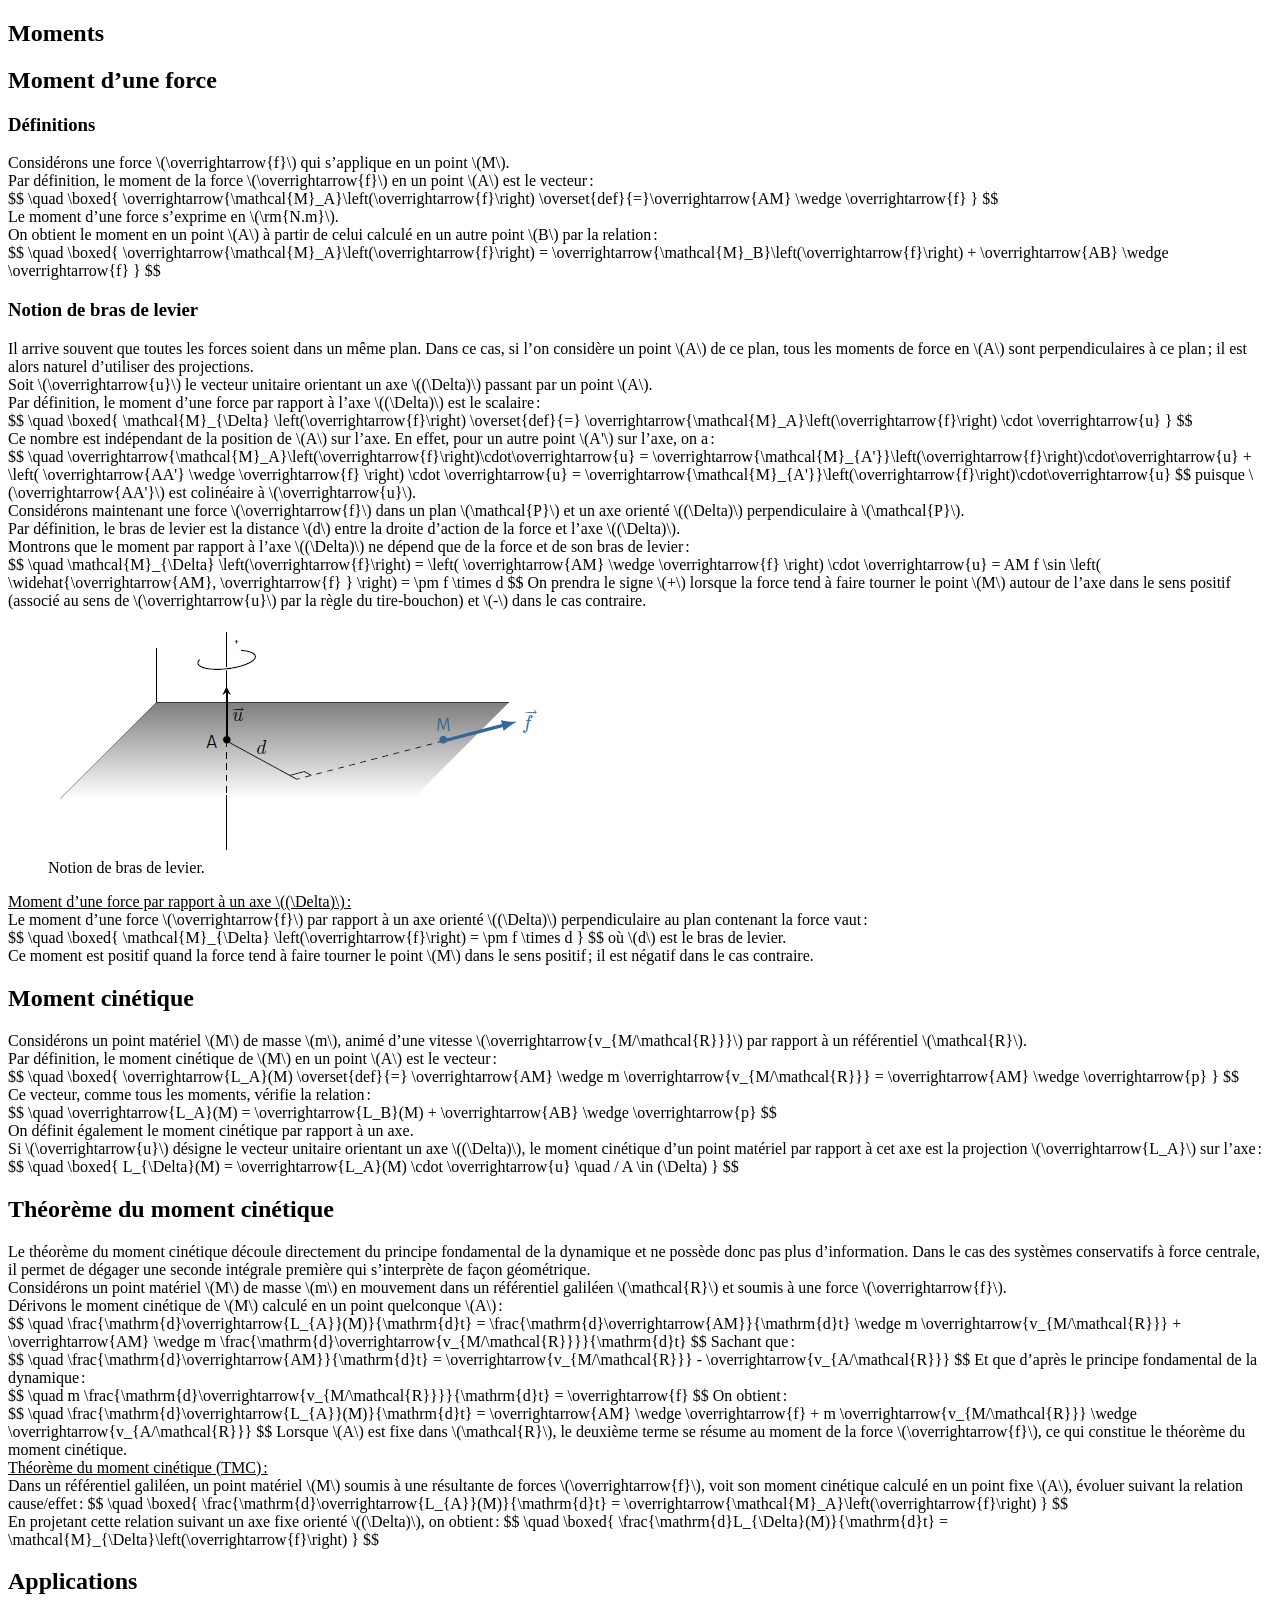
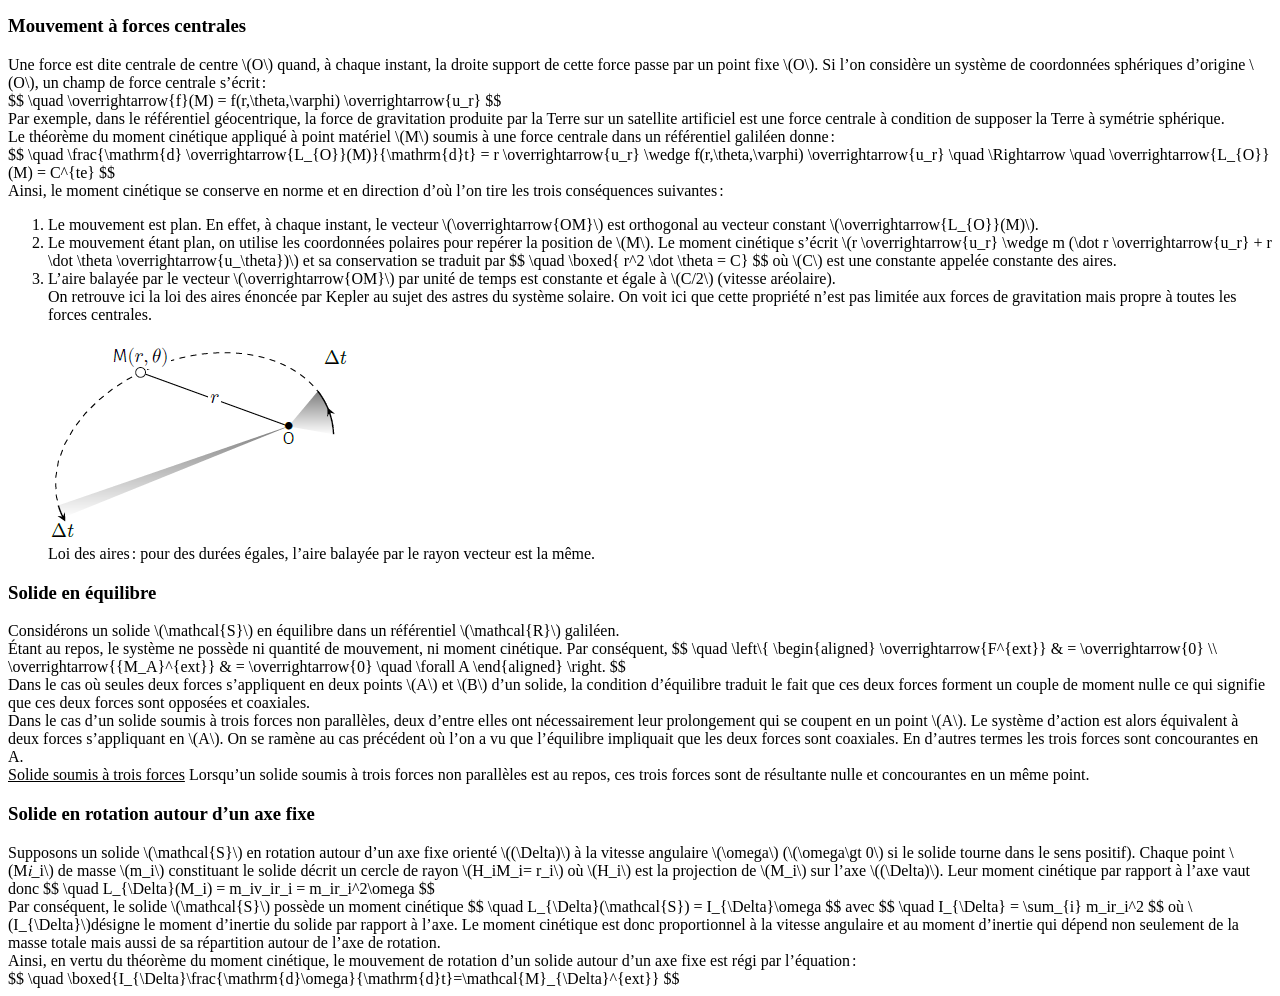
<file: Moment/Moment.html>
<!DOCTYPE html>
<html>
  <head>
    <meta charset="utf-8">
    <title>Moments</title>
    <link rel="stylesheet" type="text/css" media="screen" 
      href="https://sciencesingenieur.github.io/Styles/styles.css"/>
    <script src="https://cdn.mathjax.org/mathjax/latest/MathJax.js?config=TeX-AMS-MML_HTMLorMML">
    </script>
  </head>
  <body>

    <section>
    
      <h1>Moments</h1>

      <h2>Moment d’une force</h2>
      
      <h3>Définitions</h3>
      
      <div>
        Considérons une force \(\overrightarrow{f}\) qui s’applique en un point \(M\).<br />
        Par définition, le moment de la force \(\overrightarrow{f}\) en un point \(A\) est le
        vecteur&#x202f;:<br />
        $$
          \quad \boxed{ \overrightarrow{\mathcal{M}_A}\left(\overrightarrow{f}\right)
          \overset{def}{=}\overrightarrow{AM} \wedge \overrightarrow{f} }
        $$
      </div>
      
      <div>
        Le moment d’une force s’exprime en \(\rm{N.m}\).
      </div>
      
      <div>
        On obtient le moment en un point \(A\) à partir de celui calculé en un autre point \(B\) par
        la relation&#x202f;:<br />
        $$
          \quad \boxed{ \overrightarrow{\mathcal{M}_A}\left(\overrightarrow{f}\right)
          = \overrightarrow{\mathcal{M}_B}\left(\overrightarrow{f}\right)
          + \overrightarrow{AB} \wedge \overrightarrow{f} }
        $$
      </div>
      
      <h3>Notion de bras de levier</h3>
      
      <div>
        Il arrive souvent que toutes les forces soient dans un même plan. Dans ce cas, si l’on
        considère un point \(A\) de ce plan, tous les moments de force en \(A\) sont
        perpendiculaires à ce plan&#x202f;; il est alors naturel d’utiliser des projections.
      </div>
      
      <div>
        Soit \(\overrightarrow{u}\) le vecteur unitaire orientant un axe \((\Delta)\) passant par un
        point \(A\).<br />
        Par définition, le moment d’une force par rapport à l’axe \((\Delta)\) est le
        scalaire&#x202f;:<br />
        $$
          \quad \boxed{ \mathcal{M}_{\Delta} \left(\overrightarrow{f}\right) \overset{def}{=}
            \overrightarrow{\mathcal{M}_A}\left(\overrightarrow{f}\right) \cdot \overrightarrow{u} }
        $$
      </div>
      
      <div>
        Ce nombre est indépendant de la position de \(A\) sur l’axe. En effet, pour un autre point
        \(A'\) sur l’axe, on a&#x202f;:<br />
        $$
          \quad \overrightarrow{\mathcal{M}_A}\left(\overrightarrow{f}\right)\cdot\overrightarrow{u}
          = \overrightarrow{\mathcal{M}_{A'}}\left(\overrightarrow{f}\right)\cdot\overrightarrow{u}
          + \left( \overrightarrow{AA'} \wedge \overrightarrow{f} \right) \cdot \overrightarrow{u}
          = \overrightarrow{\mathcal{M}_{A'}}\left(\overrightarrow{f}\right)\cdot\overrightarrow{u}
        $$
        puisque \(\overrightarrow{AA'}\) est colinéaire à \(\overrightarrow{u}\).
      </div>
      
      <div>
        Considérons maintenant une force \(\overrightarrow{f}\) dans un plan \(\mathcal{P}\) et un
        axe orienté \((\Delta)\) perpendiculaire à \(\mathcal{P}\).<br />
        Par définition, le bras de levier est la distance \(d\) entre la droite d’action de la force
        et l’axe \((\Delta)\).<br />
        Montrons que le moment par rapport à l’axe \((\Delta)\) ne dépend que de la force et de son
        bras de levier&#x202f;:<br />
        $$
          \quad \mathcal{M}_{\Delta} \left(\overrightarrow{f}\right)
          = \left( \overrightarrow{AM} \wedge \overrightarrow{f} \right) \cdot \overrightarrow{u}
          = AM f \sin \left(  \widehat{\overrightarrow{AM}, \overrightarrow{f} } \right)
          = \pm f \times d
        $$
        On prendra le signe \(+\) lorsque la force tend à faire tourner le point \(M\) autour de
        l’axe dans le sens positif (associé au sens de \(\overrightarrow{u}\) par la règle du
        tire-bouchon) et \(-\) dans le cas contraire.
      </div>
      
      <figure>
        <img src="bras_levier.png">
        <figcaption>Notion de bras de levier.</figcaption>
      </figure>
      
      <div>
        <u>Moment d’une force par rapport à un axe \((\Delta)\)&#x202f;:</u><br />
        Le moment d’une force \(\overrightarrow{f}\) par rapport à un axe orienté \((\Delta)\)
        perpendiculaire au plan contenant la force vaut&#x202f;:<br />
        $$
          \quad \boxed{ \mathcal{M}_{\Delta} \left(\overrightarrow{f}\right) = \pm f \times d }
        $$
        où \(d\) est le bras de levier.<br />
        Ce moment est positif quand la force tend à faire tourner le point \(M\) dans le sens
        positif&#x202f;; il est négatif dans le cas contraire.
      </div>
      
      <h2>Moment cinétique</h2>
      
      <div>
        Considérons un point matériel \(M\) de masse \(m\), animé d’une vitesse
        \(\overrightarrow{v_{M/\mathcal{R}}}\) par rapport à un référentiel \(\mathcal{R}\).<br />
        Par définition, le moment cinétique de \(M\) en un point \(A\) est le vecteur&#x202f;:<br />
        $$
          \quad \boxed{ \overrightarrow{L_A}(M) \overset{def}{=}
            \overrightarrow{AM} \wedge m \overrightarrow{v_{M/\mathcal{R}}}
            = \overrightarrow{AM} \wedge \overrightarrow{p} }
        $$
      </div>
      
      <div>
        Ce vecteur, comme tous les moments, vérifie la relation&#x202f;:<br />
        $$
          \quad \overrightarrow{L_A}(M) = \overrightarrow{L_B}(M) + 
            \overrightarrow{AB} \wedge \overrightarrow{p}
        $$
      </div>
      
      <div>
        On définit également le moment cinétique par rapport à un axe.<br />
        Si \(\overrightarrow{u}\) désigne le vecteur unitaire orientant un axe \((\Delta)\), le
        moment cinétique d’un point matériel par rapport à cet axe est la projection
        \(\overrightarrow{L_A}\) sur l’axe&#x202f;:<br />
        $$
          \quad \boxed{ L_{\Delta}(M) =
             \overrightarrow{L_A}(M) \cdot \overrightarrow{u} \quad / A \in (\Delta) }
        $$
      </div>
      
      <h2>Théorème du moment cinétique</h2>
      
      <div>
        Le théorème du moment cinétique découle directement du principe fondamental de la dynamique
        et ne possède donc pas plus d’information. Dans le cas des systèmes conservatifs à force
        centrale, il permet de dégager une seconde intégrale première qui s’interprète de façon
        géométrique.
      </div>
      
      <div>
        Considérons un point matériel \(M\) de masse \(m\) en mouvement dans un référentiel galiléen
        \(\mathcal{R}\) et soumis à une force \(\overrightarrow{f}\).<br />
        Dérivons le moment cinétique de \(M\) calculé en un point quelconque \(A\)&#x202f;:<br />
        $$
          \quad \frac{\mathrm{d}\overrightarrow{L_{A}}(M)}{\mathrm{d}t} = 
            \frac{\mathrm{d}\overrightarrow{AM}}{\mathrm{d}t}
              \wedge m \overrightarrow{v_{M/\mathcal{R}}}
            + \overrightarrow{AM} 
              \wedge m \frac{\mathrm{d}\overrightarrow{v_{M/\mathcal{R}}}}{\mathrm{d}t}
        $$
        Sachant que&#x202f;:<br />
        $$
          \quad \frac{\mathrm{d}\overrightarrow{AM}}{\mathrm{d}t} =
          \overrightarrow{v_{M/\mathcal{R}}} - \overrightarrow{v_{A/\mathcal{R}}}
        $$
        Et que d’après le principe fondamental de la dynamique&#x202f;:<br />
        $$
          \quad m \frac{\mathrm{d}\overrightarrow{v_{M/\mathcal{R}}}}{\mathrm{d}t}
            = \overrightarrow{f}
        $$
        On obtient&#x202f;:<br />
        $$
          \quad \frac{\mathrm{d}\overrightarrow{L_{A}}(M)}{\mathrm{d}t} = 
            \overrightarrow{AM} \wedge \overrightarrow{f}
            + m \overrightarrow{v_{M/\mathcal{R}}} \wedge \overrightarrow{v_{A/\mathcal{R}}}
        $$
        Lorsque \(A\) est fixe dans \(\mathcal{R}\), le deuxième terme se résume au moment de la
        force \(\overrightarrow{f}\), ce qui constitue le théorème du moment cinétique.
      </div>
      
      <div>
        <u>Théorème du moment cinétique (TMC)&#x202f;:</u><br />
        Dans un référentiel galiléen, un point matériel \(M\) soumis à une résultante de forces
        \(\overrightarrow{f}\), voit son moment cinétique calculé en un point fixe \(A\), évoluer
        suivant la relation cause/effet&#x202f;:
        $$
          \quad \boxed{ \frac{\mathrm{d}\overrightarrow{L_{A}}(M)}{\mathrm{d}t} = 
            \overrightarrow{\mathcal{M}_A}\left(\overrightarrow{f}\right) }
        $$
      </div>
      
      <div>
        En projetant cette relation suivant un axe fixe orienté \((\Delta)\), on obtient&#x202f;:
        $$
          \quad \boxed{ \frac{\mathrm{d}L_{\Delta}(M)}{\mathrm{d}t} = 
            \mathcal{M}_{\Delta}\left(\overrightarrow{f}\right) }
        $$
      </div>
      
      <h2>Applications</h2>
      
      <h3>Mouvement à forces centrales</h3>
      
      <div>
        Une force est dite centrale de centre \(O\) quand, à chaque instant, la droite support de
        cette force passe par un point fixe \(O\). Si l’on considère un système de coordonnées
        sphériques d’origine \(O\), un champ de force centrale s’écrit&#x202f;:<br />
        $$
          \quad \overrightarrow{f}(M) = f(r,\theta,\varphi) \overrightarrow{u_r}
        $$
      </div>
      
      <div>
        Par exemple, dans le référentiel géocentrique, la force de gravitation produite par la Terre
        sur un satellite artificiel est une force centrale à condition de supposer la Terre à
        symétrie sphérique.
      </div>
      
      <div>
        Le théorème du moment cinétique appliqué à point matériel \(M\) soumis à une force centrale
        dans un référentiel galiléen donne&#x202f;:<br />
        $$
          \quad \frac{\mathrm{d} \overrightarrow{L_{O}}(M)}{\mathrm{d}t} = 
            r \overrightarrow{u_r} \wedge f(r,\theta,\varphi) \overrightarrow{u_r}
            \quad \Rightarrow \quad \overrightarrow{L_{O}}(M) = C^{te}
        $$  
      </div>
      
      <div>
        Ainsi, le moment cinétique se conserve en norme et en direction d’où l’on tire les trois
        conséquences suivantes&#x202f;:<br />
        <ol>
          <li>Le mouvement est plan. En effet, à chaque instant, le vecteur
          \(\overrightarrow{OM}\) est orthogonal au vecteur constant
          \(\overrightarrow{L_{O}}(M)\).</li>
          <li>Le mouvement étant plan, on utilise les coordonnées polaires pour repérer la position
          de \(M\). Le moment cinétique s’écrit \(r \overrightarrow{u_r} \wedge m 
          (\dot r \overrightarrow{u_r} + r \dot \theta \overrightarrow{u_\theta})\) et sa
          conservation se traduit par
          $$
            \quad \boxed{ r^2 \dot \theta = C}
          $$
          où \(C\) est une constante appelée constante des aires.</li>
          <li>L’aire balayée par le vecteur \(\overrightarrow{OM}\) par unité de temps est constante
          et égale à \(C/2\) (vitesse aréolaire).<br />
          On retrouve ici la loi des aires énoncée par Kepler au sujet des astres du système
          solaire. On voit ici que cette propriété n’est pas limitée aux forces de gravitation mais
          propre à toutes les forces centrales.</li>
        </ol>
      </div>
      
      <figure>
        <img src="loi_aires.png">
        <figcaption>Loi des aires&#x202f;: pour des durées égales, l’aire balayée par le rayon
        vecteur est la même.</figcaption>
      </figure>
      
      <h3>Solide en équilibre</h3>
      
      <div>
        Considérons un solide \(\mathcal{S}\) en équilibre dans un référentiel \(\mathcal{R}\)
        galiléen.<br />
        Étant au repos, le système ne possède ni quantité de mouvement, ni moment cinétique. Par
        conséquent,
        $$
          \quad \left\{ \begin{aligned}
            \overrightarrow{F^{ext}} & = \overrightarrow{0} \\
            \overrightarrow{{M_A}^{ext}} & = \overrightarrow{0} \quad \forall A
          \end{aligned} \right.
        $$
      </div>
      
      <div>
        Dans le cas où seules deux forces s’appliquent en deux points \(A\) et \(B\) d’un solide, la
        condition d’équilibre traduit le fait que ces deux forces forment un couple de moment nulle
        ce qui signifie que ces deux forces sont opposées et coaxiales.
      </div>
      
      <div>
        Dans le cas d’un solide soumis à trois forces non parallèles, deux d’entre elles ont
        nécessairement leur prolongement qui se coupent en un point \(A\). Le système d’action est
        alors équivalent à deux forces s’appliquant en \(A\). On se ramène au cas précédent où l’on
        a vu que l’équilibre impliquait que les deux forces sont coaxiales. En d’autres termes les
        trois forces sont concourantes en A.
      </div>
      
      <div>
        <u>Solide soumis à trois forces</u>
        Lorsqu’un solide soumis à trois forces non parallèles est au repos, ces trois forces sont de
        résultante nulle et concourantes en un même point.
      </div>
      
      <h3>Solide en rotation autour d’un axe fixe</h3>
      
      <div>
        Supposons un solide \(\mathcal{S}\) en rotation autour d’un axe fixe orienté \((\Delta)\) à
        la vitesse angulaire \(\omega\) (\(\omega\gt 0\) si le solide tourne dans le sens positif).
        Chaque point \(M𝑖_i\) de masse \(m_i\) constituant le solide décrit un cercle de rayon
         \(H_iM_i= r_i\) où \(H_i\) est la projection de \(M_i\) sur l’axe \((\Delta)\). Leur
        moment cinétique par rapport à l’axe vaut donc
        $$
          \quad L_{\Delta}(M_i) = m_iv_ir_i = m_ir_i^2\omega
        $$
      </div>
      
      <div>
        Par conséquent, le solide \(\mathcal{S}\) possède un moment cinétique
        $$
          \quad L_{\Delta}(\mathcal{S}) = I_{\Delta}\omega
        $$
        avec
        $$
          \quad I_{\Delta} = \sum_{i} m_ir_i^2
        $$
        où \(I_{\Delta}\)désigne le moment d’inertie du solide par rapport à l’axe. Le moment
        cinétique est donc proportionnel à la vitesse angulaire et au moment d’inertie qui dépend
        non seulement de la masse totale mais aussi de sa répartition autour de l’axe de rotation.
      </div>
      
      <div>
        Ainsi, en vertu du théorème du moment cinétique, le mouvement de rotation d’un solide
        autour d’un axe fixe est régi par l’équation&#x202f;:<br />
        $$
          \quad \boxed{I_{\Delta}\frac{\mathrm{d}\omega}{\mathrm{d}t}=\mathcal{M}_{\Delta}^{ext}}
        $$
      </div>

    </section>
  </body>
</html>
</file>
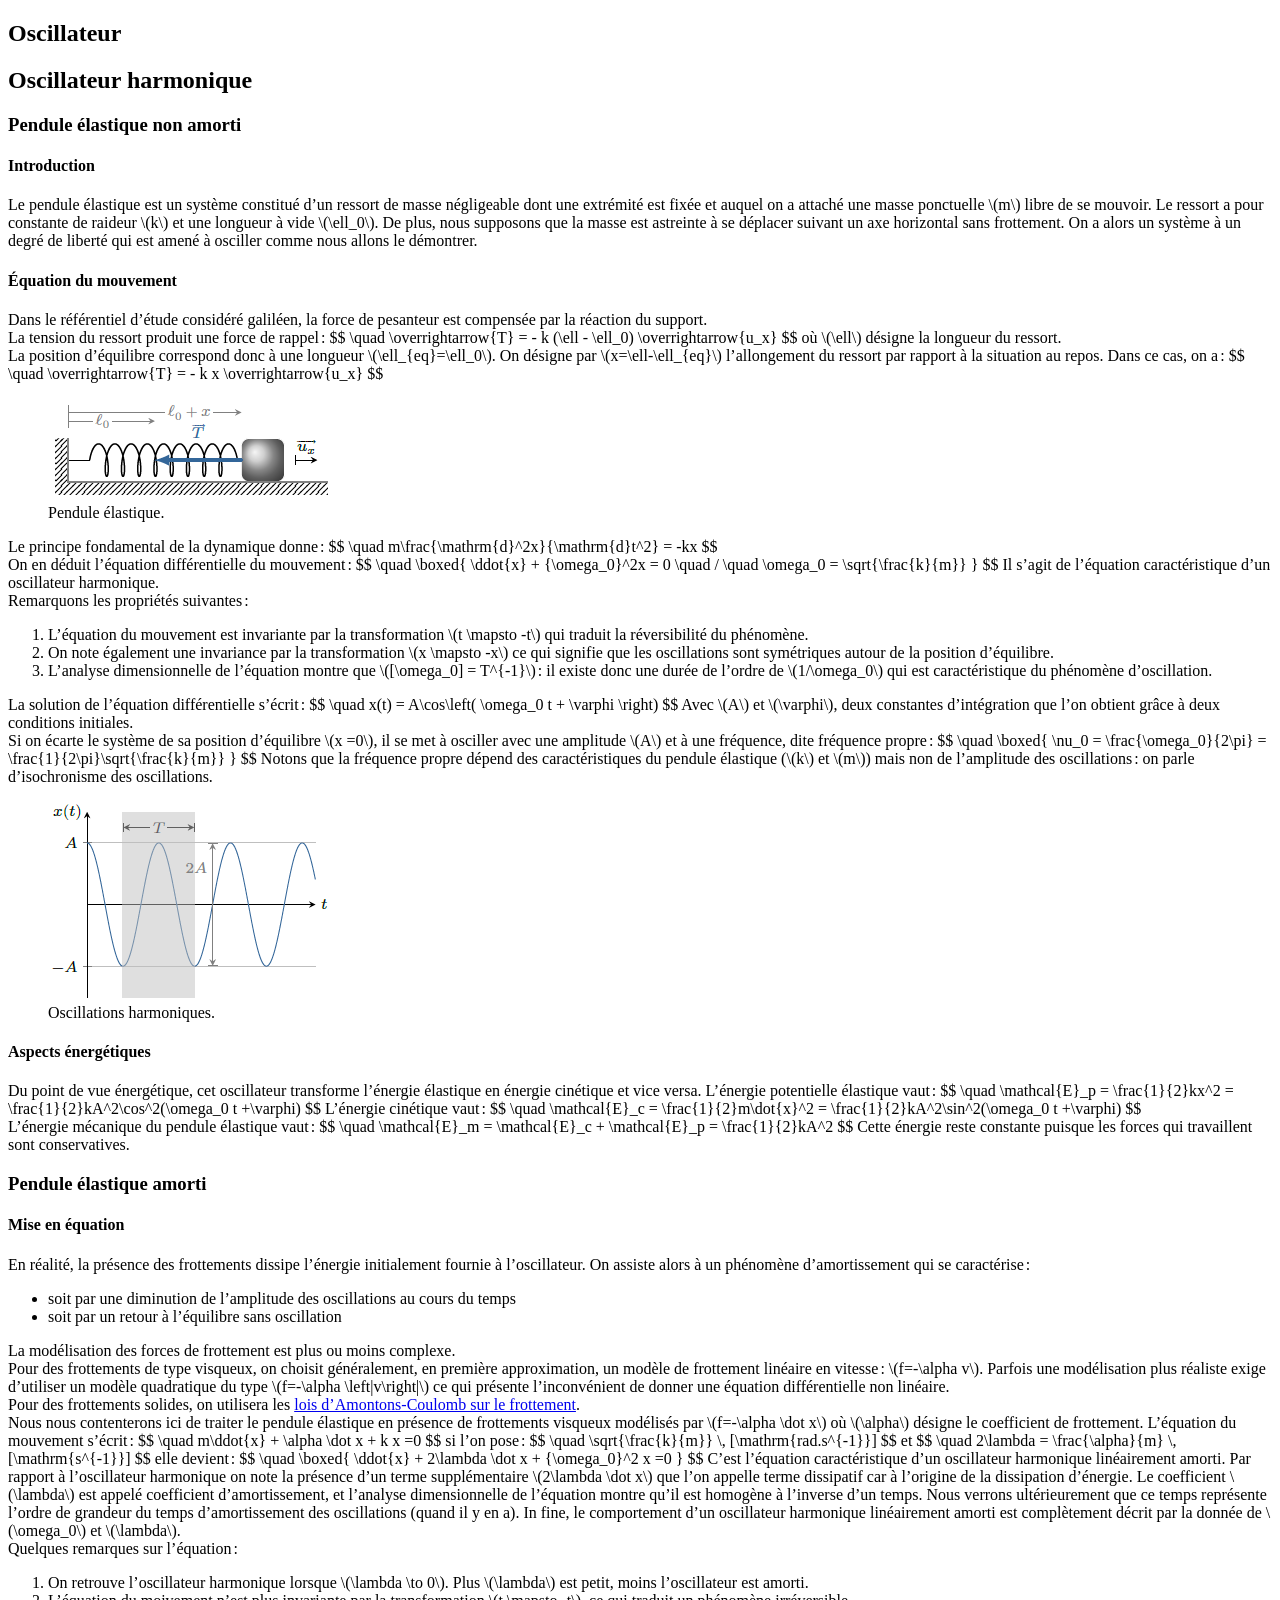
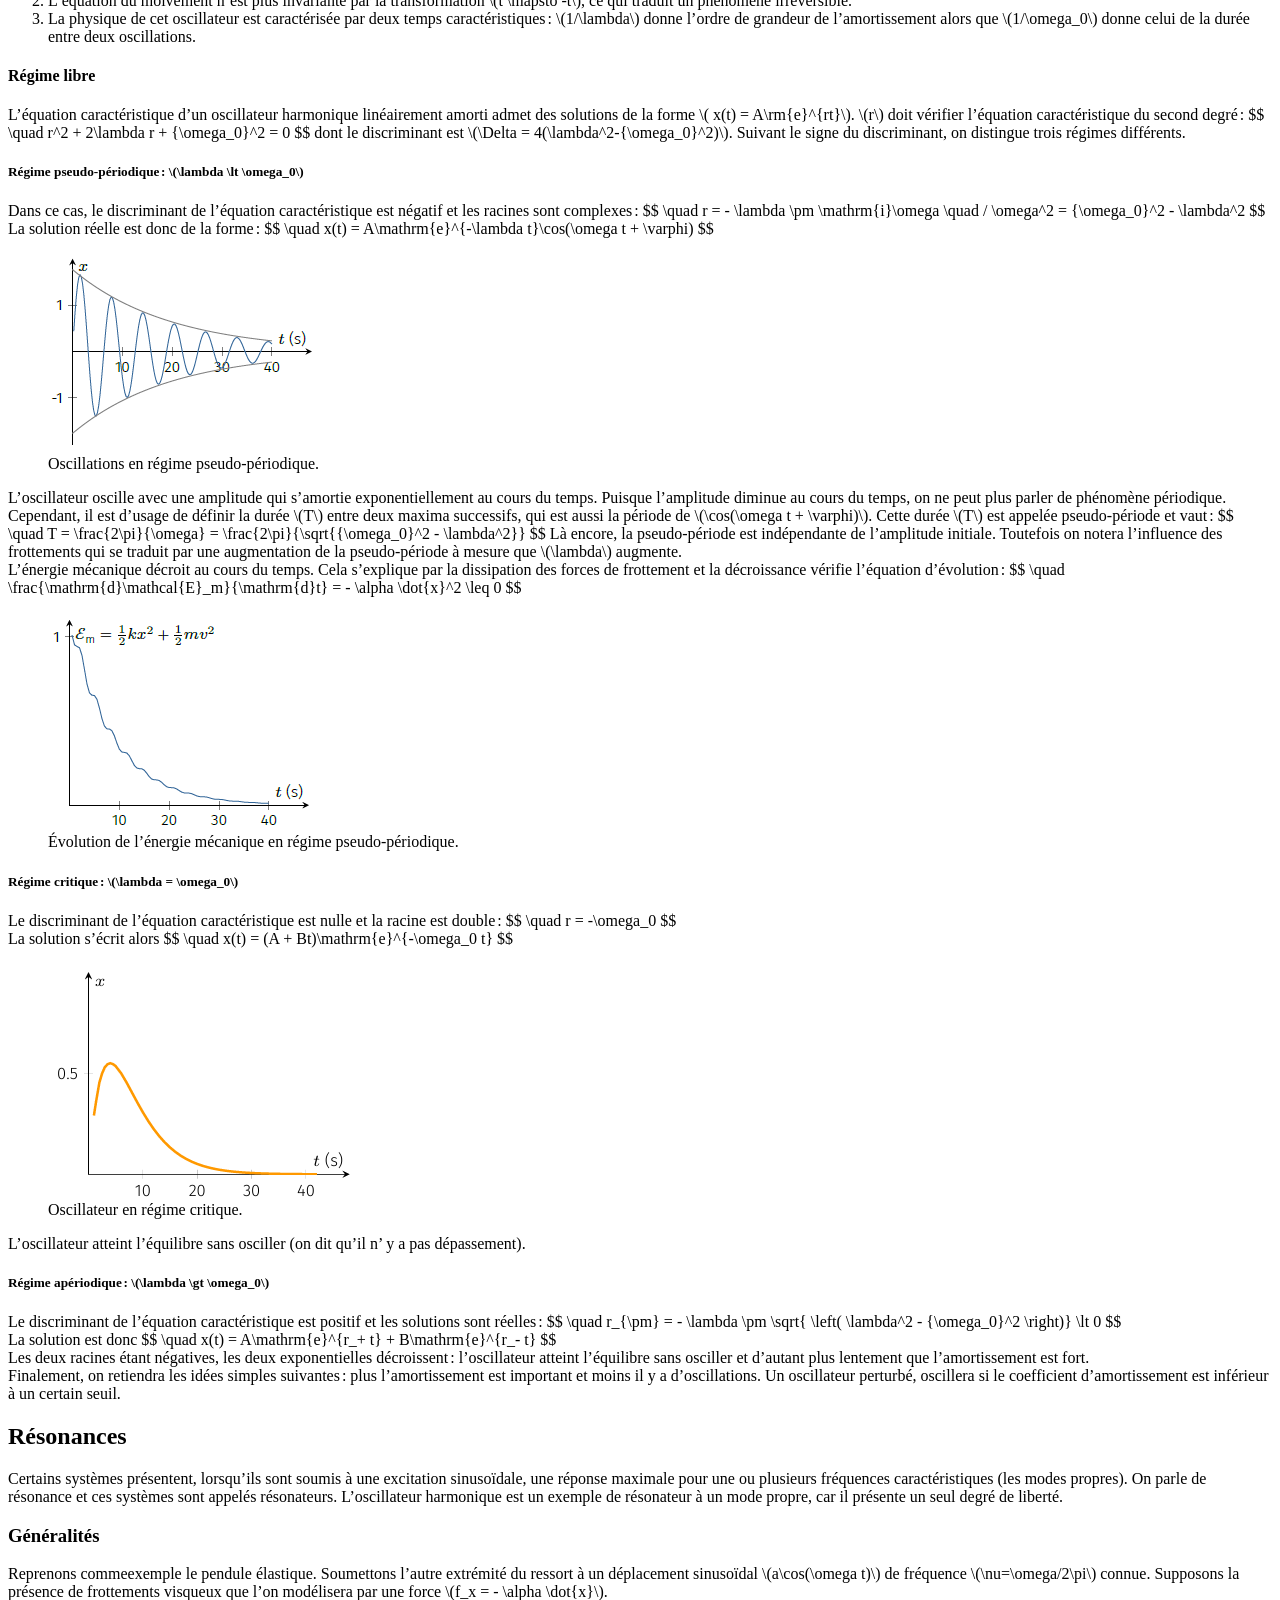
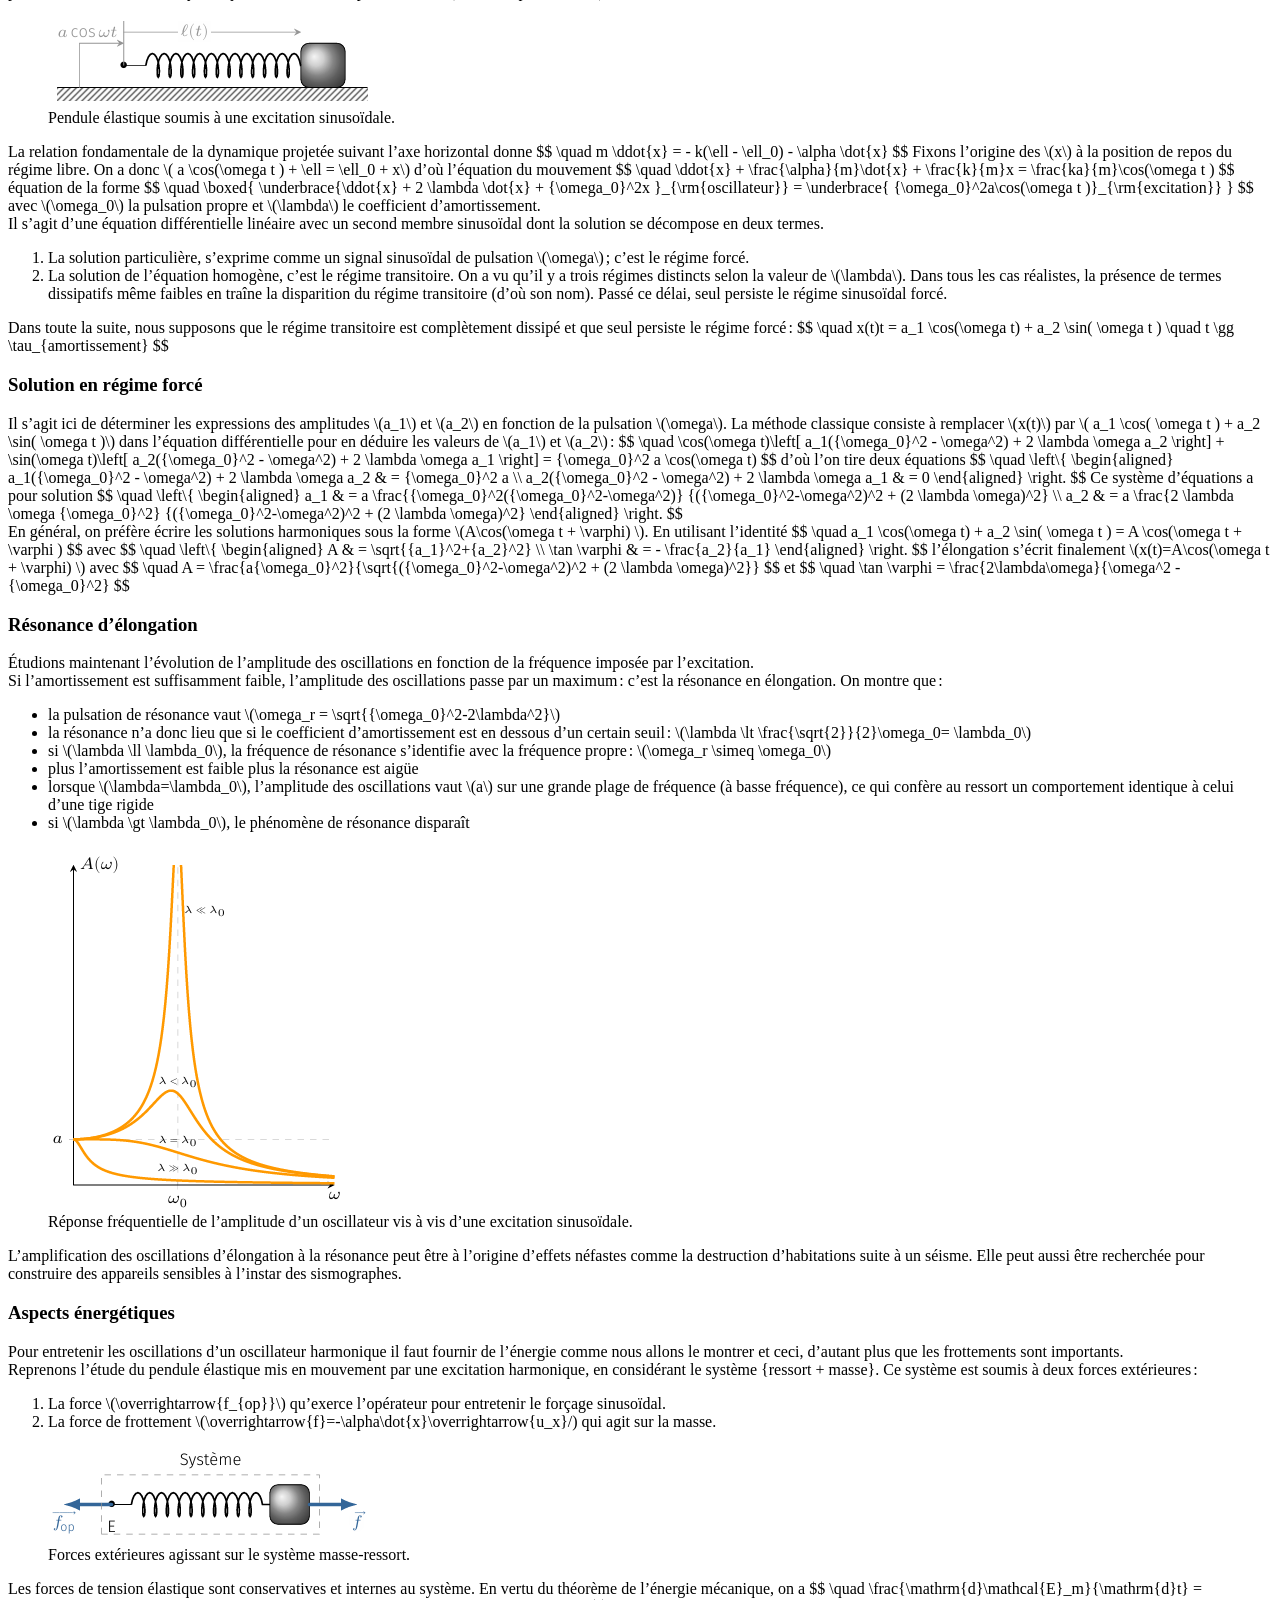
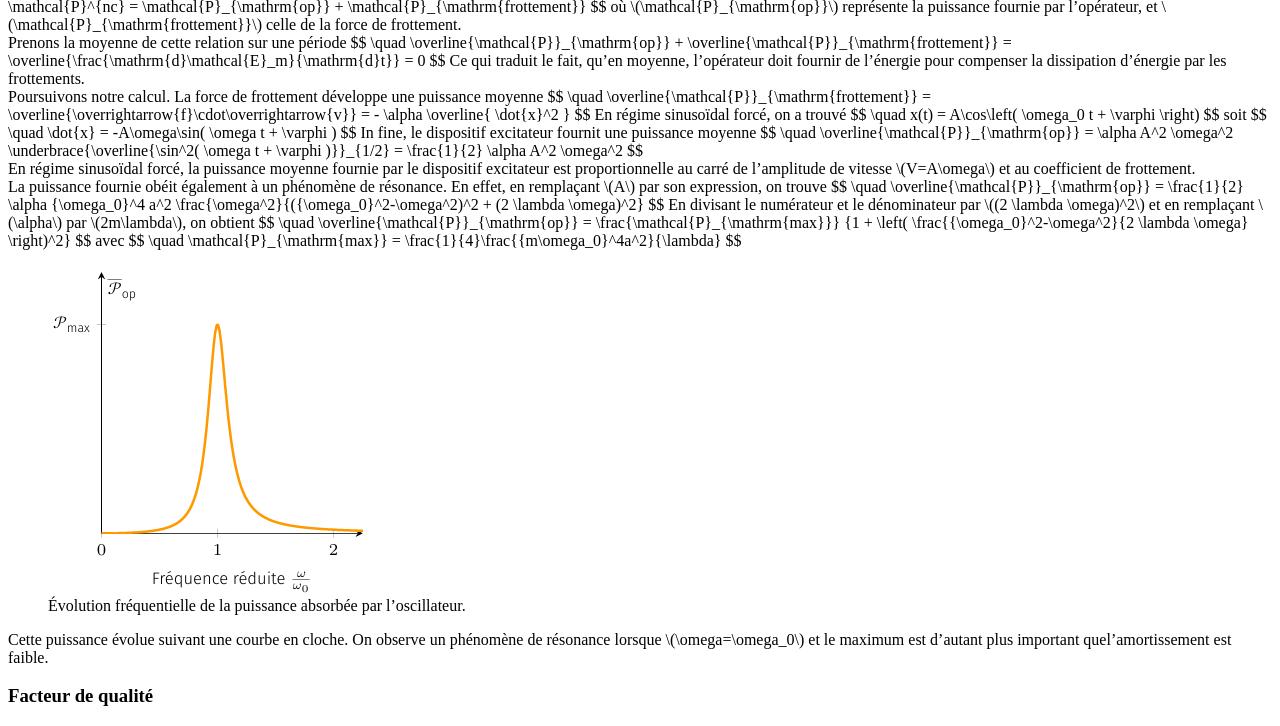
<file: Oscillateur/Oscillateur.html>
<!DOCTYPE html>
<html>
  <head>
    <meta charset="utf-8">
    <title>Oscillateur</title>
    <link rel="stylesheet" type="text/css" media="print,screen" 
      href="https://sciencesingenieur.github.io/Styles/styles.css"/>
    <script src="https://cdn.mathjax.org/mathjax/latest/MathJax.js?config=TeX-AMS-MML_HTMLorMML">
    </script>
  </head>
  <body>

    <section>
    
      <h1>Oscillateur</h1>

      <h2>Oscillateur harmonique</h2>
      
      <h3>Pendule élastique non amorti</h3>
      
      <h4>Introduction</h4>
      
      <div>
        Le pendule élastique est un système constitué d’un ressort de masse négligeable dont une
        extrémité est fixée et auquel on a attaché une masse ponctuelle \(m\) libre de se mouvoir.
        Le ressort a pour constante de raideur \(k\) et une longueur à vide \(\ell_0\). De plus,
        nous supposons que la masse est astreinte à se déplacer suivant un axe horizontal sans
        frottement. On a alors un système à un degré de liberté qui est amené à osciller comme nous
        allons le démontrer.
      </div>
      
      <h4>Équation du mouvement</h4>
      
      <div>
        Dans le référentiel d’étude considéré galiléen, la force de pesanteur est compensée par la
        réaction du support.<br />
        La tension du ressort produit une force de rappel&#x202f;:
        $$
          \quad \overrightarrow{T} = - k (\ell - \ell_0) \overrightarrow{u_x}
        $$
        où \(\ell\) désigne la longueur du ressort.<br />
        La position d’équilibre correspond donc à une longueur \(\ell_{eq}=\ell_0\). On désigne par
        \(x=\ell-\ell_{eq}\) l’allongement du ressort par rapport à la situation au repos. Dans ce
        cas, on a&#x202f;:
        $$
          \quad \overrightarrow{T} = - k x \overrightarrow{u_x}
        $$
      </div>
      
      <figure>
        <img src="pendule_elastique.png">
        <figcaption>Pendule élastique.</figcaption>
      </figure>
      
      <div>
        Le principe fondamental de la dynamique donne&#x202f;:
        $$
          \quad m\frac{\mathrm{d}^2x}{\mathrm{d}t^2} = -kx
        $$
      </div>
      
      <div>
        On en déduit l’équation différentielle du mouvement&#x202f;:
        $$
          \quad \boxed{ \ddot{x} + {\omega_0}^2x = 0 \quad / \quad \omega_0 = \sqrt{\frac{k}{m}} }
        $$
        Il s’agit de l’équation caractéristique d’un oscillateur harmonique.
      </div>
      
      <div>
        Remarquons les propriétés suivantes&#x202f;:
        <ol>
          <li>L’équation du mouvement est invariante par la transformation \(t \mapsto -t\) qui
            traduit la réversibilité du phénomène.</li>
          <li>On note également une invariance par la transformation \(x \mapsto -x\) ce qui
            signifie que les oscillations sont symétriques autour de la position d’équilibre.</li>
          <li>L’analyse dimensionnelle de l’équation montre que \([\omega_0] = T^{-1}\)&#x202f;: il
            existe donc une durée de l’ordre de \(1/\omega_0\) qui est caractéristique du phénomène
            d’oscillation.</li>
        </ul>
      </div>
      
      <div>
        La solution de l’équation différentielle s’écrit&#x202f;:
        $$
          \quad x(t) = A\cos\left( \omega_0 t + \varphi \right)
        $$
        Avec \(A\) et \(\varphi\), deux constantes d’intégration que l’on obtient grâce à deux
        conditions initiales.
      </div>
      
      <div>
        Si on écarte le système de sa position d’équilibre \(x =0\), il se met à osciller avec une
        amplitude \(A\) et à une fréquence, dite fréquence propre&#x202f;:
        $$
          \quad \boxed{ \nu_0 = \frac{\omega_0}{2\pi} = \frac{1}{2\pi}\sqrt{\frac{k}{m}} }
        $$
        Notons que la fréquence propre dépend des caractéristiques du pendule élastique (\(k\) et
        \(m\)) mais non de l’amplitude des oscillations&#x202f;: on parle d’isochronisme des
        oscillations.
      </div>
      
      <figure>
        <img src="oscillations_harmoniques.png">
        <figcaption>Oscillations harmoniques.</figcaption>
      </figure>
      
      <h4>Aspects énergétiques</h4>
      
      <div>
        Du point de vue énergétique, cet oscillateur transforme l’énergie élastique en énergie
        cinétique et vice versa. L’énergie potentielle élastique vaut&#x202f;:
        $$
          \quad \mathcal{E}_p = \frac{1}{2}kx^2 = \frac{1}{2}kA^2\cos^2(\omega_0 t +\varphi)
        $$
        L’énergie cinétique vaut&#x202f;:
        $$
          \quad \mathcal{E}_c = \frac{1}{2}m\dot{x}^2 = \frac{1}{2}kA^2\sin^2(\omega_0 t +\varphi)
        $$
      </div>
      
      <div>
        L’énergie mécanique du pendule élastique vaut&#x202f;:
        $$
          \quad \mathcal{E}_m = \mathcal{E}_c + \mathcal{E}_p = \frac{1}{2}kA^2
        $$
        Cette énergie reste constante puisque les forces qui travaillent sont conservatives.
      </div>
      
      <h3>Pendule élastique amorti</h3>
      
      <h4>Mise en équation</h4>
      
      <div>
        En réalité, la présence des frottements dissipe l’énergie initialement fournie à
        l’oscillateur. On assiste alors à un phénomène d’amortissement qui se caractérise&#x202f;:
        <ul>
          <li>soit par une diminution de l’amplitude des oscillations au cours du temps</li>
          <li>soit par un retour à l’équilibre sans oscillation</li>
        </ul>
      </div>
      
      <div>
        La modélisation des forces de frottement est plus ou moins complexe.<br />
        Pour des frottements de type visqueux, on choisit généralement, en première approximation,
        un modèle de frottement linéaire en vitesse&#x202f;: \(f=-\alpha v\). Parfois une
        modélisation plus réaliste exige d’utiliser un modèle quadratique du type \(f=-\alpha 
        \left|v\right|\) ce qui présente l’inconvénient de donner une équation différentielle non
        linéaire.<br />
        Pour des frottements solides, on utilisera les 
        <a href="https://sciencesingenieur.github.io/Mecanique-du-point/Dynamique/Dynamique.html#Contact_solide-solide">
        lois d’Amontons-Coulomb sur le frottement</a>.
      </div>
      
      <div>
        Nous nous contenterons ici de traiter le pendule élastique en présence de frottements
        visqueux modélisés par  \(f=-\alpha \dot x\) où \(\alpha\) désigne le coefficient de
        frottement. L’équation du mouvement s’écrit&#x202f;:
        $$
          \quad m\ddot{x} + \alpha \dot x + k x =0
        $$
        si l’on pose&#x202f;:
        $$
          \quad \sqrt{\frac{k}{m}} \, [\mathrm{rad.s^{-1}}]
        $$
        et
        $$
          \quad 2\lambda = \frac{\alpha}{m} \, [\mathrm{s^{-1}}]
        $$
        elle devient&#x202f;:
        $$
          \quad \boxed{ \ddot{x} + 2\lambda \dot x + {\omega_0}^2 x =0 }
        $$
        C’est l’équation caractéristique d’un oscillateur harmonique linéairement amorti. Par
        rapport à l’oscillateur harmonique on note la présence d’un terme supplémentaire
        \(2\lambda \dot x\) que l’on appelle terme dissipatif car à l’origine de la dissipation
        d’énergie. Le coefficient \(\lambda\) est appelé coefficient d’amortissement, et l’analyse
        dimensionnelle de l’équation montre qu’il est homogène à l’inverse d’un temps. Nous verrons
        ultérieurement que ce temps représente l’ordre de grandeur du temps d’amortissement des
        oscillations (quand il y en a). In fine, le comportement d’un oscillateur harmonique
        linéairement amorti est complètement décrit par la donnée de \(\omega_0\) et \(\lambda\).
      </div>
      
      <div>
        Quelques remarques sur l’équation&#x202f;:
        <ol>
          <li>On retrouve l’oscillateur harmonique lorsque \(\lambda \to 0\). Plus \(\lambda\) est
            petit, moins l’oscillateur est amorti.</li>
          <li>L’équation du moivement n’est plus invariante par la transformation \(t \mapsto -t\),
              ce qui traduit un phénomène irréversible.</li>
          <li>La physique de cet oscillateur est caractérisée par deux temps
            caractéristiques&#x202f;: \(1/\lambda\) donne l’ordre de grandeur de l’amortissement
            alors que \(1/\omega_0\) donne celui de la durée entre deux oscillations.</li>
        </ol>
      </div>
      
      <h4>Régime libre</h4>
      
      <div>
        L’équation caractéristique d’un oscillateur harmonique linéairement amorti admet des
        solutions de la forme \( x(t) = A\rm{e}^{rt}\).
        \(r\) doit vérifier l’équation caractéristique du second degré&#x202f;:
        $$
          \quad r^2 + 2\lambda r + {\omega_0}^2 = 0
        $$
        dont le discriminant est \(\Delta = 4(\lambda^2-{\omega_0}^2)\). Suivant le signe du
        discriminant, on distingue trois régimes différents.
      </div>
      
      <h5>Régime pseudo-périodique&#x202f;: \(\lambda \lt \omega_0\)</h5>
      
      <div>
        Dans ce cas, le discriminant de l’équation caractéristique est négatif et les racines sont
        complexes&#x202f;:
        $$
          \quad r = - \lambda \pm \mathrm{i}\omega \quad / \omega^2 = {\omega_0}^2 - \lambda^2
        $$
      </div>
      
      <div>
        La solution réelle est donc de la forme&#x202f;:
        $$
          \quad x(t) = A\mathrm{e}^{-\lambda t}\cos(\omega t + \varphi)
        $$
      </div>
      
      <figure>
        <img src="regime_pseudo-periodique.png">
        <figcaption>Oscillations en régime pseudo-périodique.</figcaption>
      </figure>
      
      <div>
        L’oscillateur oscille avec une amplitude qui s’amortie exponentiellement au cours du temps.
        Puisque l’amplitude diminue au cours du temps, on ne peut plus parler de phénomène
        périodique. Cependant, il est d’usage de définir la durée \(T\) entre deux maxima
        successifs, qui est aussi la période de \(\cos(\omega t + \varphi)\). Cette durée \(T\) est
        appelée pseudo-période et vaut&#x202f;:
        $$
          \quad T = \frac{2\pi}{\omega} = \frac{2\pi}{\sqrt{{\omega_0}^2 - \lambda^2}}
        $$
        Là encore, la pseudo-période est indépendante de l’amplitude initiale. Toutefois on notera
        l’influence des frottements qui se traduit par une augmentation de la pseudo-période à
        mesure que \(\lambda\) augmente.
      </div>
      
      <div>
        L’énergie mécanique décroit au cours du temps. Cela s’explique par la dissipation des forces
        de frottement et la décroissance vérifie l’équation d’évolution&#x202f;:
        $$
          \quad \frac{\mathrm{d}\mathcal{E}_m}{\mathrm{d}t} = - \alpha \dot{x}^2 \leq 0
        $$
      </div>
      
      <figure>
        <img src="energie_regime_pseudo-periodique.png">
        <figcaption>Évolution de l’énergie mécanique en régime pseudo-périodique.</figcaption>
      </figure>
      
      <h5>Régime critique&#x202f;: \(\lambda = \omega_0\)</h5>
      
      <div>
        Le discriminant de l’équation caractéristique est nulle et la racine est double&#x202f;:
        $$
          \quad r = -\omega_0
        $$
      </div>
      
      <div>
        La solution s’écrit alors
        $$
          \quad x(t) = (A + Bt)\mathrm{e}^{-\omega_0 t}
        $$
      </div>
      
      <figure>
        <img src="regime_critique.png">
        <figcaption>Oscillateur en régime critique.</figcaption>
      </figure>
      
      <div>
        L’oscillateur atteint l’équilibre sans osciller (on dit qu’il n’ y a pas dépassement).
      </div>
      
      <h5>Régime apériodique&#x202f;: \(\lambda \gt \omega_0\)</h5>
      
      <div>
        Le discriminant de l’équation caractéristique est positif et les solutions sont
        réelles&#x202f;:
        $$
          \quad r_{\pm} = - \lambda \pm \sqrt{ \left(  \lambda^2 - {\omega_0}^2 \right)} \lt 0
        $$
      </div>
      
      <div>
        La solution est donc
        $$
          \quad x(t) = A\mathrm{e}^{r_+ t} + B\mathrm{e}^{r_- t}
        $$
      </div>
      
      <div>
        Les deux racines étant négatives, les deux exponentielles décroissent&#x202f;:
        l’oscillateur atteint l’équilibre sans osciller et d’autant plus lentement que
        l’amortissement est fort.<br />
        Finalement, on retiendra les idées simples suivantes&#x202f;: plus l’amortissement est
        important et moins il y a d’oscillations. Un oscillateur perturbé, oscillera si le
        coefficient d’amortissement est inférieur à un certain seuil.
      </div>
      
      <h2>Résonances</h2>
      
      <div>
        Certains systèmes présentent, lorsqu’ils sont soumis à une excitation sinusoïdale, une
        réponse maximale pour une ou plusieurs fréquences caractéristiques (les modes propres). On
        parle de résonance et ces systèmes sont appelés résonateurs. L’oscillateur harmonique est un
        exemple de résonateur à un mode propre, car il présente un seul degré de liberté.
      </div>
      
      <h3>Généralités</h3>
      
      <div>
        Reprenons commeexemple le pendule élastique. Soumettons l’autre extrémité du ressort à un
        déplacement sinusoïdal \(a\cos(\omega t)\) de fréquence \(\nu=\omega/2\pi\) connue.
        Supposons la présence de frottements visqueux que l’on modélisera par une force
        \(f_x = - \alpha \dot{x}\).
      </div>
      
      <figure>
        <img src="pendule_elastique_force.png">
        <figcaption>Pendule élastique soumis à une excitation sinusoïdale.</figcaption>
      </figure>
      
      <div>
        La relation fondamentale de la dynamique projetée suivant l’axe horizontal donne
        $$
          \quad m \ddot{x} = - k(\ell - \ell_0) - \alpha \dot{x}
        $$
        Fixons l’origine des \(x\) à la position de repos du régime libre. On a donc
        \( a \cos(\omega t ) + \ell = \ell_0 + x\) d’où l’équation du mouvement
        $$
          \quad \ddot{x} + \frac{\alpha}{m}\dot{x} + \frac{k}{m}x = \frac{ka}{m}\cos(\omega t )
        $$
        équation de la forme
        $$
          \quad \boxed{
          \underbrace{\ddot{x} + 2 \lambda \dot{x} + {\omega_0}^2x }_{\rm{oscillateur}}
             = \underbrace{ {\omega_0}^2a\cos(\omega t )}_{\rm{excitation}} }
        $$
        avec \(\omega_0\) la pulsation propre et \(\lambda\) le coefficient d’amortissement.
      </div>
      
      <div>
        Il  s’agit d’une équation différentielle linéaire avec un second membre sinusoïdal dont la
        solution se décompose en deux termes.
        <ol>
          <li>La solution particulière, s’exprime comme un signal sinusoïdal de pulsation
            \(\omega\)&#x202f;; c’est le régime forcé.</li>
          <li>La solution de l’équation homogène, c’est le régime transitoire. On a vu qu’il y a
          trois régimes distincts selon la valeur de \(\lambda\). Dans tous les cas réalistes, la
          présence de termes dissipatifs <span class="incise">même faibles</span> en traîne la
          disparition du régime transitoire (d’où son nom). Passé ce délai, seul persiste le régime
          sinusoïdal forcé.</li>
        </ol>
      </div>
      
      <div>
         Dans toute la suite, nous supposons que le régime transitoire est complètement dissipé et
         que seul persiste le régime forcé&#x202f;:
         $$
          \quad x(t)t = a_1 \cos(\omega t) + a_2 \sin( \omega t ) \quad t \gg \tau_{amortissement} 
         $$
      </div>
      
      <h3>Solution en régime forcé</h3>
      
      <div>
        Il s’agit ici de déterminer les expressions des amplitudes \(a_1\) et \(a_2\) en fonction
        de la pulsation \(\omega\). La méthode classique consiste à remplacer \(x(t)\) par
        \( a_1 \cos( \omega t ) + a_2 \sin( \omega t )\) dans l’équation différentielle pour en
        déduire les valeurs de \(a_1\) et \(a_2\)&#x202f;:
        $$
          \quad \cos(\omega t)\left[ a_1({\omega_0}^2 - \omega^2) + 2 \lambda \omega a_2 \right]
          + \sin(\omega t)\left[ a_2({\omega_0}^2 - \omega^2) + 2 \lambda \omega a_1 \right]
          = {\omega_0}^2 a \cos(\omega t)
        $$
        d’où l’on tire deux équations
        $$
          \quad \left\{ \begin{aligned}
            a_1({\omega_0}^2 - \omega^2) + 2 \lambda \omega a_2 & = {\omega_0}^2 a \\
            a_2({\omega_0}^2 - \omega^2) + 2 \lambda \omega a_1 & = 0
          \end{aligned} \right.
        $$
        Ce système d’équations a pour solution
        $$
          \quad \left\{ \begin{aligned}
          a_1 & = a \frac{{\omega_0}^2({\omega_0}^2-\omega^2)}
            {({\omega_0}^2-\omega^2)^2 + (2 \lambda \omega)^2} \\
          a_2 & = a \frac{2 \lambda \omega {\omega_0}^2}
            {({\omega_0}^2-\omega^2)^2 + (2 \lambda \omega)^2}
          \end{aligned} \right.
        $$
      </div>
      
      <div>
        En général, on préfère écrire les solutions harmoniques sous la forme
        \(A\cos(\omega t + \varphi) \). En utilisant l’identité
        $$
          \quad a_1 \cos(\omega t) + a_2 \sin( \omega t ) = A \cos(\omega t + \varphi )
        $$
        avec
        $$
          \quad \left\{ \begin{aligned}
            A & = \sqrt{{a_1}^2+{a_2}^2} \\
            \tan \varphi & = - \frac{a_2}{a_1}
          \end{aligned} \right.
        $$
        l’élongation s’écrit finalement \(x(t)=A\cos(\omega t + \varphi) \) avec
        $$
          \quad A = \frac{a{\omega_0}^2}{\sqrt{({\omega_0}^2-\omega^2)^2 + (2 \lambda \omega)^2}}
        $$
        et
        $$
          \quad  \tan \varphi = \frac{2\lambda\omega}{\omega^2 - {\omega_0}^2}
        $$
      </div>
      
      <h3>Résonance d’élongation</h3>
      
      <div>
         Étudions maintenant l’évolution de l’amplitude des oscillations en fonction de la
         fréquence imposée par l’excitation.
      </div>
      
      <div>
        Si l’amortissement est suffisamment faible, l’amplitude des oscillations passe par un
        maximum&#x202f;: c’est la résonance en élongation. On montre que&#x202f;:
        <ul>
          <li>la pulsation de résonance vaut \(\omega_r = \sqrt{{\omega_0}^2-2\lambda^2}\)</li>
          <li>la résonance n’a donc lieu que si le coefficient d’amortissement est en dessous d’un
            certain seuil&#x202f;: \(\lambda \lt \frac{\sqrt{2}}{2}\omega_0= \lambda_0\)</li>
          <li>si \(\lambda \ll \lambda_0\), la fréquence de résonance s’identifie avec la fréquence
           propre&#x202f;: \(\omega_r \simeq \omega_0\)</li>
          <li>plus l’amortissement est faible plus la résonance est aigüe</li>
          <li>lorsque \(\lambda=\lambda_0\), l’amplitude des oscillations vaut \(a\) sur une grande
             plage de fréquence (à basse fréquence), ce qui confère au ressort un comportement
             identique à celui d’une tige rigide</li>
          <li>si \(\lambda \gt \lambda_0\), le phénomène de résonance disparaît</li>
        </ul>
      </div>
      
      <figure>
        <img src="amplitude_vs_freq.png">
        <figcaption>Réponse fréquentielle de l’amplitude d’un oscillateur vis à vis d’une excitation
          sinusoïdale.</figcaption>
      </figure>
      
      <div>
        L’amplification des oscillations d’élongation à la résonance peut être à l’origine d’effets
        néfastes comme la destruction d’habitations suite à un séisme. Elle peut aussi être
        recherchée pour construire des appareils sensibles à l’instar des sismographes.
      </div>
      
      <h3>Aspects énergétiques</h3>
      
      <div>
        Pour entretenir les oscillations d’un oscillateur harmonique il faut fournir de l’énergie
        comme nous allons le montrer et ceci, d’autant plus que les frottements sont importants.
      </div>
      
      <div>
        Reprenons l’étude du pendule élastique mis en mouvement par une excitation harmonique, en
        considérant le système {ressort + masse}. Ce système est soumis à deux forces
        extérieures&#x202f;:
        <ol>
          <li>La force \(\overrightarrow{f_{op}}\) qu’exerce l’opérateur pour entretenir le forçage
            sinusoïdal.</li>
          <li>La force de frottement \(\overrightarrow{f}=-\alpha\dot{x}\overrightarrow{u_x}/) qui
            agit sur la masse.</li>
        </ol>
      </div>

      <figure>
        <img src="force_ext_systeme.png">
        <figcaption>Forces extérieures agissant sur le système masse-ressort.</figcaption>
      </figure>
      
      <div>
        Les forces de tension élastique sont conservatives et internes au système. En vertu du
        théorème de l’énergie mécanique, on a
        $$
          \quad \frac{\mathrm{d}\mathcal{E}_m}{\mathrm{d}t} = \mathcal{P}^{nc}
            = \mathcal{P}_{\mathrm{op}} + \mathcal{P}_{\mathrm{frottement}}
        $$
        où \(\mathcal{P}_{\mathrm{op}}\) représente la puissance fournie par l’opérateur, et
        \(\mathcal{P}_{\mathrm{frottement}}\) celle de la force de frottement. 
      </div>
      
      <div>
        Prenons la moyenne de cette relation sur une période
        $$
          \quad \overline{\mathcal{P}}_{\mathrm{op}} + \overline{\mathcal{P}}_{\mathrm{frottement}}
            = \overline{\frac{\mathrm{d}\mathcal{E}_m}{\mathrm{d}t}} = 0
        $$
        Ce qui traduit le fait, qu’en moyenne, l’opérateur doit fournir de l’énergie pour compenser
        la dissipation d’énergie par les frottements.
      </div>
      
      <div>
        Poursuivons notre calcul. La force de frottement développe une puissance moyenne
        $$
          \quad \overline{\mathcal{P}}_{\mathrm{frottement}}
            = \overline{\overrightarrow{f}\cdot\overrightarrow{v}}
            = - \alpha \overline{ \dot{x}^2 }
        $$
        En régime sinusoïdal forcé, on a trouvé
        $$
          \quad x(t) = A\cos\left( \omega_0 t + \varphi \right)
        $$
        soit
        $$
          \quad \dot{x} = -A\omega\sin( \omega t + \varphi )
        $$
        In fine, le dispositif excitateur fournit une puissance moyenne
        $$
          \quad \overline{\mathcal{P}}_{\mathrm{op}} =
            \alpha A^2 \omega^2 \underbrace{\overline{\sin^2( \omega t + \varphi )}}_{1/2}
            = \frac{1}{2} \alpha A^2 \omega^2
        $$
      </div>
      
      <div>
        En régime sinusoïdal forcé, la puissance moyenne fournie par le dispositif excitateur est
        proportionnelle au carré de l’amplitude de vitesse \(V=A\omega\) et au coefficient de
        frottement.
      </div>
      
      <div>
        La puissance fournie obéit également à un phénomène de résonance. En effet, en remplaçant
        \(A\) par son expression, on trouve
        $$
          \quad \overline{\mathcal{P}}_{\mathrm{op}} =
            \frac{1}{2} \alpha {\omega_0}^4 a^2
              \frac{\omega^2}{({\omega_0}^2-\omega^2)^2 + (2 \lambda \omega)^2}
        $$
        En divisant le numérateur et le dénominateur par \((2 \lambda \omega)^2\) et en remplaçant
        \(\alpha\) par \(2m\lambda\), on obtient
        $$
          \quad \overline{\mathcal{P}}_{\mathrm{op}} =
            \frac{\mathcal{P}_{\mathrm{max}}}
              {1 + \left( \frac{{\omega_0}^2-\omega^2}{2 \lambda \omega} \right)^2}
        $$
        avec
        $$
          \quad \mathcal{P}_{\mathrm{max}}
            = \frac{1}{4}\frac{{m\omega_0}^4a^2}{\lambda}
        $$
      </div>
      
      <figure>
        <img src="puissance_vs_freq.png">
        <figcaption>Évolution fréquentielle de la puissance absorbée par l’oscillateur.</figcaption>
      </figure>
      
      <div>
        Cette puissance évolue suivant une courbe en cloche. On observe un phénomène de résonance
        lorsque \(\omega=\omega_0\) et le maximum est d’autant plus important quel’amortissement est
        faible.
      </div>
      
      <h3>Facteur de qualité</h3>
      
      <div>
        
      </div>
      
      <div>
        
      </div>
      
      <div>
        
      </div>
      
    </section>
  </body>
</html>
</file>
